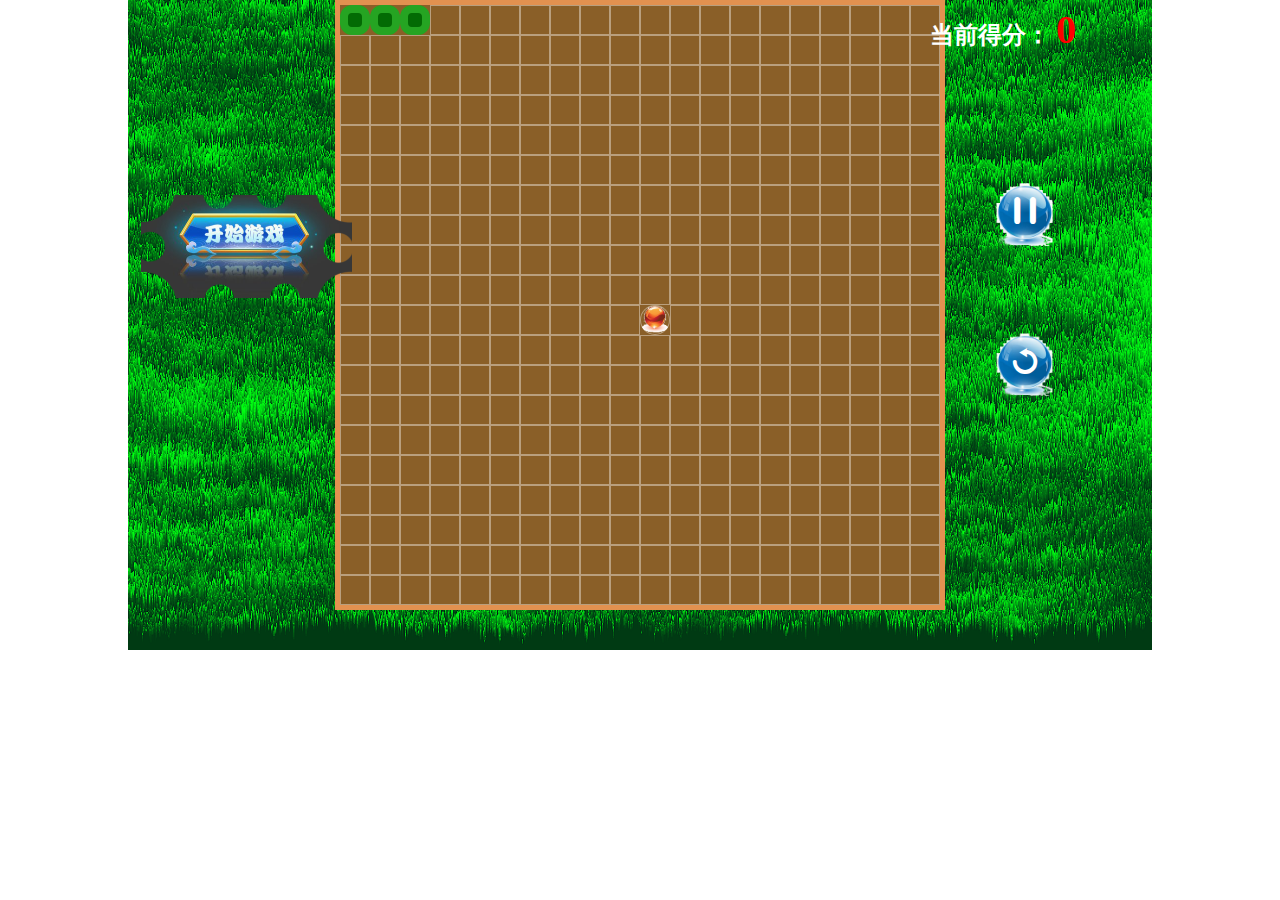
<file: index.html>
<!DOCTYPE html>
<html lang="en">
<head>
    <meta charset="UTF-8">
    <title>贪吃蛇</title>
</head>
<script src="js/common.js"></script>
<link rel="stylesheet" href="iconfont/icon/iconfont.css">
<!--<script src="iconfont/icon/iconfont.css"></script>-->
<style>
    body,html{
        width: 100%;
        /*height: 100%;*/
        margin: 0;
        padding:0;
    }
    .content{
        width:100%;
        height:650px;
        position: relative;
    }
    .content>.imgbox{
        width:80%;
        height:100%;
        position:absolute;
        top:0;
        left:0;
        right:0;
        margin: auto;
    }
    .content>.imgbox>img{
        position: relative;
        margin: auto;
        float: left;
        width:50%;
        height: 100%;
        z-index: 5;
    }
    .box{
        position: relative;
        width: 600px;
        height: 600px;
        background:#8A5F28;
        border:5px solid #E29150;
        margin:0 auto;
        /*margin-top: 10px;*/
        z-index: 10;
    }
    .start{
        position: absolute;
        top:30%;
        left:11%;
        width:211px;
        height: 103px;
        z-index: 10;

    }
    .start>img{
        width: 100%;
        height: 100%;
    }

    .box>div{
        position: relative;
        width: 30px;
        height:30px;
        float: left;
        background:#8A5F28;
        border:1px solid rgba(255,255,255,0.4);
        box-sizing: border-box;
        z-index: 10;
    }
    .box>.she{
        border-radius: 12px;
        box-sizing: border-box;
        border:8px solid #25A422;
        background: #036A04;
    }
    .box>.food{
        border-radius: 50%;
        background:url("img/4.png") no-repeat;
        background-size: contain;
    }
    .right>.imgbox1{
        top:0;
        width:70px;
        height:70px;
        position: absolute;
        margin:auto;
        right:20px;
        background:url("img/3.png");
        background-size: contain;
        z-index: 11;
        text-align: center;
    }
    .right>.imgbox1>img{
        width: 100%;
        height:100%;
    }
    .icon-xiayige:before{
        margin-left: 8px;
        line-height: 65px;
        z-index: 20;
        color: white;
        font-size:30px;
        rotation: 180deg;
    }
    .icon-zanting1:before{
        line-height: 65px;
        margin-top: 15px;
        z-index: 20;
        color: white;
        font-size: 30px;
    }
    .icon-zhongxinkaishi:before{
        line-height: 65px;
        margin-top: 15px;
        z-index: 20;
        color: white;
        font-size: 30px;
    }
    .score{
        position: absolute;
        top:0;
        right: 150px;
        width:200px;
        height:70px;
        margin: auto;
        font-weight: bolder;
        font-size: 24px;
        color: white;
        z-index: 33;
        line-height: 60px;
    }
    .score span{
        font-size: 40px;
        color: red;
    }
</style>
<body>
<div class="content">
    <div class="box"></div>
    <div class="imgbox">
        <img src="img/1.png" alt="">
        <img src="img/1.png" alt="">
    </div>
    <div class="start">
        <img src="img/2.png" alt="">
    </div>
    <div class="right">
        <div class="score">
            当前得分：
            <span>0</span>
        </div>
        <div class="imgbox1" style="right:220px;top:180px">
            <span class="iconfont icon-xiayige"></span>
        </div>
        <div class="imgbox1" style="right:220px;top:180px">
            <span class="iconfont icon-zanting1"></span>
        </div>
        <div class="imgbox1" style="right:220px;top:330px">
            <span class="iconfont icon-zhongxinkaishi"></span>
        </div>

    </div>

</div>
</body>
<script>
    let box=$('.box')
    let imgboxx=$('.imgbox1',true);
    let sc=0;
    var way='right';
    var newheadx,newheady;
    let start=$('.start')
    let t,s;
    let oldhead;
    let flag=0;
    let she;

    //创建div
    for(let i=0;i<20;i++){
        for(let j=0;j<20;j++){
            let div=document.createElement('DIV')
            div.id='r'+j+'-'+i;
            box.appendChild(div)
        }
    }

function game() {
        flag++;
    //蛇
    she=[{x:0,y:0},{x:1,y:0},{x:2,y:0}]
    she.forEach(function (value) {
        var obj=$('#r'+value.x+'-'+value.y)
        obj.classList.add('she');
    })


    //分数声明
    var food=getFood();
    function getFood() {
        do{
            var x=Math.floor(Math.random()*20);
            var y=Math.floor(Math.random()*20);
        }while (check(x,y));
        var obj=$('#r'+x+'-'+y)
        obj.classList.add('food')
        //    分数写入
        let fen=$('.score span')
        fen.innerText=sc;
        sc++;
        return {x:x,y:y};
    }


    function check(m,n) {
        var result=she.some(function (value) {
            return value.x==m&&value.y==n;
        })
        return result;
    }



    function move() {
        oldhead=she[she.length-1];
        console.log(she)
        switch (way){
            case 'right':
                newheadx=oldhead.x+1;
                newheady=oldhead.y;
                break;
            case 'left':
                newheadx=oldhead.x-1;
                newheady=oldhead.y;
                break;
            case 'top':
                newheadx=oldhead.x;
                newheady=oldhead.y-1;
                break;
            case 'bottom':
                newheadx=oldhead.x;
                newheady=oldhead.y+1;
                break;
        }

        if(newheadx<0||newheadx>19||newheady<0||newheady>19||check(newheadx,newheady)){
            clearInterval(t);
            alert('game over');
            return
        }
        var newheadobj=$('#r'+newheadx+'-'+newheady)
        newheadobj.className='she';
        she.push({x:newheadx,y:newheady});
        if(newheadx==food.x&&newheady==food.y){
            food=getFood();
        }else{
            var endobj=$('#r'+she[0].x+'-'+she[0].y)
            endobj.classList.remove('she');
            she.shift()
        }

    }




    document.onkeydown=function (e) {
        var key=e.keyCode;//左37 上38  右39  下40
        console.log(key)
        if(key==37){
            if(way=='right'){
                return
            }
            way='left'
        }
        if(key==38){
            if(way=='bottom'){
                return
            }
            way='top'
        }
        if(key==39){
            if(way=='left'){
                return
            }
            way='right'
        }
        if(key==40){
            if(way=='top'){
                return
            }
            way='bottom'
        }
    }




    s=setInterval(yid,3000)
    function yid() {
        animate(start,{left:160},500,function () {
            animate(start,{left:140},2000)
        })



    }
    start.onclick=function () {
        clearInterval(s)
        t=setInterval(move,200)
    }

    //暂停
    imgboxx[1].addEventListener('click',function () {
        imgboxx[1].style.display='none';
        imgboxx[0].style.display='block';
        clearInterval(t)
    })
    imgboxx[0].addEventListener('click',function () {
        imgboxx[0].style.display='none';
        imgboxx[1].style.display='block';
        t=setInterval(move,200);
    })

}

let aa=game;
    aa();
//    重新开始
    imgboxx[2].addEventListener('click',function () {

//        history.go(0)
        aa=null;
        let div=box.querySelectorAll('div')
        clearInterval(t);

        div.forEach(function (value) {
            if(value.className=='she'){
                value.classList.remove('she')
            }
            if(value.className=='food'){
                value.classList.remove('food')
            }
        });
        sc=0;
        she=null;
        way='right';
        game()
    })














</script>
</html>
</file>
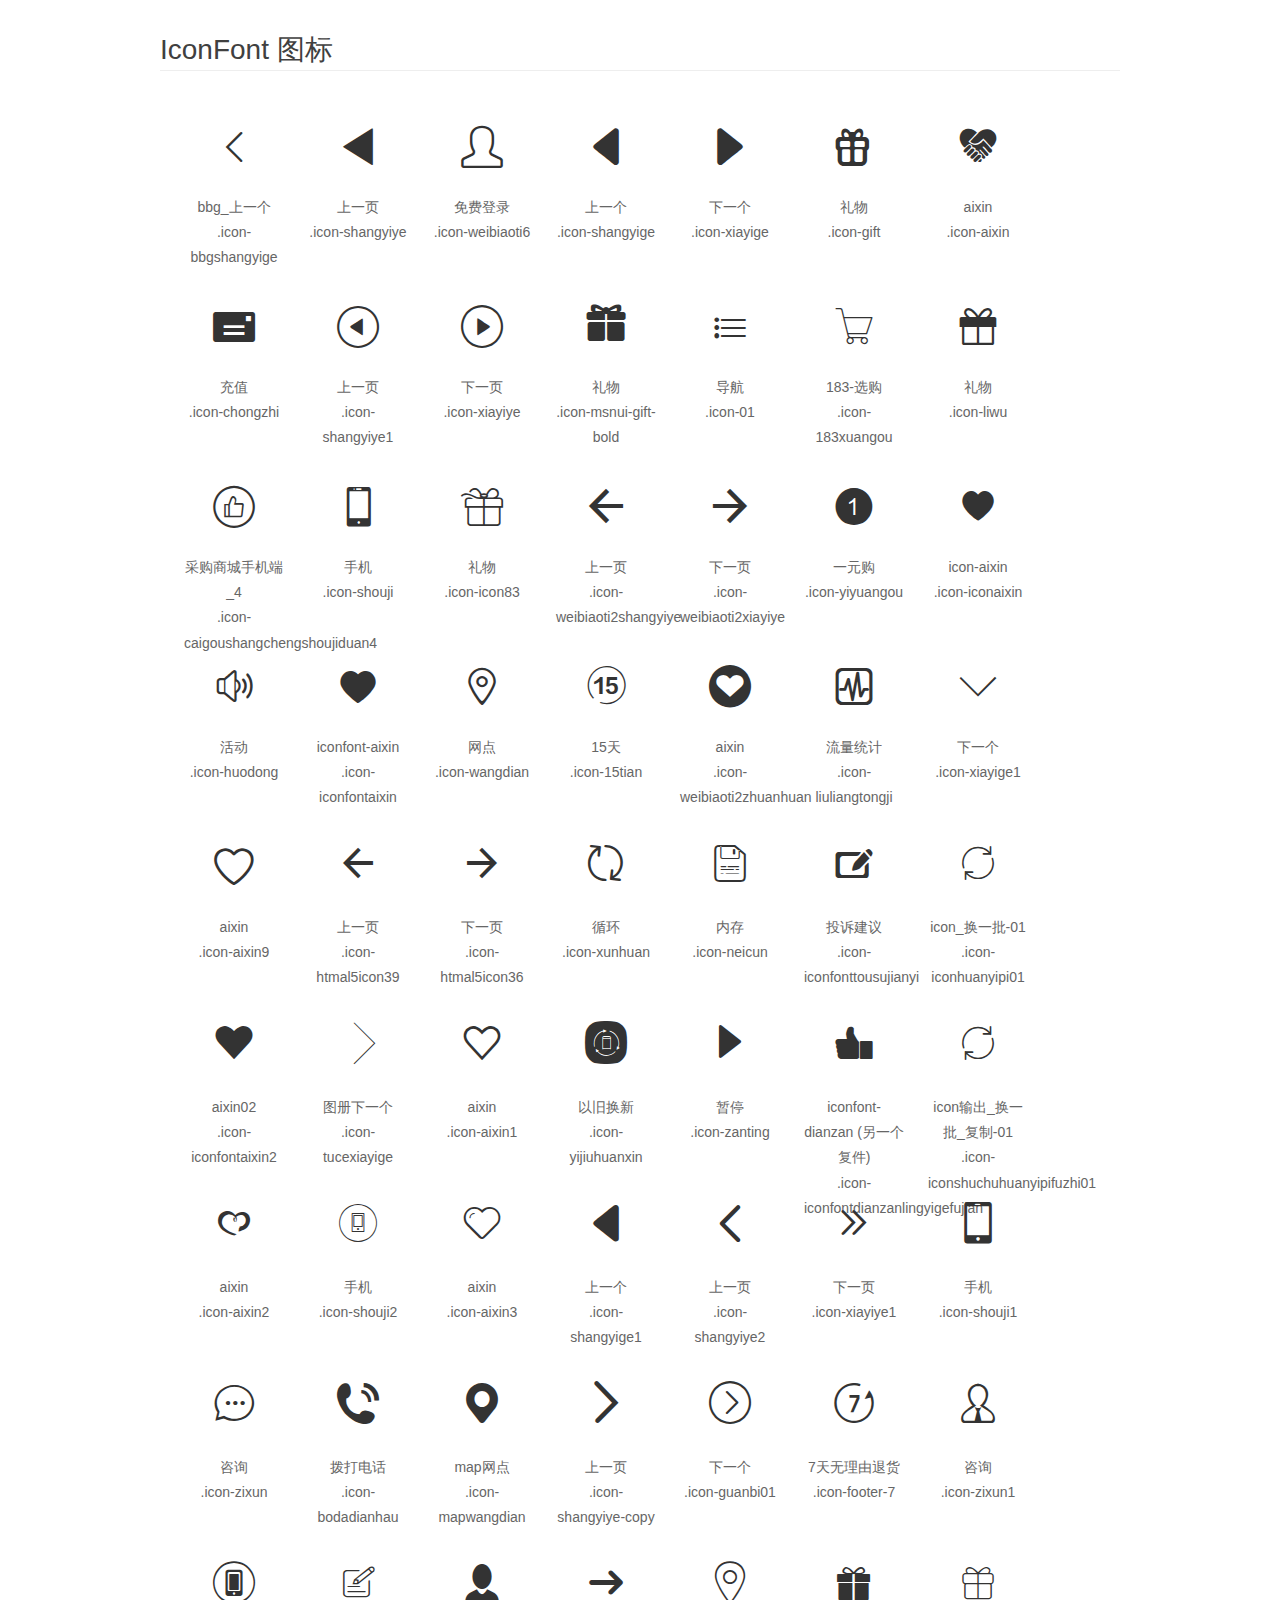
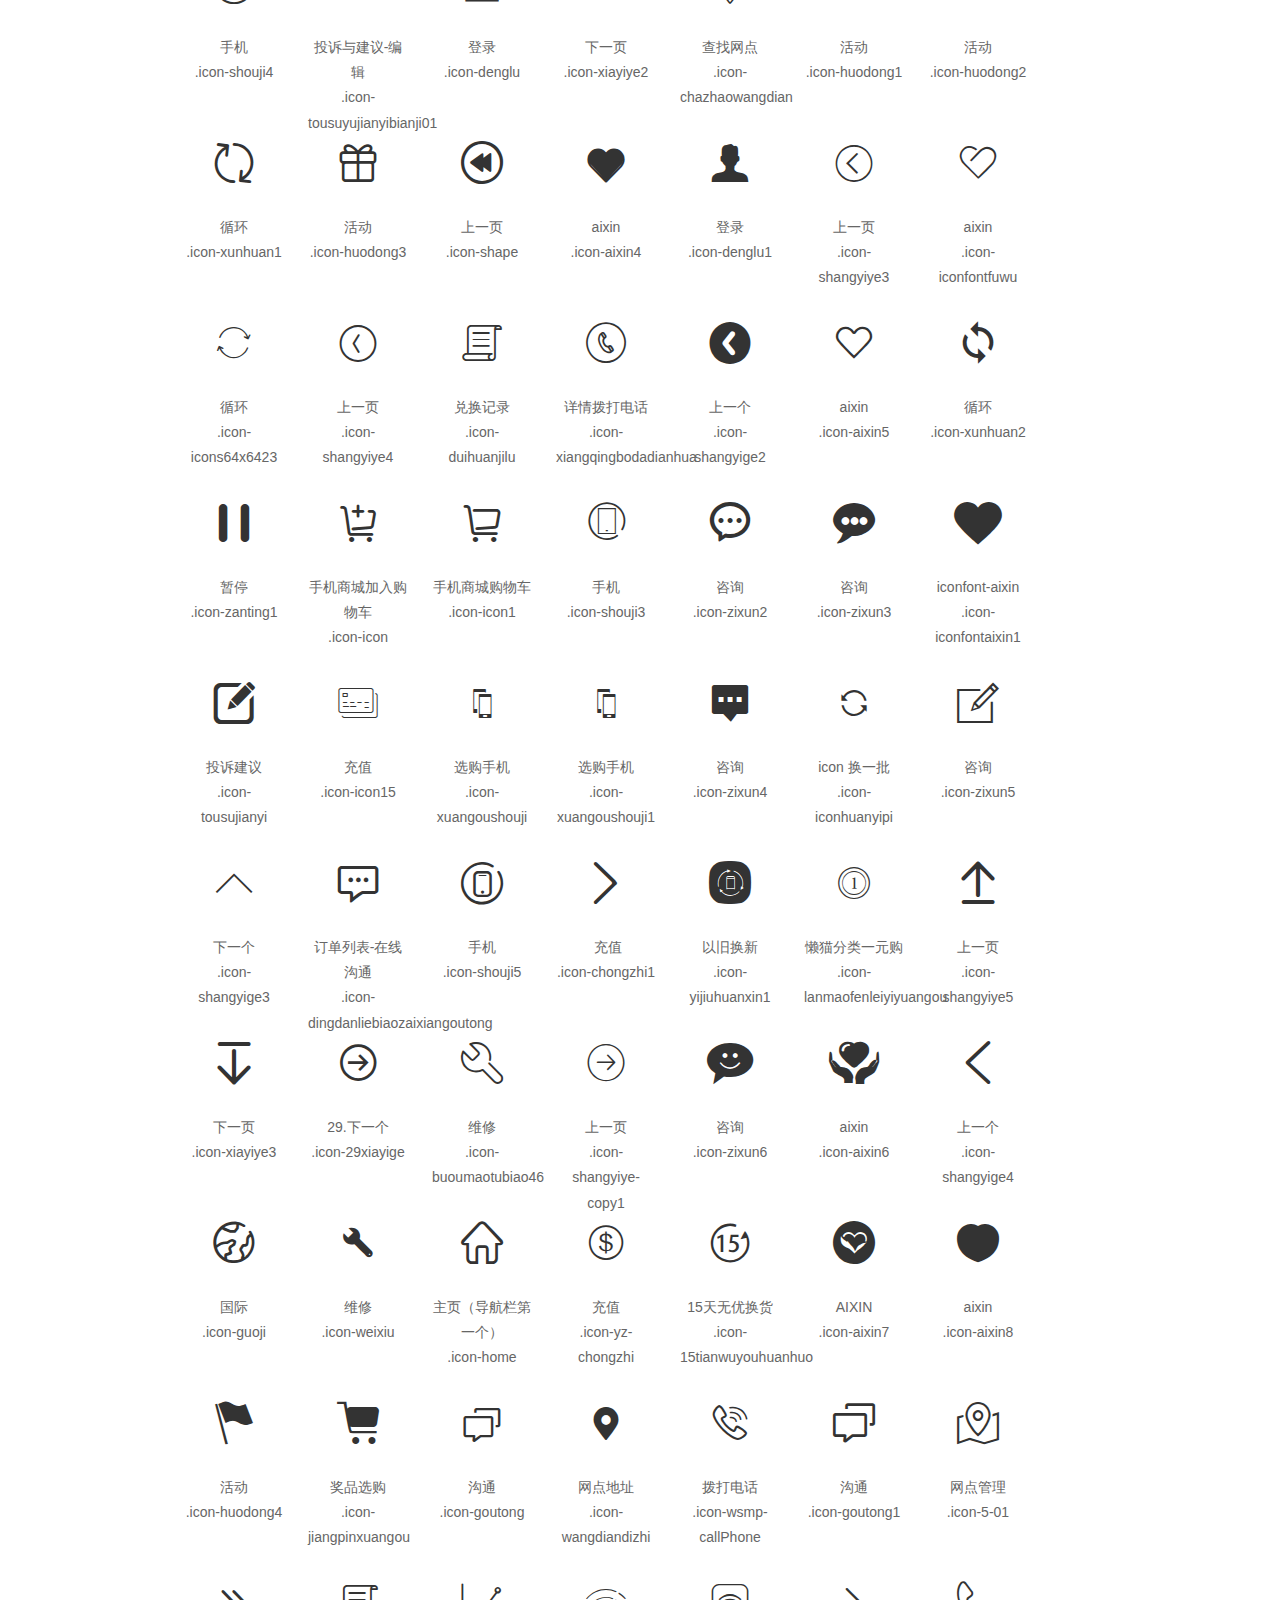
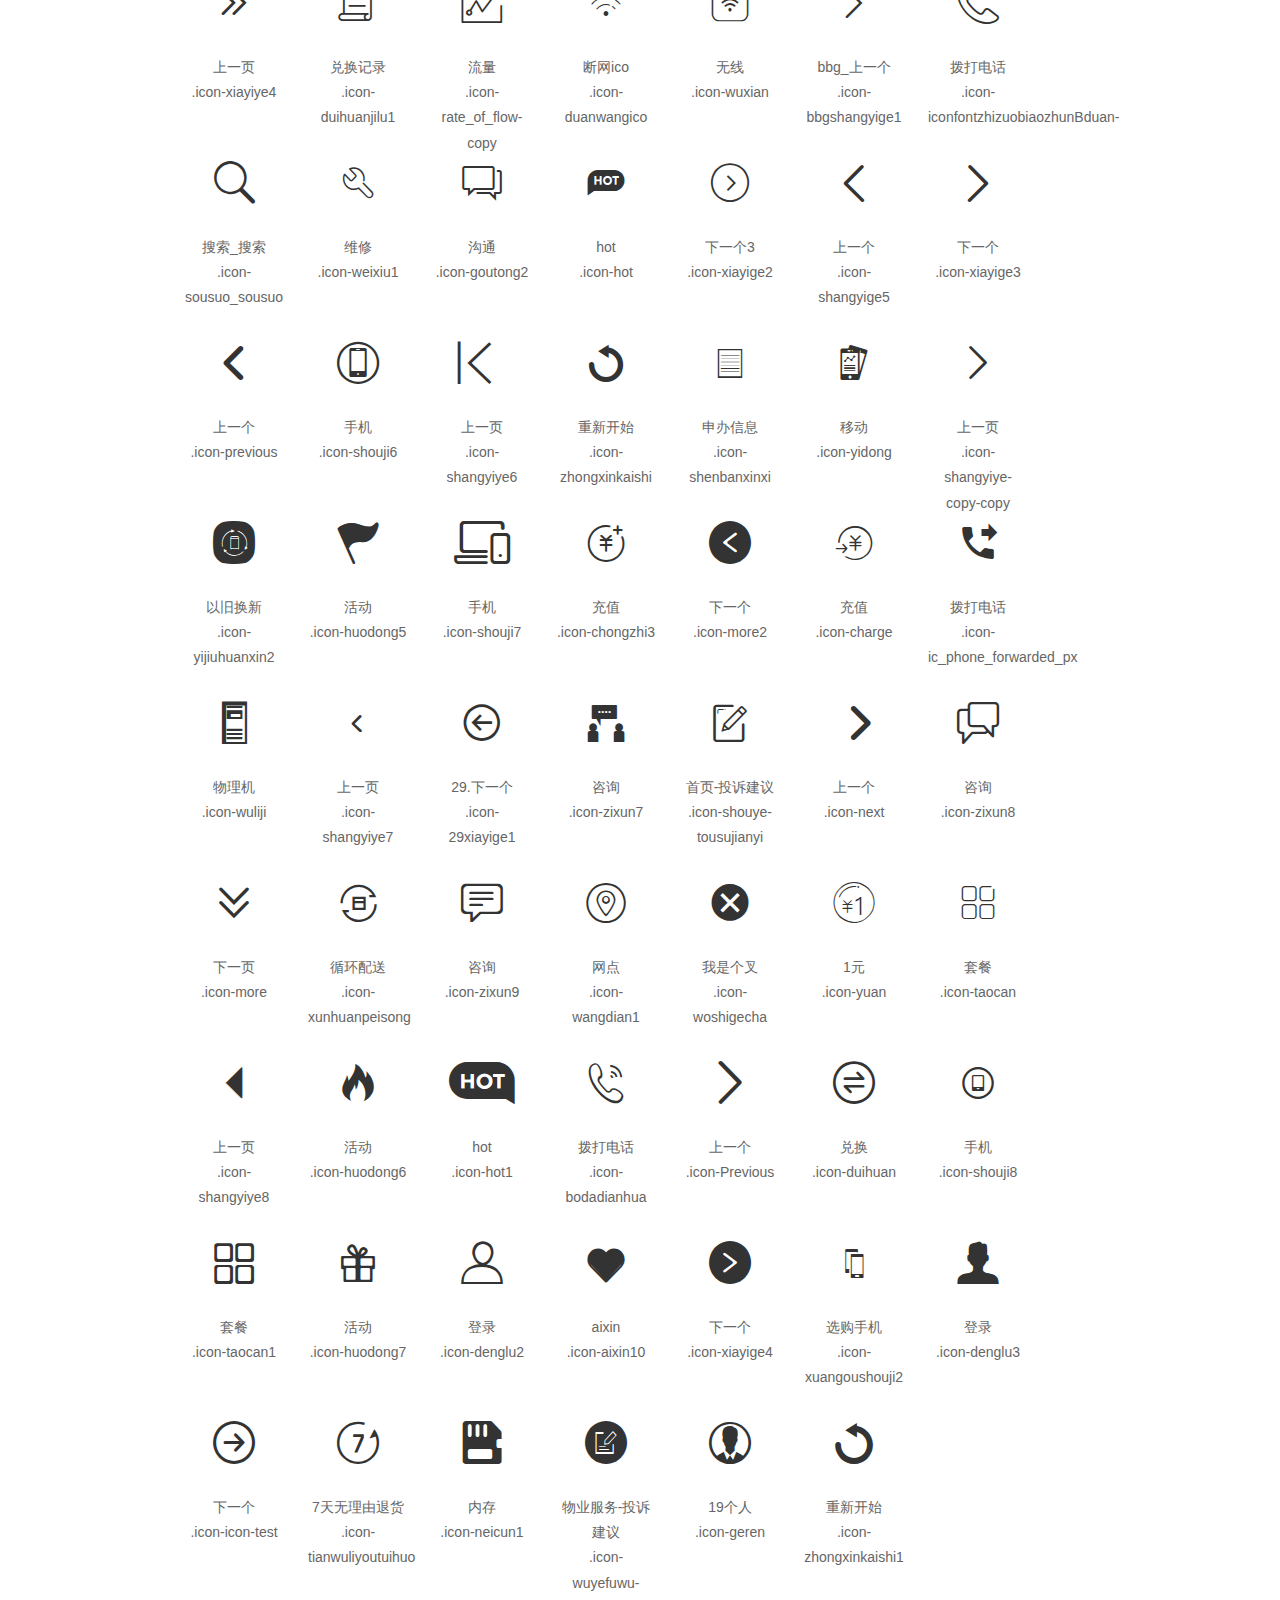
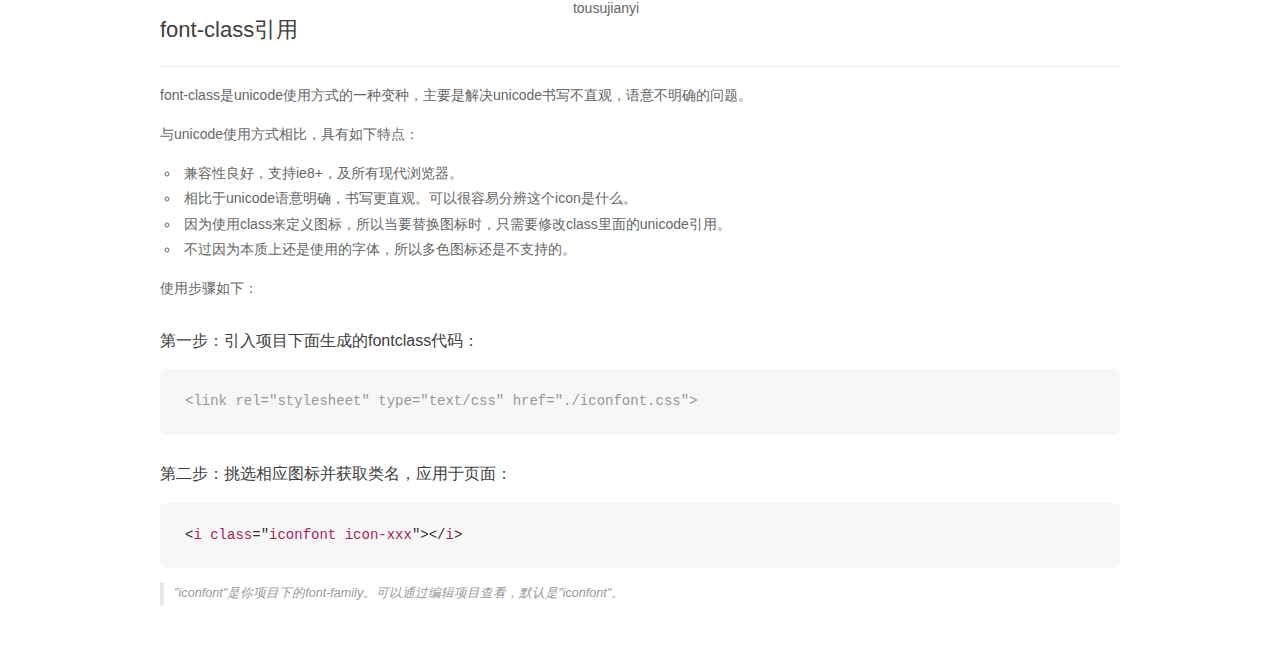
<file: iconfont/icon/demo_fontclass.html>
<!DOCTYPE html>
<html>
<head>
    <meta charset="utf-8"/>
    <title>IconFont</title>
    <link rel="stylesheet" href="demo.css">
    <link rel="stylesheet" href="iconfont.css">
</head>
<body>
    <div class="main markdown">
        <h1>IconFont 图标</h1>
        <ul class="icon_lists clear">
            
                <li>
                <i class="icon iconfont icon-bbgshangyige"></i>
                    <div class="name">bbg_上一个</div>
                    <div class="fontclass">.icon-bbgshangyige</div>
                </li>
            
                <li>
                <i class="icon iconfont icon-shangyiye"></i>
                    <div class="name">上一页</div>
                    <div class="fontclass">.icon-shangyiye</div>
                </li>
            
                <li>
                <i class="icon iconfont icon-weibiaoti6"></i>
                    <div class="name">免费登录</div>
                    <div class="fontclass">.icon-weibiaoti6</div>
                </li>
            
                <li>
                <i class="icon iconfont icon-shangyige"></i>
                    <div class="name">上一个</div>
                    <div class="fontclass">.icon-shangyige</div>
                </li>
            
                <li>
                <i class="icon iconfont icon-xiayige"></i>
                    <div class="name">下一个</div>
                    <div class="fontclass">.icon-xiayige</div>
                </li>
            
                <li>
                <i class="icon iconfont icon-gift"></i>
                    <div class="name">礼物</div>
                    <div class="fontclass">.icon-gift</div>
                </li>
            
                <li>
                <i class="icon iconfont icon-aixin"></i>
                    <div class="name">aixin</div>
                    <div class="fontclass">.icon-aixin</div>
                </li>
            
                <li>
                <i class="icon iconfont icon-chongzhi"></i>
                    <div class="name">充值</div>
                    <div class="fontclass">.icon-chongzhi</div>
                </li>
            
                <li>
                <i class="icon iconfont icon-shangyiye1"></i>
                    <div class="name">上一页</div>
                    <div class="fontclass">.icon-shangyiye1</div>
                </li>
            
                <li>
                <i class="icon iconfont icon-xiayiye"></i>
                    <div class="name">下一页</div>
                    <div class="fontclass">.icon-xiayiye</div>
                </li>
            
                <li>
                <i class="icon iconfont icon-msnui-gift-bold"></i>
                    <div class="name">礼物</div>
                    <div class="fontclass">.icon-msnui-gift-bold</div>
                </li>
            
                <li>
                <i class="icon iconfont icon-01"></i>
                    <div class="name">导航</div>
                    <div class="fontclass">.icon-01</div>
                </li>
            
                <li>
                <i class="icon iconfont icon-183xuangou"></i>
                    <div class="name">183-选购</div>
                    <div class="fontclass">.icon-183xuangou</div>
                </li>
            
                <li>
                <i class="icon iconfont icon-liwu"></i>
                    <div class="name">礼物</div>
                    <div class="fontclass">.icon-liwu</div>
                </li>
            
                <li>
                <i class="icon iconfont icon-caigoushangchengshoujiduan4"></i>
                    <div class="name">采购商城手机端_4</div>
                    <div class="fontclass">.icon-caigoushangchengshoujiduan4</div>
                </li>
            
                <li>
                <i class="icon iconfont icon-shouji"></i>
                    <div class="name">手机</div>
                    <div class="fontclass">.icon-shouji</div>
                </li>
            
                <li>
                <i class="icon iconfont icon-icon83"></i>
                    <div class="name">礼物</div>
                    <div class="fontclass">.icon-icon83</div>
                </li>
            
                <li>
                <i class="icon iconfont icon-weibiaoti2shangyiye"></i>
                    <div class="name">上一页</div>
                    <div class="fontclass">.icon-weibiaoti2shangyiye</div>
                </li>
            
                <li>
                <i class="icon iconfont icon-weibiaoti2xiayiye"></i>
                    <div class="name">下一页</div>
                    <div class="fontclass">.icon-weibiaoti2xiayiye</div>
                </li>
            
                <li>
                <i class="icon iconfont icon-yiyuangou"></i>
                    <div class="name">一元购</div>
                    <div class="fontclass">.icon-yiyuangou</div>
                </li>
            
                <li>
                <i class="icon iconfont icon-iconaixin"></i>
                    <div class="name">icon-aixin</div>
                    <div class="fontclass">.icon-iconaixin</div>
                </li>
            
                <li>
                <i class="icon iconfont icon-huodong"></i>
                    <div class="name">活动</div>
                    <div class="fontclass">.icon-huodong</div>
                </li>
            
                <li>
                <i class="icon iconfont icon-iconfontaixin"></i>
                    <div class="name">iconfont-aixin</div>
                    <div class="fontclass">.icon-iconfontaixin</div>
                </li>
            
                <li>
                <i class="icon iconfont icon-wangdian"></i>
                    <div class="name">网点</div>
                    <div class="fontclass">.icon-wangdian</div>
                </li>
            
                <li>
                <i class="icon iconfont icon-15tian"></i>
                    <div class="name">15天</div>
                    <div class="fontclass">.icon-15tian</div>
                </li>
            
                <li>
                <i class="icon iconfont icon-weibiaoti2zhuanhuan"></i>
                    <div class="name">aixin</div>
                    <div class="fontclass">.icon-weibiaoti2zhuanhuan</div>
                </li>
            
                <li>
                <i class="icon iconfont icon-liuliangtongji"></i>
                    <div class="name">流量统计</div>
                    <div class="fontclass">.icon-liuliangtongji</div>
                </li>
            
                <li>
                <i class="icon iconfont icon-xiayige1"></i>
                    <div class="name">下一个</div>
                    <div class="fontclass">.icon-xiayige1</div>
                </li>
            
                <li>
                <i class="icon iconfont icon-aixin9"></i>
                    <div class="name">aixin</div>
                    <div class="fontclass">.icon-aixin9</div>
                </li>
            
                <li>
                <i class="icon iconfont icon-htmal5icon39"></i>
                    <div class="name">上一页</div>
                    <div class="fontclass">.icon-htmal5icon39</div>
                </li>
            
                <li>
                <i class="icon iconfont icon-htmal5icon36"></i>
                    <div class="name">下一页</div>
                    <div class="fontclass">.icon-htmal5icon36</div>
                </li>
            
                <li>
                <i class="icon iconfont icon-xunhuan"></i>
                    <div class="name">循环</div>
                    <div class="fontclass">.icon-xunhuan</div>
                </li>
            
                <li>
                <i class="icon iconfont icon-neicun"></i>
                    <div class="name">内存</div>
                    <div class="fontclass">.icon-neicun</div>
                </li>
            
                <li>
                <i class="icon iconfont icon-iconfonttousujianyi"></i>
                    <div class="name">投诉建议</div>
                    <div class="fontclass">.icon-iconfonttousujianyi</div>
                </li>
            
                <li>
                <i class="icon iconfont icon-iconhuanyipi01"></i>
                    <div class="name">icon_换一批-01</div>
                    <div class="fontclass">.icon-iconhuanyipi01</div>
                </li>
            
                <li>
                <i class="icon iconfont icon-iconfontaixin2"></i>
                    <div class="name">aixin02</div>
                    <div class="fontclass">.icon-iconfontaixin2</div>
                </li>
            
                <li>
                <i class="icon iconfont icon-tucexiayige"></i>
                    <div class="name">图册下一个</div>
                    <div class="fontclass">.icon-tucexiayige</div>
                </li>
            
                <li>
                <i class="icon iconfont icon-aixin1"></i>
                    <div class="name">aixin</div>
                    <div class="fontclass">.icon-aixin1</div>
                </li>
            
                <li>
                <i class="icon iconfont icon-yijiuhuanxin"></i>
                    <div class="name">以旧换新</div>
                    <div class="fontclass">.icon-yijiuhuanxin</div>
                </li>
            
                <li>
                <i class="icon iconfont icon-zanting"></i>
                    <div class="name">暂停</div>
                    <div class="fontclass">.icon-zanting</div>
                </li>
            
                <li>
                <i class="icon iconfont icon-iconfontdianzanlingyigefujian"></i>
                    <div class="name">iconfont-dianzan (另一个复件)</div>
                    <div class="fontclass">.icon-iconfontdianzanlingyigefujian</div>
                </li>
            
                <li>
                <i class="icon iconfont icon-iconshuchuhuanyipifuzhi01"></i>
                    <div class="name">icon输出_换一批_复制-01</div>
                    <div class="fontclass">.icon-iconshuchuhuanyipifuzhi01</div>
                </li>
            
                <li>
                <i class="icon iconfont icon-aixin2"></i>
                    <div class="name">aixin</div>
                    <div class="fontclass">.icon-aixin2</div>
                </li>
            
                <li>
                <i class="icon iconfont icon-shouji2"></i>
                    <div class="name">手机</div>
                    <div class="fontclass">.icon-shouji2</div>
                </li>
            
                <li>
                <i class="icon iconfont icon-aixin3"></i>
                    <div class="name">aixin</div>
                    <div class="fontclass">.icon-aixin3</div>
                </li>
            
                <li>
                <i class="icon iconfont icon-shangyige1"></i>
                    <div class="name">上一个</div>
                    <div class="fontclass">.icon-shangyige1</div>
                </li>
            
                <li>
                <i class="icon iconfont icon-shangyiye2"></i>
                    <div class="name">上一页</div>
                    <div class="fontclass">.icon-shangyiye2</div>
                </li>
            
                <li>
                <i class="icon iconfont icon-xiayiye1"></i>
                    <div class="name">下一页</div>
                    <div class="fontclass">.icon-xiayiye1</div>
                </li>
            
                <li>
                <i class="icon iconfont icon-shouji1"></i>
                    <div class="name">手机</div>
                    <div class="fontclass">.icon-shouji1</div>
                </li>
            
                <li>
                <i class="icon iconfont icon-zixun"></i>
                    <div class="name">咨询</div>
                    <div class="fontclass">.icon-zixun</div>
                </li>
            
                <li>
                <i class="icon iconfont icon-bodadianhau"></i>
                    <div class="name">拨打电话</div>
                    <div class="fontclass">.icon-bodadianhau</div>
                </li>
            
                <li>
                <i class="icon iconfont icon-mapwangdian"></i>
                    <div class="name">map网点</div>
                    <div class="fontclass">.icon-mapwangdian</div>
                </li>
            
                <li>
                <i class="icon iconfont icon-shangyiye-copy"></i>
                    <div class="name">上一页</div>
                    <div class="fontclass">.icon-shangyiye-copy</div>
                </li>
            
                <li>
                <i class="icon iconfont icon-guanbi01"></i>
                    <div class="name">下一个</div>
                    <div class="fontclass">.icon-guanbi01</div>
                </li>
            
                <li>
                <i class="icon iconfont icon-footer-7"></i>
                    <div class="name">7天无理由退货</div>
                    <div class="fontclass">.icon-footer-7</div>
                </li>
            
                <li>
                <i class="icon iconfont icon-zixun1"></i>
                    <div class="name">咨询</div>
                    <div class="fontclass">.icon-zixun1</div>
                </li>
            
                <li>
                <i class="icon iconfont icon-shouji4"></i>
                    <div class="name">手机</div>
                    <div class="fontclass">.icon-shouji4</div>
                </li>
            
                <li>
                <i class="icon iconfont icon-tousuyujianyibianji01"></i>
                    <div class="name">投诉与建议-编辑</div>
                    <div class="fontclass">.icon-tousuyujianyibianji01</div>
                </li>
            
                <li>
                <i class="icon iconfont icon-denglu"></i>
                    <div class="name">登录</div>
                    <div class="fontclass">.icon-denglu</div>
                </li>
            
                <li>
                <i class="icon iconfont icon-xiayiye2"></i>
                    <div class="name">下一页</div>
                    <div class="fontclass">.icon-xiayiye2</div>
                </li>
            
                <li>
                <i class="icon iconfont icon-chazhaowangdian"></i>
                    <div class="name">查找网点</div>
                    <div class="fontclass">.icon-chazhaowangdian</div>
                </li>
            
                <li>
                <i class="icon iconfont icon-huodong1"></i>
                    <div class="name">活动</div>
                    <div class="fontclass">.icon-huodong1</div>
                </li>
            
                <li>
                <i class="icon iconfont icon-huodong2"></i>
                    <div class="name">活动</div>
                    <div class="fontclass">.icon-huodong2</div>
                </li>
            
                <li>
                <i class="icon iconfont icon-xunhuan1"></i>
                    <div class="name">循环</div>
                    <div class="fontclass">.icon-xunhuan1</div>
                </li>
            
                <li>
                <i class="icon iconfont icon-huodong3"></i>
                    <div class="name">活动</div>
                    <div class="fontclass">.icon-huodong3</div>
                </li>
            
                <li>
                <i class="icon iconfont icon-shape"></i>
                    <div class="name">上一页</div>
                    <div class="fontclass">.icon-shape</div>
                </li>
            
                <li>
                <i class="icon iconfont icon-aixin4"></i>
                    <div class="name">aixin</div>
                    <div class="fontclass">.icon-aixin4</div>
                </li>
            
                <li>
                <i class="icon iconfont icon-denglu1"></i>
                    <div class="name">登录</div>
                    <div class="fontclass">.icon-denglu1</div>
                </li>
            
                <li>
                <i class="icon iconfont icon-shangyiye3"></i>
                    <div class="name">上一页</div>
                    <div class="fontclass">.icon-shangyiye3</div>
                </li>
            
                <li>
                <i class="icon iconfont icon-iconfontfuwu"></i>
                    <div class="name">aixin</div>
                    <div class="fontclass">.icon-iconfontfuwu</div>
                </li>
            
                <li>
                <i class="icon iconfont icon-icons64x6423"></i>
                    <div class="name">循环</div>
                    <div class="fontclass">.icon-icons64x6423</div>
                </li>
            
                <li>
                <i class="icon iconfont icon-shangyiye4"></i>
                    <div class="name">上一页</div>
                    <div class="fontclass">.icon-shangyiye4</div>
                </li>
            
                <li>
                <i class="icon iconfont icon-duihuanjilu"></i>
                    <div class="name">兑换记录</div>
                    <div class="fontclass">.icon-duihuanjilu</div>
                </li>
            
                <li>
                <i class="icon iconfont icon-xiangqingbodadianhua"></i>
                    <div class="name">详情拨打电话</div>
                    <div class="fontclass">.icon-xiangqingbodadianhua</div>
                </li>
            
                <li>
                <i class="icon iconfont icon-shangyige2"></i>
                    <div class="name">上一个</div>
                    <div class="fontclass">.icon-shangyige2</div>
                </li>
            
                <li>
                <i class="icon iconfont icon-aixin5"></i>
                    <div class="name">aixin</div>
                    <div class="fontclass">.icon-aixin5</div>
                </li>
            
                <li>
                <i class="icon iconfont icon-xunhuan2"></i>
                    <div class="name">循环</div>
                    <div class="fontclass">.icon-xunhuan2</div>
                </li>
            
                <li>
                <i class="icon iconfont icon-zanting1"></i>
                    <div class="name">暂停</div>
                    <div class="fontclass">.icon-zanting1</div>
                </li>
            
                <li>
                <i class="icon iconfont icon-icon"></i>
                    <div class="name">手机商城加入购物车</div>
                    <div class="fontclass">.icon-icon</div>
                </li>
            
                <li>
                <i class="icon iconfont icon-icon1"></i>
                    <div class="name">手机商城购物车</div>
                    <div class="fontclass">.icon-icon1</div>
                </li>
            
                <li>
                <i class="icon iconfont icon-shouji3"></i>
                    <div class="name">手机</div>
                    <div class="fontclass">.icon-shouji3</div>
                </li>
            
                <li>
                <i class="icon iconfont icon-zixun2"></i>
                    <div class="name">咨询</div>
                    <div class="fontclass">.icon-zixun2</div>
                </li>
            
                <li>
                <i class="icon iconfont icon-zixun3"></i>
                    <div class="name">咨询</div>
                    <div class="fontclass">.icon-zixun3</div>
                </li>
            
                <li>
                <i class="icon iconfont icon-iconfontaixin1"></i>
                    <div class="name">iconfont-aixin</div>
                    <div class="fontclass">.icon-iconfontaixin1</div>
                </li>
            
                <li>
                <i class="icon iconfont icon-tousujianyi"></i>
                    <div class="name">投诉建议</div>
                    <div class="fontclass">.icon-tousujianyi</div>
                </li>
            
                <li>
                <i class="icon iconfont icon-icon15"></i>
                    <div class="name">充值</div>
                    <div class="fontclass">.icon-icon15</div>
                </li>
            
                <li>
                <i class="icon iconfont icon-xuangoushouji"></i>
                    <div class="name">选购手机</div>
                    <div class="fontclass">.icon-xuangoushouji</div>
                </li>
            
                <li>
                <i class="icon iconfont icon-xuangoushouji1"></i>
                    <div class="name">选购手机</div>
                    <div class="fontclass">.icon-xuangoushouji1</div>
                </li>
            
                <li>
                <i class="icon iconfont icon-zixun4"></i>
                    <div class="name">咨询</div>
                    <div class="fontclass">.icon-zixun4</div>
                </li>
            
                <li>
                <i class="icon iconfont icon-iconhuanyipi"></i>
                    <div class="name">icon 换一批</div>
                    <div class="fontclass">.icon-iconhuanyipi</div>
                </li>
            
                <li>
                <i class="icon iconfont icon-zixun5"></i>
                    <div class="name">咨询</div>
                    <div class="fontclass">.icon-zixun5</div>
                </li>
            
                <li>
                <i class="icon iconfont icon-shangyige3"></i>
                    <div class="name">下一个</div>
                    <div class="fontclass">.icon-shangyige3</div>
                </li>
            
                <li>
                <i class="icon iconfont icon-dingdanliebiaozaixiangoutong"></i>
                    <div class="name">订单列表-在线沟通</div>
                    <div class="fontclass">.icon-dingdanliebiaozaixiangoutong</div>
                </li>
            
                <li>
                <i class="icon iconfont icon-shouji5"></i>
                    <div class="name">手机</div>
                    <div class="fontclass">.icon-shouji5</div>
                </li>
            
                <li>
                <i class="icon iconfont icon-chongzhi1"></i>
                    <div class="name"> 充值</div>
                    <div class="fontclass">.icon-chongzhi1</div>
                </li>
            
                <li>
                <i class="icon iconfont icon-yijiuhuanxin1"></i>
                    <div class="name">以旧换新</div>
                    <div class="fontclass">.icon-yijiuhuanxin1</div>
                </li>
            
                <li>
                <i class="icon iconfont icon-lanmaofenleiyiyuangou"></i>
                    <div class="name">懒猫分类一元购</div>
                    <div class="fontclass">.icon-lanmaofenleiyiyuangou</div>
                </li>
            
                <li>
                <i class="icon iconfont icon-shangyiye5"></i>
                    <div class="name">上一页</div>
                    <div class="fontclass">.icon-shangyiye5</div>
                </li>
            
                <li>
                <i class="icon iconfont icon-xiayiye3"></i>
                    <div class="name">下一页</div>
                    <div class="fontclass">.icon-xiayiye3</div>
                </li>
            
                <li>
                <i class="icon iconfont icon-29xiayige"></i>
                    <div class="name">29.下一个</div>
                    <div class="fontclass">.icon-29xiayige</div>
                </li>
            
                <li>
                <i class="icon iconfont icon-buoumaotubiao46"></i>
                    <div class="name">维修</div>
                    <div class="fontclass">.icon-buoumaotubiao46</div>
                </li>
            
                <li>
                <i class="icon iconfont icon-shangyiye-copy1"></i>
                    <div class="name">上一页</div>
                    <div class="fontclass">.icon-shangyiye-copy1</div>
                </li>
            
                <li>
                <i class="icon iconfont icon-zixun6"></i>
                    <div class="name">咨询</div>
                    <div class="fontclass">.icon-zixun6</div>
                </li>
            
                <li>
                <i class="icon iconfont icon-aixin6"></i>
                    <div class="name">aixin</div>
                    <div class="fontclass">.icon-aixin6</div>
                </li>
            
                <li>
                <i class="icon iconfont icon-shangyige4"></i>
                    <div class="name">上一个</div>
                    <div class="fontclass">.icon-shangyige4</div>
                </li>
            
                <li>
                <i class="icon iconfont icon-guoji"></i>
                    <div class="name">国际</div>
                    <div class="fontclass">.icon-guoji</div>
                </li>
            
                <li>
                <i class="icon iconfont icon-weixiu"></i>
                    <div class="name">维修</div>
                    <div class="fontclass">.icon-weixiu</div>
                </li>
            
                <li>
                <i class="icon iconfont icon-home"></i>
                    <div class="name">主页（导航栏第一个）</div>
                    <div class="fontclass">.icon-home</div>
                </li>
            
                <li>
                <i class="icon iconfont icon-yz-chongzhi"></i>
                    <div class="name">充值</div>
                    <div class="fontclass">.icon-yz-chongzhi</div>
                </li>
            
                <li>
                <i class="icon iconfont icon-15tianwuyouhuanhuo"></i>
                    <div class="name">15天无优换货</div>
                    <div class="fontclass">.icon-15tianwuyouhuanhuo</div>
                </li>
            
                <li>
                <i class="icon iconfont icon-aixin7"></i>
                    <div class="name">AIXIN</div>
                    <div class="fontclass">.icon-aixin7</div>
                </li>
            
                <li>
                <i class="icon iconfont icon-aixin8"></i>
                    <div class="name">aixin</div>
                    <div class="fontclass">.icon-aixin8</div>
                </li>
            
                <li>
                <i class="icon iconfont icon-huodong4"></i>
                    <div class="name">活动</div>
                    <div class="fontclass">.icon-huodong4</div>
                </li>
            
                <li>
                <i class="icon iconfont icon-jiangpinxuangou"></i>
                    <div class="name">奖品选购</div>
                    <div class="fontclass">.icon-jiangpinxuangou</div>
                </li>
            
                <li>
                <i class="icon iconfont icon-goutong"></i>
                    <div class="name">沟通</div>
                    <div class="fontclass">.icon-goutong</div>
                </li>
            
                <li>
                <i class="icon iconfont icon-wangdiandizhi"></i>
                    <div class="name">网点地址</div>
                    <div class="fontclass">.icon-wangdiandizhi</div>
                </li>
            
                <li>
                <i class="icon iconfont icon-wsmp-callPhone"></i>
                    <div class="name">拨打电话</div>
                    <div class="fontclass">.icon-wsmp-callPhone</div>
                </li>
            
                <li>
                <i class="icon iconfont icon-goutong1"></i>
                    <div class="name">沟通</div>
                    <div class="fontclass">.icon-goutong1</div>
                </li>
            
                <li>
                <i class="icon iconfont icon-5-01"></i>
                    <div class="name">网点管理</div>
                    <div class="fontclass">.icon-5-01</div>
                </li>
            
                <li>
                <i class="icon iconfont icon-xiayiye4"></i>
                    <div class="name">上一页</div>
                    <div class="fontclass">.icon-xiayiye4</div>
                </li>
            
                <li>
                <i class="icon iconfont icon-duihuanjilu1"></i>
                    <div class="name">兑换记录</div>
                    <div class="fontclass">.icon-duihuanjilu1</div>
                </li>
            
                <li>
                <i class="icon iconfont icon-rate_of_flow-copy"></i>
                    <div class="name">流量</div>
                    <div class="fontclass">.icon-rate_of_flow-copy</div>
                </li>
            
                <li>
                <i class="icon iconfont icon-duanwangico"></i>
                    <div class="name">断网ico</div>
                    <div class="fontclass">.icon-duanwangico</div>
                </li>
            
                <li>
                <i class="icon iconfont icon-wuxian"></i>
                    <div class="name">无线</div>
                    <div class="fontclass">.icon-wuxian</div>
                </li>
            
                <li>
                <i class="icon iconfont icon-bbgshangyige1"></i>
                    <div class="name">bbg_上一个</div>
                    <div class="fontclass">.icon-bbgshangyige1</div>
                </li>
            
                <li>
                <i class="icon iconfont icon-iconfontzhizuobiaozhunBduan-"></i>
                    <div class="name">拨打电话</div>
                    <div class="fontclass">.icon-iconfontzhizuobiaozhunBduan-</div>
                </li>
            
                <li>
                <i class="icon iconfont icon-sousuo_sousuo"></i>
                    <div class="name">搜索_搜索</div>
                    <div class="fontclass">.icon-sousuo_sousuo</div>
                </li>
            
                <li>
                <i class="icon iconfont icon-weixiu1"></i>
                    <div class="name">维修</div>
                    <div class="fontclass">.icon-weixiu1</div>
                </li>
            
                <li>
                <i class="icon iconfont icon-goutong2"></i>
                    <div class="name">沟通</div>
                    <div class="fontclass">.icon-goutong2</div>
                </li>
            
                <li>
                <i class="icon iconfont icon-hot"></i>
                    <div class="name">hot</div>
                    <div class="fontclass">.icon-hot</div>
                </li>
            
                <li>
                <i class="icon iconfont icon-xiayige2"></i>
                    <div class="name">下一个3</div>
                    <div class="fontclass">.icon-xiayige2</div>
                </li>
            
                <li>
                <i class="icon iconfont icon-shangyige5"></i>
                    <div class="name">上一个</div>
                    <div class="fontclass">.icon-shangyige5</div>
                </li>
            
                <li>
                <i class="icon iconfont icon-xiayige3"></i>
                    <div class="name">下一个</div>
                    <div class="fontclass">.icon-xiayige3</div>
                </li>
            
                <li>
                <i class="icon iconfont icon-previous"></i>
                    <div class="name">上一个</div>
                    <div class="fontclass">.icon-previous</div>
                </li>
            
                <li>
                <i class="icon iconfont icon-shouji6"></i>
                    <div class="name">手机</div>
                    <div class="fontclass">.icon-shouji6</div>
                </li>
            
                <li>
                <i class="icon iconfont icon-shangyiye6"></i>
                    <div class="name">上一页</div>
                    <div class="fontclass">.icon-shangyiye6</div>
                </li>
            
                <li>
                <i class="icon iconfont icon-zhongxinkaishi"></i>
                    <div class="name">重新开始</div>
                    <div class="fontclass">.icon-zhongxinkaishi</div>
                </li>
            
                <li>
                <i class="icon iconfont icon-shenbanxinxi"></i>
                    <div class="name">申办信息</div>
                    <div class="fontclass">.icon-shenbanxinxi</div>
                </li>
            
                <li>
                <i class="icon iconfont icon-yidong"></i>
                    <div class="name">移动</div>
                    <div class="fontclass">.icon-yidong</div>
                </li>
            
                <li>
                <i class="icon iconfont icon-shangyiye-copy-copy"></i>
                    <div class="name">上一页</div>
                    <div class="fontclass">.icon-shangyiye-copy-copy</div>
                </li>
            
                <li>
                <i class="icon iconfont icon-yijiuhuanxin2"></i>
                    <div class="name">以旧换新</div>
                    <div class="fontclass">.icon-yijiuhuanxin2</div>
                </li>
            
                <li>
                <i class="icon iconfont icon-huodong5"></i>
                    <div class="name">活动</div>
                    <div class="fontclass">.icon-huodong5</div>
                </li>
            
                <li>
                <i class="icon iconfont icon-shouji7"></i>
                    <div class="name">手机</div>
                    <div class="fontclass">.icon-shouji7</div>
                </li>
            
                <li>
                <i class="icon iconfont icon-chongzhi3"></i>
                    <div class="name">充值</div>
                    <div class="fontclass">.icon-chongzhi3</div>
                </li>
            
                <li>
                <i class="icon iconfont icon-more2"></i>
                    <div class="name">下一个</div>
                    <div class="fontclass">.icon-more2</div>
                </li>
            
                <li>
                <i class="icon iconfont icon-charge"></i>
                    <div class="name">充值</div>
                    <div class="fontclass">.icon-charge</div>
                </li>
            
                <li>
                <i class="icon iconfont icon-ic_phone_forwarded_px"></i>
                    <div class="name">拨打电话</div>
                    <div class="fontclass">.icon-ic_phone_forwarded_px</div>
                </li>
            
                <li>
                <i class="icon iconfont icon-wuliji"></i>
                    <div class="name">物理机</div>
                    <div class="fontclass">.icon-wuliji</div>
                </li>
            
                <li>
                <i class="icon iconfont icon-shangyiye7"></i>
                    <div class="name">上一页</div>
                    <div class="fontclass">.icon-shangyiye7</div>
                </li>
            
                <li>
                <i class="icon iconfont icon-29xiayige1"></i>
                    <div class="name">29.下一个</div>
                    <div class="fontclass">.icon-29xiayige1</div>
                </li>
            
                <li>
                <i class="icon iconfont icon-zixun7"></i>
                    <div class="name">咨询</div>
                    <div class="fontclass">.icon-zixun7</div>
                </li>
            
                <li>
                <i class="icon iconfont icon-shouye-tousujianyi"></i>
                    <div class="name">首页-投诉建议</div>
                    <div class="fontclass">.icon-shouye-tousujianyi</div>
                </li>
            
                <li>
                <i class="icon iconfont icon-next"></i>
                    <div class="name">上一个</div>
                    <div class="fontclass">.icon-next</div>
                </li>
            
                <li>
                <i class="icon iconfont icon-zixun8"></i>
                    <div class="name">咨询</div>
                    <div class="fontclass">.icon-zixun8</div>
                </li>
            
                <li>
                <i class="icon iconfont icon-more"></i>
                    <div class="name">下一页</div>
                    <div class="fontclass">.icon-more</div>
                </li>
            
                <li>
                <i class="icon iconfont icon-xunhuanpeisong"></i>
                    <div class="name">循环配送</div>
                    <div class="fontclass">.icon-xunhuanpeisong</div>
                </li>
            
                <li>
                <i class="icon iconfont icon-zixun9"></i>
                    <div class="name">咨询</div>
                    <div class="fontclass">.icon-zixun9</div>
                </li>
            
                <li>
                <i class="icon iconfont icon-wangdian1"></i>
                    <div class="name">网点</div>
                    <div class="fontclass">.icon-wangdian1</div>
                </li>
            
                <li>
                <i class="icon iconfont icon-woshigecha"></i>
                    <div class="name">我是个叉</div>
                    <div class="fontclass">.icon-woshigecha</div>
                </li>
            
                <li>
                <i class="icon iconfont icon-yuan"></i>
                    <div class="name">1元</div>
                    <div class="fontclass">.icon-yuan</div>
                </li>
            
                <li>
                <i class="icon iconfont icon-taocan"></i>
                    <div class="name">套餐</div>
                    <div class="fontclass">.icon-taocan</div>
                </li>
            
                <li>
                <i class="icon iconfont icon-shangyiye8"></i>
                    <div class="name">上一页</div>
                    <div class="fontclass">.icon-shangyiye8</div>
                </li>
            
                <li>
                <i class="icon iconfont icon-huodong6"></i>
                    <div class="name">活动</div>
                    <div class="fontclass">.icon-huodong6</div>
                </li>
            
                <li>
                <i class="icon iconfont icon-hot1"></i>
                    <div class="name">hot</div>
                    <div class="fontclass">.icon-hot1</div>
                </li>
            
                <li>
                <i class="icon iconfont icon-bodadianhua"></i>
                    <div class="name">拨打电话</div>
                    <div class="fontclass">.icon-bodadianhua</div>
                </li>
            
                <li>
                <i class="icon iconfont icon-Previous"></i>
                    <div class="name">上一个</div>
                    <div class="fontclass">.icon-Previous</div>
                </li>
            
                <li>
                <i class="icon iconfont icon-duihuan"></i>
                    <div class="name">兑换</div>
                    <div class="fontclass">.icon-duihuan</div>
                </li>
            
                <li>
                <i class="icon iconfont icon-shouji8"></i>
                    <div class="name">手机</div>
                    <div class="fontclass">.icon-shouji8</div>
                </li>
            
                <li>
                <i class="icon iconfont icon-taocan1"></i>
                    <div class="name">套餐</div>
                    <div class="fontclass">.icon-taocan1</div>
                </li>
            
                <li>
                <i class="icon iconfont icon-huodong7"></i>
                    <div class="name">活动</div>
                    <div class="fontclass">.icon-huodong7</div>
                </li>
            
                <li>
                <i class="icon iconfont icon-denglu2"></i>
                    <div class="name">登录</div>
                    <div class="fontclass">.icon-denglu2</div>
                </li>
            
                <li>
                <i class="icon iconfont icon-aixin10"></i>
                    <div class="name">aixin</div>
                    <div class="fontclass">.icon-aixin10</div>
                </li>
            
                <li>
                <i class="icon iconfont icon-xiayige4"></i>
                    <div class="name">下一个</div>
                    <div class="fontclass">.icon-xiayige4</div>
                </li>
            
                <li>
                <i class="icon iconfont icon-xuangoushouji2"></i>
                    <div class="name">选购手机</div>
                    <div class="fontclass">.icon-xuangoushouji2</div>
                </li>
            
                <li>
                <i class="icon iconfont icon-denglu3"></i>
                    <div class="name">登录</div>
                    <div class="fontclass">.icon-denglu3</div>
                </li>
            
                <li>
                <i class="icon iconfont icon-icon-test"></i>
                    <div class="name">下一个</div>
                    <div class="fontclass">.icon-icon-test</div>
                </li>
            
                <li>
                <i class="icon iconfont icon-tianwuliyoutuihuo"></i>
                    <div class="name">7天无理由退货</div>
                    <div class="fontclass">.icon-tianwuliyoutuihuo</div>
                </li>
            
                <li>
                <i class="icon iconfont icon-neicun1"></i>
                    <div class="name">内存</div>
                    <div class="fontclass">.icon-neicun1</div>
                </li>
            
                <li>
                <i class="icon iconfont icon-wuyefuwu-tousujianyi"></i>
                    <div class="name">物业服务-投诉建议</div>
                    <div class="fontclass">.icon-wuyefuwu-tousujianyi</div>
                </li>
            
                <li>
                <i class="icon iconfont icon-geren"></i>
                    <div class="name">19个人</div>
                    <div class="fontclass">.icon-geren</div>
                </li>
            
                <li>
                <i class="icon iconfont icon-zhongxinkaishi1"></i>
                    <div class="name">重新开始</div>
                    <div class="fontclass">.icon-zhongxinkaishi1</div>
                </li>
            
        </ul>

        <h2 id="font-class-">font-class引用</h2>
        <hr>

        <p>font-class是unicode使用方式的一种变种，主要是解决unicode书写不直观，语意不明确的问题。</p>
        <p>与unicode使用方式相比，具有如下特点：</p>
        <ul>
        <li>兼容性良好，支持ie8+，及所有现代浏览器。</li>
        <li>相比于unicode语意明确，书写更直观。可以很容易分辨这个icon是什么。</li>
        <li>因为使用class来定义图标，所以当要替换图标时，只需要修改class里面的unicode引用。</li>
        <li>不过因为本质上还是使用的字体，所以多色图标还是不支持的。</li>
        </ul>
        <p>使用步骤如下：</p>
        <h3 id="-fontclass-">第一步：引入项目下面生成的fontclass代码：</h3>


        <pre><code class="lang-js hljs javascript"><span class="hljs-comment">&lt;link rel="stylesheet" type="text/css" href="./iconfont.css"&gt;</span></code></pre>
        <h3 id="-">第二步：挑选相应图标并获取类名，应用于页面：</h3>
        <pre><code class="lang-css hljs">&lt;<span class="hljs-selector-tag">i</span> <span class="hljs-selector-tag">class</span>="<span class="hljs-selector-tag">iconfont</span> <span class="hljs-selector-tag">icon-xxx</span>"&gt;&lt;/<span class="hljs-selector-tag">i</span>&gt;</code></pre>
        <blockquote>
        <p>"iconfont"是你项目下的font-family。可以通过编辑项目查看，默认是"iconfont"。</p>
        </blockquote>
    </div>
</body>
</html>
</file>
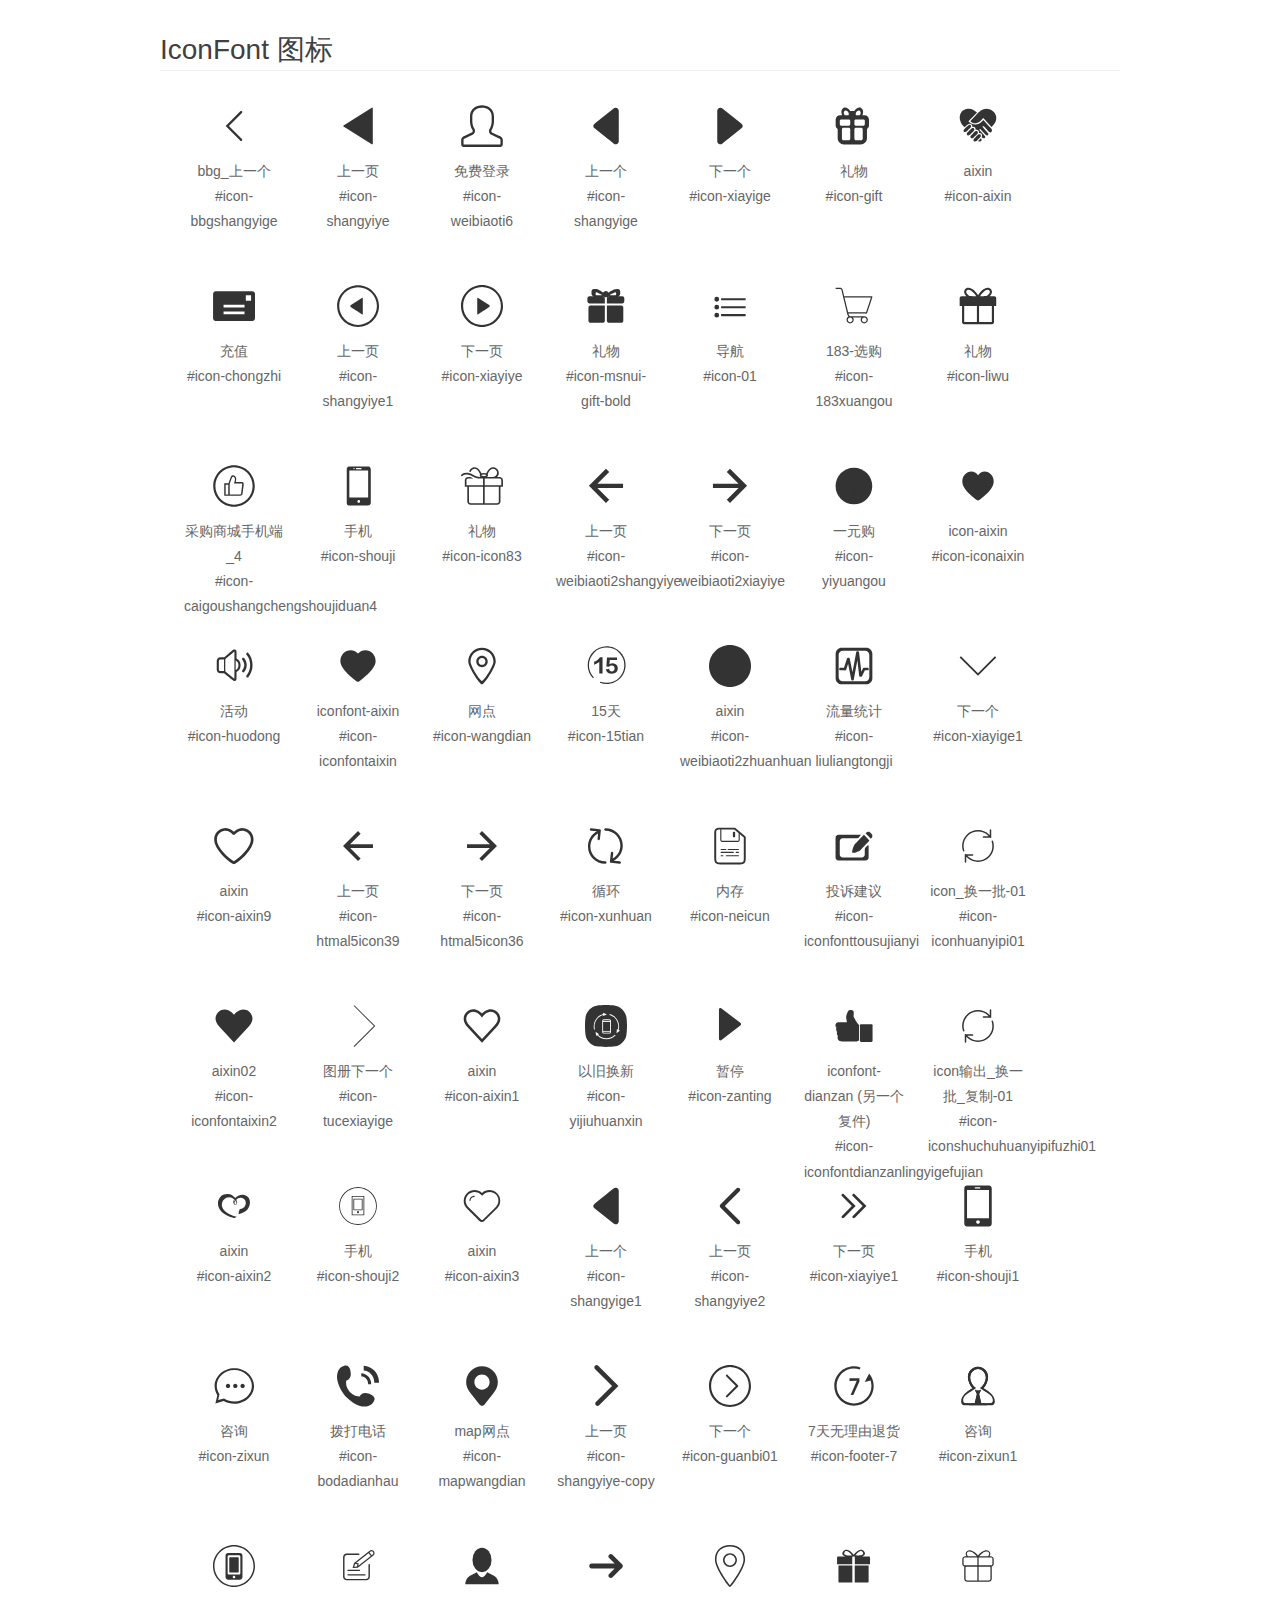
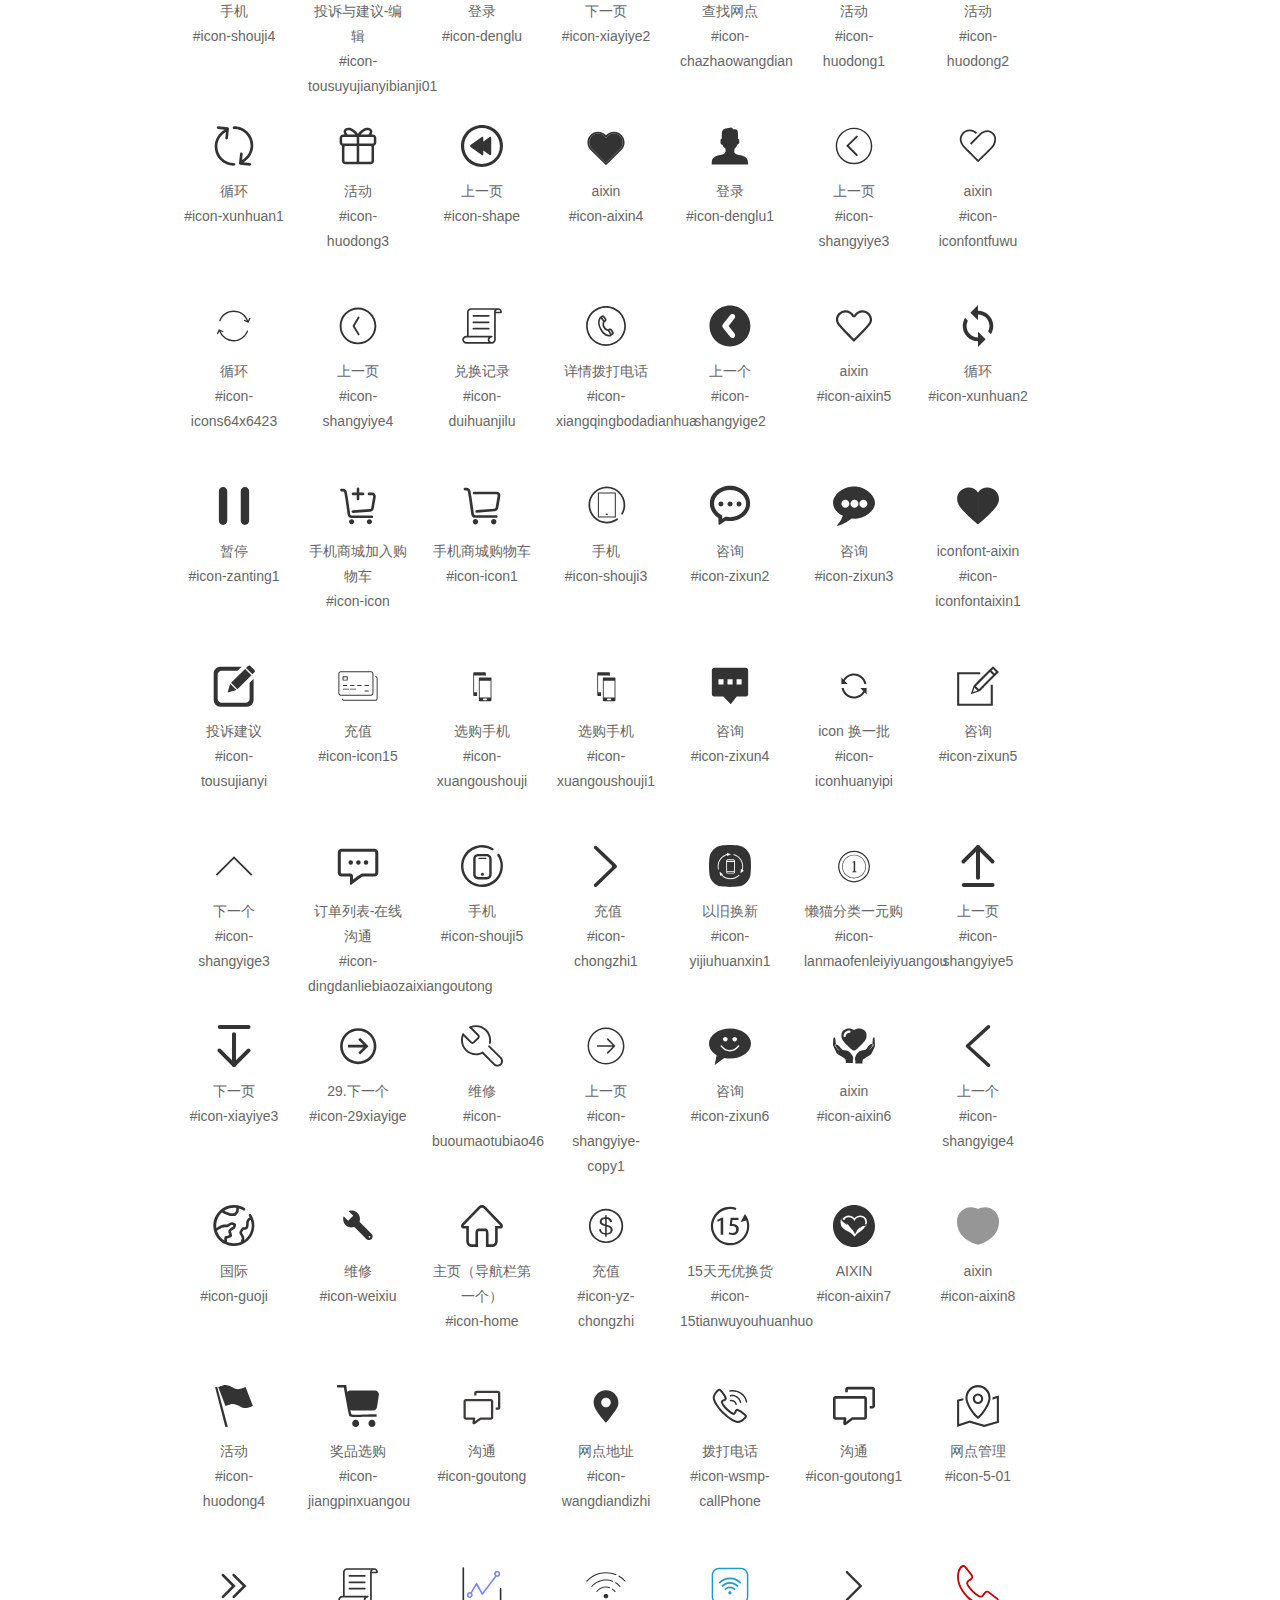
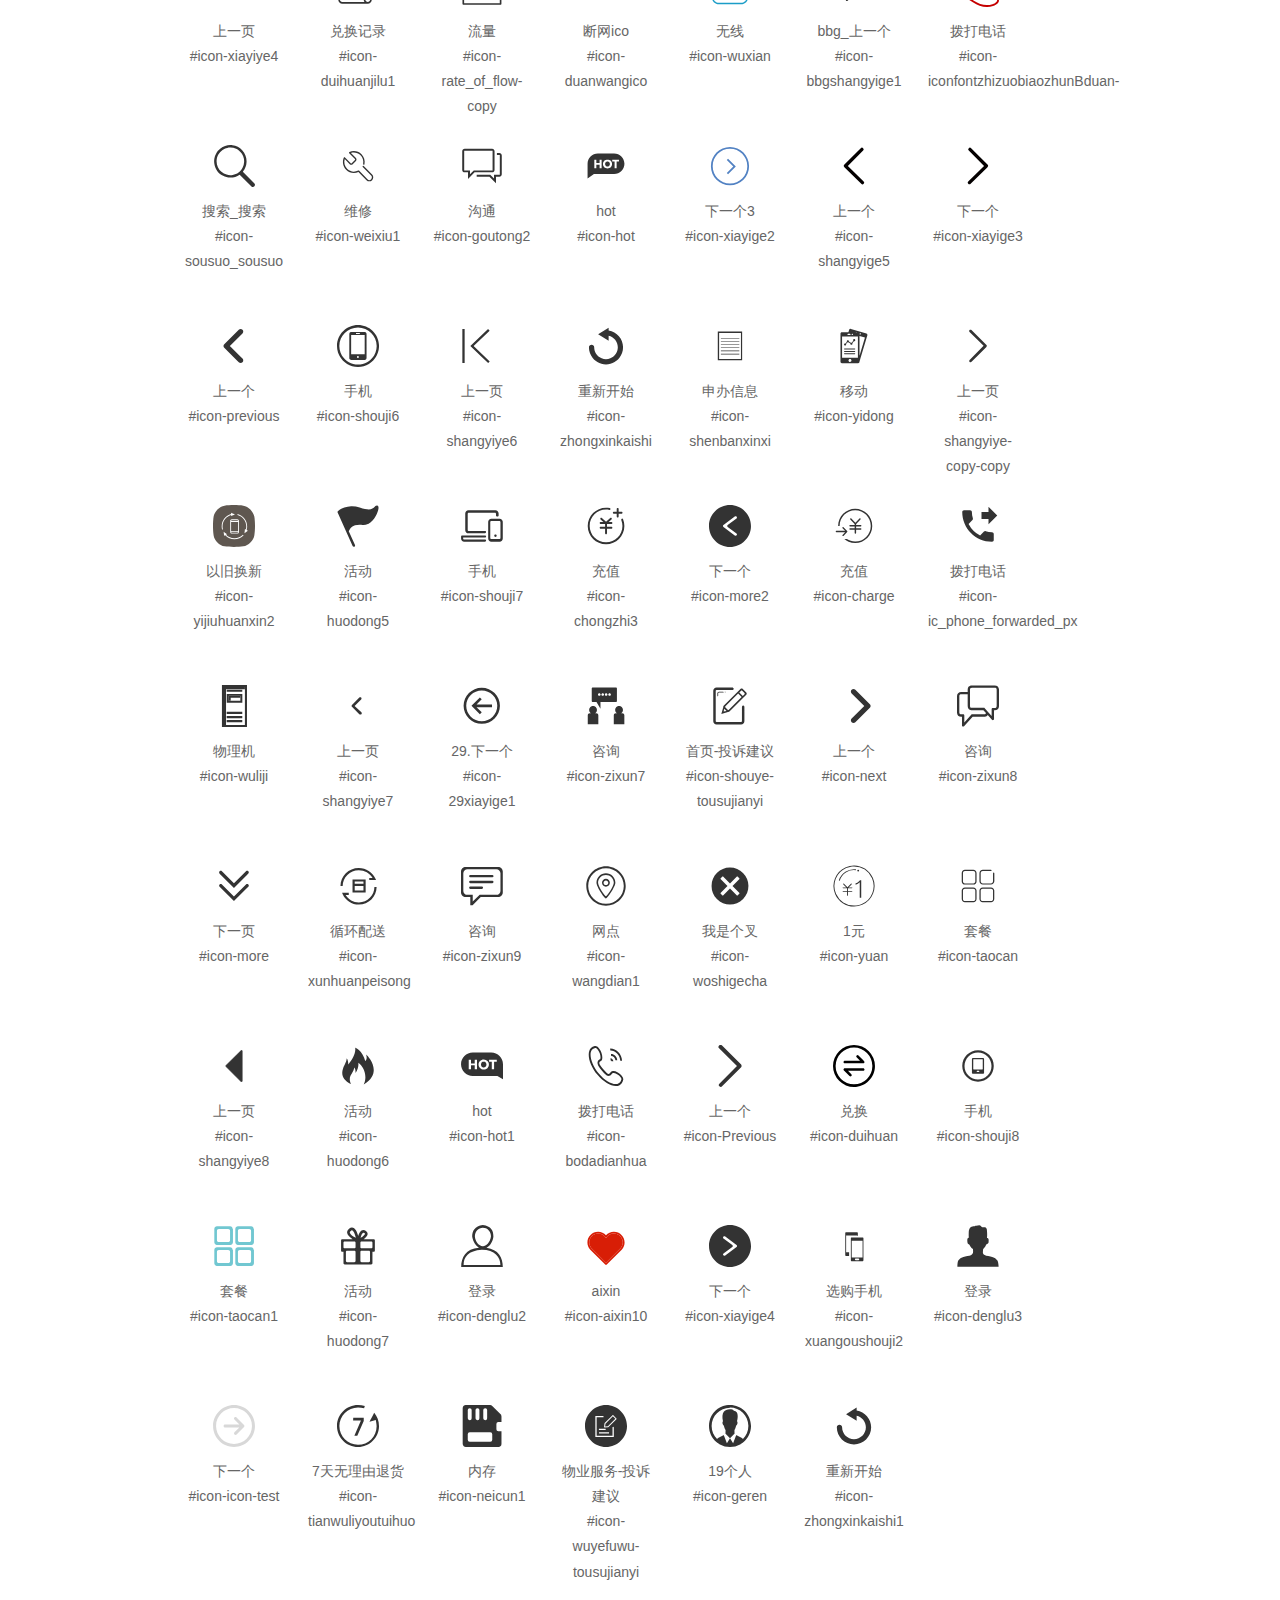
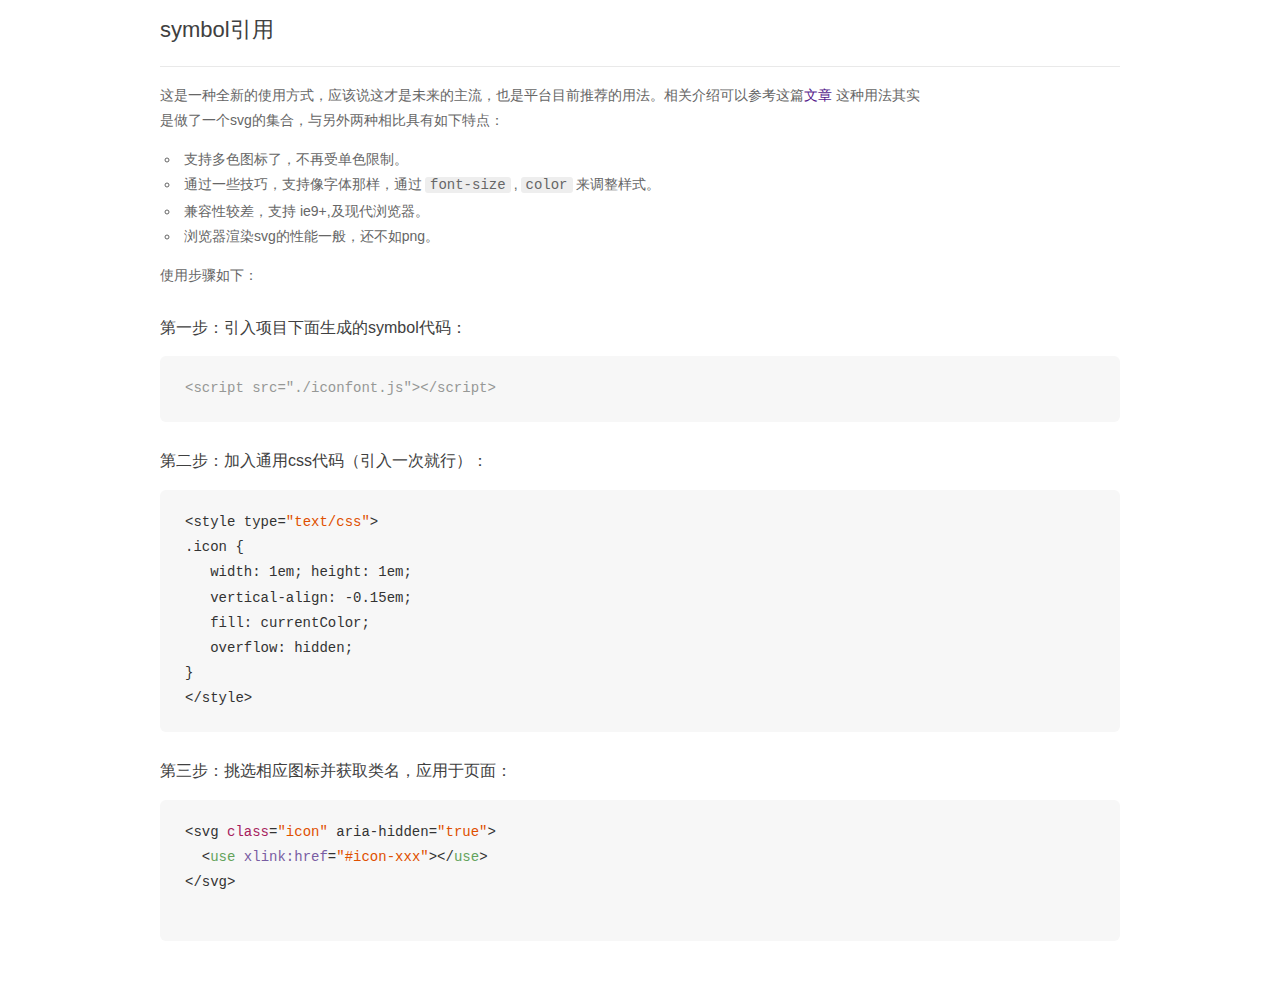
<file: iconfont/icon/demo_symbol.html>
<!DOCTYPE html>
<html>
<head>
    <meta charset="utf-8"/>
    <title>IconFont</title>
    <link rel="stylesheet" href="demo.css">
    <script src="iconfont.js"></script>

    <style type="text/css">
        .icon {
          /* 通过设置 font-size 来改变图标大小 */
          width: 1em; height: 1em;
          /* 图标和文字相邻时，垂直对齐 */
          vertical-align: -0.15em;
          /* 通过设置 color 来改变 SVG 的颜色/fill */
          fill: currentColor;
          /* path 和 stroke 溢出 viewBox 部分在 IE 下会显示
             normalize.css 中也包含这行 */
          overflow: hidden;
        }

    </style>
</head>
<body>
    <div class="main markdown">
        <h1>IconFont 图标</h1>
        <ul class="icon_lists clear">
            
                <li>
                    <svg class="icon" aria-hidden="true">
                        <use xlink:href="#icon-bbgshangyige"></use>
                    </svg>
                    <div class="name">bbg_上一个</div>
                    <div class="fontclass">#icon-bbgshangyige</div>
                </li>
            
                <li>
                    <svg class="icon" aria-hidden="true">
                        <use xlink:href="#icon-shangyiye"></use>
                    </svg>
                    <div class="name">上一页</div>
                    <div class="fontclass">#icon-shangyiye</div>
                </li>
            
                <li>
                    <svg class="icon" aria-hidden="true">
                        <use xlink:href="#icon-weibiaoti6"></use>
                    </svg>
                    <div class="name">免费登录</div>
                    <div class="fontclass">#icon-weibiaoti6</div>
                </li>
            
                <li>
                    <svg class="icon" aria-hidden="true">
                        <use xlink:href="#icon-shangyige"></use>
                    </svg>
                    <div class="name">上一个</div>
                    <div class="fontclass">#icon-shangyige</div>
                </li>
            
                <li>
                    <svg class="icon" aria-hidden="true">
                        <use xlink:href="#icon-xiayige"></use>
                    </svg>
                    <div class="name">下一个</div>
                    <div class="fontclass">#icon-xiayige</div>
                </li>
            
                <li>
                    <svg class="icon" aria-hidden="true">
                        <use xlink:href="#icon-gift"></use>
                    </svg>
                    <div class="name">礼物</div>
                    <div class="fontclass">#icon-gift</div>
                </li>
            
                <li>
                    <svg class="icon" aria-hidden="true">
                        <use xlink:href="#icon-aixin"></use>
                    </svg>
                    <div class="name">aixin</div>
                    <div class="fontclass">#icon-aixin</div>
                </li>
            
                <li>
                    <svg class="icon" aria-hidden="true">
                        <use xlink:href="#icon-chongzhi"></use>
                    </svg>
                    <div class="name">充值</div>
                    <div class="fontclass">#icon-chongzhi</div>
                </li>
            
                <li>
                    <svg class="icon" aria-hidden="true">
                        <use xlink:href="#icon-shangyiye1"></use>
                    </svg>
                    <div class="name">上一页</div>
                    <div class="fontclass">#icon-shangyiye1</div>
                </li>
            
                <li>
                    <svg class="icon" aria-hidden="true">
                        <use xlink:href="#icon-xiayiye"></use>
                    </svg>
                    <div class="name">下一页</div>
                    <div class="fontclass">#icon-xiayiye</div>
                </li>
            
                <li>
                    <svg class="icon" aria-hidden="true">
                        <use xlink:href="#icon-msnui-gift-bold"></use>
                    </svg>
                    <div class="name">礼物</div>
                    <div class="fontclass">#icon-msnui-gift-bold</div>
                </li>
            
                <li>
                    <svg class="icon" aria-hidden="true">
                        <use xlink:href="#icon-01"></use>
                    </svg>
                    <div class="name">导航</div>
                    <div class="fontclass">#icon-01</div>
                </li>
            
                <li>
                    <svg class="icon" aria-hidden="true">
                        <use xlink:href="#icon-183xuangou"></use>
                    </svg>
                    <div class="name">183-选购</div>
                    <div class="fontclass">#icon-183xuangou</div>
                </li>
            
                <li>
                    <svg class="icon" aria-hidden="true">
                        <use xlink:href="#icon-liwu"></use>
                    </svg>
                    <div class="name">礼物</div>
                    <div class="fontclass">#icon-liwu</div>
                </li>
            
                <li>
                    <svg class="icon" aria-hidden="true">
                        <use xlink:href="#icon-caigoushangchengshoujiduan4"></use>
                    </svg>
                    <div class="name">采购商城手机端_4</div>
                    <div class="fontclass">#icon-caigoushangchengshoujiduan4</div>
                </li>
            
                <li>
                    <svg class="icon" aria-hidden="true">
                        <use xlink:href="#icon-shouji"></use>
                    </svg>
                    <div class="name">手机</div>
                    <div class="fontclass">#icon-shouji</div>
                </li>
            
                <li>
                    <svg class="icon" aria-hidden="true">
                        <use xlink:href="#icon-icon83"></use>
                    </svg>
                    <div class="name">礼物</div>
                    <div class="fontclass">#icon-icon83</div>
                </li>
            
                <li>
                    <svg class="icon" aria-hidden="true">
                        <use xlink:href="#icon-weibiaoti2shangyiye"></use>
                    </svg>
                    <div class="name">上一页</div>
                    <div class="fontclass">#icon-weibiaoti2shangyiye</div>
                </li>
            
                <li>
                    <svg class="icon" aria-hidden="true">
                        <use xlink:href="#icon-weibiaoti2xiayiye"></use>
                    </svg>
                    <div class="name">下一页</div>
                    <div class="fontclass">#icon-weibiaoti2xiayiye</div>
                </li>
            
                <li>
                    <svg class="icon" aria-hidden="true">
                        <use xlink:href="#icon-yiyuangou"></use>
                    </svg>
                    <div class="name">一元购</div>
                    <div class="fontclass">#icon-yiyuangou</div>
                </li>
            
                <li>
                    <svg class="icon" aria-hidden="true">
                        <use xlink:href="#icon-iconaixin"></use>
                    </svg>
                    <div class="name">icon-aixin</div>
                    <div class="fontclass">#icon-iconaixin</div>
                </li>
            
                <li>
                    <svg class="icon" aria-hidden="true">
                        <use xlink:href="#icon-huodong"></use>
                    </svg>
                    <div class="name">活动</div>
                    <div class="fontclass">#icon-huodong</div>
                </li>
            
                <li>
                    <svg class="icon" aria-hidden="true">
                        <use xlink:href="#icon-iconfontaixin"></use>
                    </svg>
                    <div class="name">iconfont-aixin</div>
                    <div class="fontclass">#icon-iconfontaixin</div>
                </li>
            
                <li>
                    <svg class="icon" aria-hidden="true">
                        <use xlink:href="#icon-wangdian"></use>
                    </svg>
                    <div class="name">网点</div>
                    <div class="fontclass">#icon-wangdian</div>
                </li>
            
                <li>
                    <svg class="icon" aria-hidden="true">
                        <use xlink:href="#icon-15tian"></use>
                    </svg>
                    <div class="name">15天</div>
                    <div class="fontclass">#icon-15tian</div>
                </li>
            
                <li>
                    <svg class="icon" aria-hidden="true">
                        <use xlink:href="#icon-weibiaoti2zhuanhuan"></use>
                    </svg>
                    <div class="name">aixin</div>
                    <div class="fontclass">#icon-weibiaoti2zhuanhuan</div>
                </li>
            
                <li>
                    <svg class="icon" aria-hidden="true">
                        <use xlink:href="#icon-liuliangtongji"></use>
                    </svg>
                    <div class="name">流量统计</div>
                    <div class="fontclass">#icon-liuliangtongji</div>
                </li>
            
                <li>
                    <svg class="icon" aria-hidden="true">
                        <use xlink:href="#icon-xiayige1"></use>
                    </svg>
                    <div class="name">下一个</div>
                    <div class="fontclass">#icon-xiayige1</div>
                </li>
            
                <li>
                    <svg class="icon" aria-hidden="true">
                        <use xlink:href="#icon-aixin9"></use>
                    </svg>
                    <div class="name">aixin</div>
                    <div class="fontclass">#icon-aixin9</div>
                </li>
            
                <li>
                    <svg class="icon" aria-hidden="true">
                        <use xlink:href="#icon-htmal5icon39"></use>
                    </svg>
                    <div class="name">上一页</div>
                    <div class="fontclass">#icon-htmal5icon39</div>
                </li>
            
                <li>
                    <svg class="icon" aria-hidden="true">
                        <use xlink:href="#icon-htmal5icon36"></use>
                    </svg>
                    <div class="name">下一页</div>
                    <div class="fontclass">#icon-htmal5icon36</div>
                </li>
            
                <li>
                    <svg class="icon" aria-hidden="true">
                        <use xlink:href="#icon-xunhuan"></use>
                    </svg>
                    <div class="name">循环</div>
                    <div class="fontclass">#icon-xunhuan</div>
                </li>
            
                <li>
                    <svg class="icon" aria-hidden="true">
                        <use xlink:href="#icon-neicun"></use>
                    </svg>
                    <div class="name">内存</div>
                    <div class="fontclass">#icon-neicun</div>
                </li>
            
                <li>
                    <svg class="icon" aria-hidden="true">
                        <use xlink:href="#icon-iconfonttousujianyi"></use>
                    </svg>
                    <div class="name">投诉建议</div>
                    <div class="fontclass">#icon-iconfonttousujianyi</div>
                </li>
            
                <li>
                    <svg class="icon" aria-hidden="true">
                        <use xlink:href="#icon-iconhuanyipi01"></use>
                    </svg>
                    <div class="name">icon_换一批-01</div>
                    <div class="fontclass">#icon-iconhuanyipi01</div>
                </li>
            
                <li>
                    <svg class="icon" aria-hidden="true">
                        <use xlink:href="#icon-iconfontaixin2"></use>
                    </svg>
                    <div class="name">aixin02</div>
                    <div class="fontclass">#icon-iconfontaixin2</div>
                </li>
            
                <li>
                    <svg class="icon" aria-hidden="true">
                        <use xlink:href="#icon-tucexiayige"></use>
                    </svg>
                    <div class="name">图册下一个</div>
                    <div class="fontclass">#icon-tucexiayige</div>
                </li>
            
                <li>
                    <svg class="icon" aria-hidden="true">
                        <use xlink:href="#icon-aixin1"></use>
                    </svg>
                    <div class="name">aixin</div>
                    <div class="fontclass">#icon-aixin1</div>
                </li>
            
                <li>
                    <svg class="icon" aria-hidden="true">
                        <use xlink:href="#icon-yijiuhuanxin"></use>
                    </svg>
                    <div class="name">以旧换新</div>
                    <div class="fontclass">#icon-yijiuhuanxin</div>
                </li>
            
                <li>
                    <svg class="icon" aria-hidden="true">
                        <use xlink:href="#icon-zanting"></use>
                    </svg>
                    <div class="name">暂停</div>
                    <div class="fontclass">#icon-zanting</div>
                </li>
            
                <li>
                    <svg class="icon" aria-hidden="true">
                        <use xlink:href="#icon-iconfontdianzanlingyigefujian"></use>
                    </svg>
                    <div class="name">iconfont-dianzan (另一个复件)</div>
                    <div class="fontclass">#icon-iconfontdianzanlingyigefujian</div>
                </li>
            
                <li>
                    <svg class="icon" aria-hidden="true">
                        <use xlink:href="#icon-iconshuchuhuanyipifuzhi01"></use>
                    </svg>
                    <div class="name">icon输出_换一批_复制-01</div>
                    <div class="fontclass">#icon-iconshuchuhuanyipifuzhi01</div>
                </li>
            
                <li>
                    <svg class="icon" aria-hidden="true">
                        <use xlink:href="#icon-aixin2"></use>
                    </svg>
                    <div class="name">aixin</div>
                    <div class="fontclass">#icon-aixin2</div>
                </li>
            
                <li>
                    <svg class="icon" aria-hidden="true">
                        <use xlink:href="#icon-shouji2"></use>
                    </svg>
                    <div class="name">手机</div>
                    <div class="fontclass">#icon-shouji2</div>
                </li>
            
                <li>
                    <svg class="icon" aria-hidden="true">
                        <use xlink:href="#icon-aixin3"></use>
                    </svg>
                    <div class="name">aixin</div>
                    <div class="fontclass">#icon-aixin3</div>
                </li>
            
                <li>
                    <svg class="icon" aria-hidden="true">
                        <use xlink:href="#icon-shangyige1"></use>
                    </svg>
                    <div class="name">上一个</div>
                    <div class="fontclass">#icon-shangyige1</div>
                </li>
            
                <li>
                    <svg class="icon" aria-hidden="true">
                        <use xlink:href="#icon-shangyiye2"></use>
                    </svg>
                    <div class="name">上一页</div>
                    <div class="fontclass">#icon-shangyiye2</div>
                </li>
            
                <li>
                    <svg class="icon" aria-hidden="true">
                        <use xlink:href="#icon-xiayiye1"></use>
                    </svg>
                    <div class="name">下一页</div>
                    <div class="fontclass">#icon-xiayiye1</div>
                </li>
            
                <li>
                    <svg class="icon" aria-hidden="true">
                        <use xlink:href="#icon-shouji1"></use>
                    </svg>
                    <div class="name">手机</div>
                    <div class="fontclass">#icon-shouji1</div>
                </li>
            
                <li>
                    <svg class="icon" aria-hidden="true">
                        <use xlink:href="#icon-zixun"></use>
                    </svg>
                    <div class="name">咨询</div>
                    <div class="fontclass">#icon-zixun</div>
                </li>
            
                <li>
                    <svg class="icon" aria-hidden="true">
                        <use xlink:href="#icon-bodadianhau"></use>
                    </svg>
                    <div class="name">拨打电话</div>
                    <div class="fontclass">#icon-bodadianhau</div>
                </li>
            
                <li>
                    <svg class="icon" aria-hidden="true">
                        <use xlink:href="#icon-mapwangdian"></use>
                    </svg>
                    <div class="name">map网点</div>
                    <div class="fontclass">#icon-mapwangdian</div>
                </li>
            
                <li>
                    <svg class="icon" aria-hidden="true">
                        <use xlink:href="#icon-shangyiye-copy"></use>
                    </svg>
                    <div class="name">上一页</div>
                    <div class="fontclass">#icon-shangyiye-copy</div>
                </li>
            
                <li>
                    <svg class="icon" aria-hidden="true">
                        <use xlink:href="#icon-guanbi01"></use>
                    </svg>
                    <div class="name">下一个</div>
                    <div class="fontclass">#icon-guanbi01</div>
                </li>
            
                <li>
                    <svg class="icon" aria-hidden="true">
                        <use xlink:href="#icon-footer-7"></use>
                    </svg>
                    <div class="name">7天无理由退货</div>
                    <div class="fontclass">#icon-footer-7</div>
                </li>
            
                <li>
                    <svg class="icon" aria-hidden="true">
                        <use xlink:href="#icon-zixun1"></use>
                    </svg>
                    <div class="name">咨询</div>
                    <div class="fontclass">#icon-zixun1</div>
                </li>
            
                <li>
                    <svg class="icon" aria-hidden="true">
                        <use xlink:href="#icon-shouji4"></use>
                    </svg>
                    <div class="name">手机</div>
                    <div class="fontclass">#icon-shouji4</div>
                </li>
            
                <li>
                    <svg class="icon" aria-hidden="true">
                        <use xlink:href="#icon-tousuyujianyibianji01"></use>
                    </svg>
                    <div class="name">投诉与建议-编辑</div>
                    <div class="fontclass">#icon-tousuyujianyibianji01</div>
                </li>
            
                <li>
                    <svg class="icon" aria-hidden="true">
                        <use xlink:href="#icon-denglu"></use>
                    </svg>
                    <div class="name">登录</div>
                    <div class="fontclass">#icon-denglu</div>
                </li>
            
                <li>
                    <svg class="icon" aria-hidden="true">
                        <use xlink:href="#icon-xiayiye2"></use>
                    </svg>
                    <div class="name">下一页</div>
                    <div class="fontclass">#icon-xiayiye2</div>
                </li>
            
                <li>
                    <svg class="icon" aria-hidden="true">
                        <use xlink:href="#icon-chazhaowangdian"></use>
                    </svg>
                    <div class="name">查找网点</div>
                    <div class="fontclass">#icon-chazhaowangdian</div>
                </li>
            
                <li>
                    <svg class="icon" aria-hidden="true">
                        <use xlink:href="#icon-huodong1"></use>
                    </svg>
                    <div class="name">活动</div>
                    <div class="fontclass">#icon-huodong1</div>
                </li>
            
                <li>
                    <svg class="icon" aria-hidden="true">
                        <use xlink:href="#icon-huodong2"></use>
                    </svg>
                    <div class="name">活动</div>
                    <div class="fontclass">#icon-huodong2</div>
                </li>
            
                <li>
                    <svg class="icon" aria-hidden="true">
                        <use xlink:href="#icon-xunhuan1"></use>
                    </svg>
                    <div class="name">循环</div>
                    <div class="fontclass">#icon-xunhuan1</div>
                </li>
            
                <li>
                    <svg class="icon" aria-hidden="true">
                        <use xlink:href="#icon-huodong3"></use>
                    </svg>
                    <div class="name">活动</div>
                    <div class="fontclass">#icon-huodong3</div>
                </li>
            
                <li>
                    <svg class="icon" aria-hidden="true">
                        <use xlink:href="#icon-shape"></use>
                    </svg>
                    <div class="name">上一页</div>
                    <div class="fontclass">#icon-shape</div>
                </li>
            
                <li>
                    <svg class="icon" aria-hidden="true">
                        <use xlink:href="#icon-aixin4"></use>
                    </svg>
                    <div class="name">aixin</div>
                    <div class="fontclass">#icon-aixin4</div>
                </li>
            
                <li>
                    <svg class="icon" aria-hidden="true">
                        <use xlink:href="#icon-denglu1"></use>
                    </svg>
                    <div class="name">登录</div>
                    <div class="fontclass">#icon-denglu1</div>
                </li>
            
                <li>
                    <svg class="icon" aria-hidden="true">
                        <use xlink:href="#icon-shangyiye3"></use>
                    </svg>
                    <div class="name">上一页</div>
                    <div class="fontclass">#icon-shangyiye3</div>
                </li>
            
                <li>
                    <svg class="icon" aria-hidden="true">
                        <use xlink:href="#icon-iconfontfuwu"></use>
                    </svg>
                    <div class="name">aixin</div>
                    <div class="fontclass">#icon-iconfontfuwu</div>
                </li>
            
                <li>
                    <svg class="icon" aria-hidden="true">
                        <use xlink:href="#icon-icons64x6423"></use>
                    </svg>
                    <div class="name">循环</div>
                    <div class="fontclass">#icon-icons64x6423</div>
                </li>
            
                <li>
                    <svg class="icon" aria-hidden="true">
                        <use xlink:href="#icon-shangyiye4"></use>
                    </svg>
                    <div class="name">上一页</div>
                    <div class="fontclass">#icon-shangyiye4</div>
                </li>
            
                <li>
                    <svg class="icon" aria-hidden="true">
                        <use xlink:href="#icon-duihuanjilu"></use>
                    </svg>
                    <div class="name">兑换记录</div>
                    <div class="fontclass">#icon-duihuanjilu</div>
                </li>
            
                <li>
                    <svg class="icon" aria-hidden="true">
                        <use xlink:href="#icon-xiangqingbodadianhua"></use>
                    </svg>
                    <div class="name">详情拨打电话</div>
                    <div class="fontclass">#icon-xiangqingbodadianhua</div>
                </li>
            
                <li>
                    <svg class="icon" aria-hidden="true">
                        <use xlink:href="#icon-shangyige2"></use>
                    </svg>
                    <div class="name">上一个</div>
                    <div class="fontclass">#icon-shangyige2</div>
                </li>
            
                <li>
                    <svg class="icon" aria-hidden="true">
                        <use xlink:href="#icon-aixin5"></use>
                    </svg>
                    <div class="name">aixin</div>
                    <div class="fontclass">#icon-aixin5</div>
                </li>
            
                <li>
                    <svg class="icon" aria-hidden="true">
                        <use xlink:href="#icon-xunhuan2"></use>
                    </svg>
                    <div class="name">循环</div>
                    <div class="fontclass">#icon-xunhuan2</div>
                </li>
            
                <li>
                    <svg class="icon" aria-hidden="true">
                        <use xlink:href="#icon-zanting1"></use>
                    </svg>
                    <div class="name">暂停</div>
                    <div class="fontclass">#icon-zanting1</div>
                </li>
            
                <li>
                    <svg class="icon" aria-hidden="true">
                        <use xlink:href="#icon-icon"></use>
                    </svg>
                    <div class="name">手机商城加入购物车</div>
                    <div class="fontclass">#icon-icon</div>
                </li>
            
                <li>
                    <svg class="icon" aria-hidden="true">
                        <use xlink:href="#icon-icon1"></use>
                    </svg>
                    <div class="name">手机商城购物车</div>
                    <div class="fontclass">#icon-icon1</div>
                </li>
            
                <li>
                    <svg class="icon" aria-hidden="true">
                        <use xlink:href="#icon-shouji3"></use>
                    </svg>
                    <div class="name">手机</div>
                    <div class="fontclass">#icon-shouji3</div>
                </li>
            
                <li>
                    <svg class="icon" aria-hidden="true">
                        <use xlink:href="#icon-zixun2"></use>
                    </svg>
                    <div class="name">咨询</div>
                    <div class="fontclass">#icon-zixun2</div>
                </li>
            
                <li>
                    <svg class="icon" aria-hidden="true">
                        <use xlink:href="#icon-zixun3"></use>
                    </svg>
                    <div class="name">咨询</div>
                    <div class="fontclass">#icon-zixun3</div>
                </li>
            
                <li>
                    <svg class="icon" aria-hidden="true">
                        <use xlink:href="#icon-iconfontaixin1"></use>
                    </svg>
                    <div class="name">iconfont-aixin</div>
                    <div class="fontclass">#icon-iconfontaixin1</div>
                </li>
            
                <li>
                    <svg class="icon" aria-hidden="true">
                        <use xlink:href="#icon-tousujianyi"></use>
                    </svg>
                    <div class="name">投诉建议</div>
                    <div class="fontclass">#icon-tousujianyi</div>
                </li>
            
                <li>
                    <svg class="icon" aria-hidden="true">
                        <use xlink:href="#icon-icon15"></use>
                    </svg>
                    <div class="name">充值</div>
                    <div class="fontclass">#icon-icon15</div>
                </li>
            
                <li>
                    <svg class="icon" aria-hidden="true">
                        <use xlink:href="#icon-xuangoushouji"></use>
                    </svg>
                    <div class="name">选购手机</div>
                    <div class="fontclass">#icon-xuangoushouji</div>
                </li>
            
                <li>
                    <svg class="icon" aria-hidden="true">
                        <use xlink:href="#icon-xuangoushouji1"></use>
                    </svg>
                    <div class="name">选购手机</div>
                    <div class="fontclass">#icon-xuangoushouji1</div>
                </li>
            
                <li>
                    <svg class="icon" aria-hidden="true">
                        <use xlink:href="#icon-zixun4"></use>
                    </svg>
                    <div class="name">咨询</div>
                    <div class="fontclass">#icon-zixun4</div>
                </li>
            
                <li>
                    <svg class="icon" aria-hidden="true">
                        <use xlink:href="#icon-iconhuanyipi"></use>
                    </svg>
                    <div class="name">icon 换一批</div>
                    <div class="fontclass">#icon-iconhuanyipi</div>
                </li>
            
                <li>
                    <svg class="icon" aria-hidden="true">
                        <use xlink:href="#icon-zixun5"></use>
                    </svg>
                    <div class="name">咨询</div>
                    <div class="fontclass">#icon-zixun5</div>
                </li>
            
                <li>
                    <svg class="icon" aria-hidden="true">
                        <use xlink:href="#icon-shangyige3"></use>
                    </svg>
                    <div class="name">下一个</div>
                    <div class="fontclass">#icon-shangyige3</div>
                </li>
            
                <li>
                    <svg class="icon" aria-hidden="true">
                        <use xlink:href="#icon-dingdanliebiaozaixiangoutong"></use>
                    </svg>
                    <div class="name">订单列表-在线沟通</div>
                    <div class="fontclass">#icon-dingdanliebiaozaixiangoutong</div>
                </li>
            
                <li>
                    <svg class="icon" aria-hidden="true">
                        <use xlink:href="#icon-shouji5"></use>
                    </svg>
                    <div class="name">手机</div>
                    <div class="fontclass">#icon-shouji5</div>
                </li>
            
                <li>
                    <svg class="icon" aria-hidden="true">
                        <use xlink:href="#icon-chongzhi1"></use>
                    </svg>
                    <div class="name"> 充值</div>
                    <div class="fontclass">#icon-chongzhi1</div>
                </li>
            
                <li>
                    <svg class="icon" aria-hidden="true">
                        <use xlink:href="#icon-yijiuhuanxin1"></use>
                    </svg>
                    <div class="name">以旧换新</div>
                    <div class="fontclass">#icon-yijiuhuanxin1</div>
                </li>
            
                <li>
                    <svg class="icon" aria-hidden="true">
                        <use xlink:href="#icon-lanmaofenleiyiyuangou"></use>
                    </svg>
                    <div class="name">懒猫分类一元购</div>
                    <div class="fontclass">#icon-lanmaofenleiyiyuangou</div>
                </li>
            
                <li>
                    <svg class="icon" aria-hidden="true">
                        <use xlink:href="#icon-shangyiye5"></use>
                    </svg>
                    <div class="name">上一页</div>
                    <div class="fontclass">#icon-shangyiye5</div>
                </li>
            
                <li>
                    <svg class="icon" aria-hidden="true">
                        <use xlink:href="#icon-xiayiye3"></use>
                    </svg>
                    <div class="name">下一页</div>
                    <div class="fontclass">#icon-xiayiye3</div>
                </li>
            
                <li>
                    <svg class="icon" aria-hidden="true">
                        <use xlink:href="#icon-29xiayige"></use>
                    </svg>
                    <div class="name">29.下一个</div>
                    <div class="fontclass">#icon-29xiayige</div>
                </li>
            
                <li>
                    <svg class="icon" aria-hidden="true">
                        <use xlink:href="#icon-buoumaotubiao46"></use>
                    </svg>
                    <div class="name">维修</div>
                    <div class="fontclass">#icon-buoumaotubiao46</div>
                </li>
            
                <li>
                    <svg class="icon" aria-hidden="true">
                        <use xlink:href="#icon-shangyiye-copy1"></use>
                    </svg>
                    <div class="name">上一页</div>
                    <div class="fontclass">#icon-shangyiye-copy1</div>
                </li>
            
                <li>
                    <svg class="icon" aria-hidden="true">
                        <use xlink:href="#icon-zixun6"></use>
                    </svg>
                    <div class="name">咨询</div>
                    <div class="fontclass">#icon-zixun6</div>
                </li>
            
                <li>
                    <svg class="icon" aria-hidden="true">
                        <use xlink:href="#icon-aixin6"></use>
                    </svg>
                    <div class="name">aixin</div>
                    <div class="fontclass">#icon-aixin6</div>
                </li>
            
                <li>
                    <svg class="icon" aria-hidden="true">
                        <use xlink:href="#icon-shangyige4"></use>
                    </svg>
                    <div class="name">上一个</div>
                    <div class="fontclass">#icon-shangyige4</div>
                </li>
            
                <li>
                    <svg class="icon" aria-hidden="true">
                        <use xlink:href="#icon-guoji"></use>
                    </svg>
                    <div class="name">国际</div>
                    <div class="fontclass">#icon-guoji</div>
                </li>
            
                <li>
                    <svg class="icon" aria-hidden="true">
                        <use xlink:href="#icon-weixiu"></use>
                    </svg>
                    <div class="name">维修</div>
                    <div class="fontclass">#icon-weixiu</div>
                </li>
            
                <li>
                    <svg class="icon" aria-hidden="true">
                        <use xlink:href="#icon-home"></use>
                    </svg>
                    <div class="name">主页（导航栏第一个）</div>
                    <div class="fontclass">#icon-home</div>
                </li>
            
                <li>
                    <svg class="icon" aria-hidden="true">
                        <use xlink:href="#icon-yz-chongzhi"></use>
                    </svg>
                    <div class="name">充值</div>
                    <div class="fontclass">#icon-yz-chongzhi</div>
                </li>
            
                <li>
                    <svg class="icon" aria-hidden="true">
                        <use xlink:href="#icon-15tianwuyouhuanhuo"></use>
                    </svg>
                    <div class="name">15天无优换货</div>
                    <div class="fontclass">#icon-15tianwuyouhuanhuo</div>
                </li>
            
                <li>
                    <svg class="icon" aria-hidden="true">
                        <use xlink:href="#icon-aixin7"></use>
                    </svg>
                    <div class="name">AIXIN</div>
                    <div class="fontclass">#icon-aixin7</div>
                </li>
            
                <li>
                    <svg class="icon" aria-hidden="true">
                        <use xlink:href="#icon-aixin8"></use>
                    </svg>
                    <div class="name">aixin</div>
                    <div class="fontclass">#icon-aixin8</div>
                </li>
            
                <li>
                    <svg class="icon" aria-hidden="true">
                        <use xlink:href="#icon-huodong4"></use>
                    </svg>
                    <div class="name">活动</div>
                    <div class="fontclass">#icon-huodong4</div>
                </li>
            
                <li>
                    <svg class="icon" aria-hidden="true">
                        <use xlink:href="#icon-jiangpinxuangou"></use>
                    </svg>
                    <div class="name">奖品选购</div>
                    <div class="fontclass">#icon-jiangpinxuangou</div>
                </li>
            
                <li>
                    <svg class="icon" aria-hidden="true">
                        <use xlink:href="#icon-goutong"></use>
                    </svg>
                    <div class="name">沟通</div>
                    <div class="fontclass">#icon-goutong</div>
                </li>
            
                <li>
                    <svg class="icon" aria-hidden="true">
                        <use xlink:href="#icon-wangdiandizhi"></use>
                    </svg>
                    <div class="name">网点地址</div>
                    <div class="fontclass">#icon-wangdiandizhi</div>
                </li>
            
                <li>
                    <svg class="icon" aria-hidden="true">
                        <use xlink:href="#icon-wsmp-callPhone"></use>
                    </svg>
                    <div class="name">拨打电话</div>
                    <div class="fontclass">#icon-wsmp-callPhone</div>
                </li>
            
                <li>
                    <svg class="icon" aria-hidden="true">
                        <use xlink:href="#icon-goutong1"></use>
                    </svg>
                    <div class="name">沟通</div>
                    <div class="fontclass">#icon-goutong1</div>
                </li>
            
                <li>
                    <svg class="icon" aria-hidden="true">
                        <use xlink:href="#icon-5-01"></use>
                    </svg>
                    <div class="name">网点管理</div>
                    <div class="fontclass">#icon-5-01</div>
                </li>
            
                <li>
                    <svg class="icon" aria-hidden="true">
                        <use xlink:href="#icon-xiayiye4"></use>
                    </svg>
                    <div class="name">上一页</div>
                    <div class="fontclass">#icon-xiayiye4</div>
                </li>
            
                <li>
                    <svg class="icon" aria-hidden="true">
                        <use xlink:href="#icon-duihuanjilu1"></use>
                    </svg>
                    <div class="name">兑换记录</div>
                    <div class="fontclass">#icon-duihuanjilu1</div>
                </li>
            
                <li>
                    <svg class="icon" aria-hidden="true">
                        <use xlink:href="#icon-rate_of_flow-copy"></use>
                    </svg>
                    <div class="name">流量</div>
                    <div class="fontclass">#icon-rate_of_flow-copy</div>
                </li>
            
                <li>
                    <svg class="icon" aria-hidden="true">
                        <use xlink:href="#icon-duanwangico"></use>
                    </svg>
                    <div class="name">断网ico</div>
                    <div class="fontclass">#icon-duanwangico</div>
                </li>
            
                <li>
                    <svg class="icon" aria-hidden="true">
                        <use xlink:href="#icon-wuxian"></use>
                    </svg>
                    <div class="name">无线</div>
                    <div class="fontclass">#icon-wuxian</div>
                </li>
            
                <li>
                    <svg class="icon" aria-hidden="true">
                        <use xlink:href="#icon-bbgshangyige1"></use>
                    </svg>
                    <div class="name">bbg_上一个</div>
                    <div class="fontclass">#icon-bbgshangyige1</div>
                </li>
            
                <li>
                    <svg class="icon" aria-hidden="true">
                        <use xlink:href="#icon-iconfontzhizuobiaozhunBduan-"></use>
                    </svg>
                    <div class="name">拨打电话</div>
                    <div class="fontclass">#icon-iconfontzhizuobiaozhunBduan-</div>
                </li>
            
                <li>
                    <svg class="icon" aria-hidden="true">
                        <use xlink:href="#icon-sousuo_sousuo"></use>
                    </svg>
                    <div class="name">搜索_搜索</div>
                    <div class="fontclass">#icon-sousuo_sousuo</div>
                </li>
            
                <li>
                    <svg class="icon" aria-hidden="true">
                        <use xlink:href="#icon-weixiu1"></use>
                    </svg>
                    <div class="name">维修</div>
                    <div class="fontclass">#icon-weixiu1</div>
                </li>
            
                <li>
                    <svg class="icon" aria-hidden="true">
                        <use xlink:href="#icon-goutong2"></use>
                    </svg>
                    <div class="name">沟通</div>
                    <div class="fontclass">#icon-goutong2</div>
                </li>
            
                <li>
                    <svg class="icon" aria-hidden="true">
                        <use xlink:href="#icon-hot"></use>
                    </svg>
                    <div class="name">hot</div>
                    <div class="fontclass">#icon-hot</div>
                </li>
            
                <li>
                    <svg class="icon" aria-hidden="true">
                        <use xlink:href="#icon-xiayige2"></use>
                    </svg>
                    <div class="name">下一个3</div>
                    <div class="fontclass">#icon-xiayige2</div>
                </li>
            
                <li>
                    <svg class="icon" aria-hidden="true">
                        <use xlink:href="#icon-shangyige5"></use>
                    </svg>
                    <div class="name">上一个</div>
                    <div class="fontclass">#icon-shangyige5</div>
                </li>
            
                <li>
                    <svg class="icon" aria-hidden="true">
                        <use xlink:href="#icon-xiayige3"></use>
                    </svg>
                    <div class="name">下一个</div>
                    <div class="fontclass">#icon-xiayige3</div>
                </li>
            
                <li>
                    <svg class="icon" aria-hidden="true">
                        <use xlink:href="#icon-previous"></use>
                    </svg>
                    <div class="name">上一个</div>
                    <div class="fontclass">#icon-previous</div>
                </li>
            
                <li>
                    <svg class="icon" aria-hidden="true">
                        <use xlink:href="#icon-shouji6"></use>
                    </svg>
                    <div class="name">手机</div>
                    <div class="fontclass">#icon-shouji6</div>
                </li>
            
                <li>
                    <svg class="icon" aria-hidden="true">
                        <use xlink:href="#icon-shangyiye6"></use>
                    </svg>
                    <div class="name">上一页</div>
                    <div class="fontclass">#icon-shangyiye6</div>
                </li>
            
                <li>
                    <svg class="icon" aria-hidden="true">
                        <use xlink:href="#icon-zhongxinkaishi"></use>
                    </svg>
                    <div class="name">重新开始</div>
                    <div class="fontclass">#icon-zhongxinkaishi</div>
                </li>
            
                <li>
                    <svg class="icon" aria-hidden="true">
                        <use xlink:href="#icon-shenbanxinxi"></use>
                    </svg>
                    <div class="name">申办信息</div>
                    <div class="fontclass">#icon-shenbanxinxi</div>
                </li>
            
                <li>
                    <svg class="icon" aria-hidden="true">
                        <use xlink:href="#icon-yidong"></use>
                    </svg>
                    <div class="name">移动</div>
                    <div class="fontclass">#icon-yidong</div>
                </li>
            
                <li>
                    <svg class="icon" aria-hidden="true">
                        <use xlink:href="#icon-shangyiye-copy-copy"></use>
                    </svg>
                    <div class="name">上一页</div>
                    <div class="fontclass">#icon-shangyiye-copy-copy</div>
                </li>
            
                <li>
                    <svg class="icon" aria-hidden="true">
                        <use xlink:href="#icon-yijiuhuanxin2"></use>
                    </svg>
                    <div class="name">以旧换新</div>
                    <div class="fontclass">#icon-yijiuhuanxin2</div>
                </li>
            
                <li>
                    <svg class="icon" aria-hidden="true">
                        <use xlink:href="#icon-huodong5"></use>
                    </svg>
                    <div class="name">活动</div>
                    <div class="fontclass">#icon-huodong5</div>
                </li>
            
                <li>
                    <svg class="icon" aria-hidden="true">
                        <use xlink:href="#icon-shouji7"></use>
                    </svg>
                    <div class="name">手机</div>
                    <div class="fontclass">#icon-shouji7</div>
                </li>
            
                <li>
                    <svg class="icon" aria-hidden="true">
                        <use xlink:href="#icon-chongzhi3"></use>
                    </svg>
                    <div class="name">充值</div>
                    <div class="fontclass">#icon-chongzhi3</div>
                </li>
            
                <li>
                    <svg class="icon" aria-hidden="true">
                        <use xlink:href="#icon-more2"></use>
                    </svg>
                    <div class="name">下一个</div>
                    <div class="fontclass">#icon-more2</div>
                </li>
            
                <li>
                    <svg class="icon" aria-hidden="true">
                        <use xlink:href="#icon-charge"></use>
                    </svg>
                    <div class="name">充值</div>
                    <div class="fontclass">#icon-charge</div>
                </li>
            
                <li>
                    <svg class="icon" aria-hidden="true">
                        <use xlink:href="#icon-ic_phone_forwarded_px"></use>
                    </svg>
                    <div class="name">拨打电话</div>
                    <div class="fontclass">#icon-ic_phone_forwarded_px</div>
                </li>
            
                <li>
                    <svg class="icon" aria-hidden="true">
                        <use xlink:href="#icon-wuliji"></use>
                    </svg>
                    <div class="name">物理机</div>
                    <div class="fontclass">#icon-wuliji</div>
                </li>
            
                <li>
                    <svg class="icon" aria-hidden="true">
                        <use xlink:href="#icon-shangyiye7"></use>
                    </svg>
                    <div class="name">上一页</div>
                    <div class="fontclass">#icon-shangyiye7</div>
                </li>
            
                <li>
                    <svg class="icon" aria-hidden="true">
                        <use xlink:href="#icon-29xiayige1"></use>
                    </svg>
                    <div class="name">29.下一个</div>
                    <div class="fontclass">#icon-29xiayige1</div>
                </li>
            
                <li>
                    <svg class="icon" aria-hidden="true">
                        <use xlink:href="#icon-zixun7"></use>
                    </svg>
                    <div class="name">咨询</div>
                    <div class="fontclass">#icon-zixun7</div>
                </li>
            
                <li>
                    <svg class="icon" aria-hidden="true">
                        <use xlink:href="#icon-shouye-tousujianyi"></use>
                    </svg>
                    <div class="name">首页-投诉建议</div>
                    <div class="fontclass">#icon-shouye-tousujianyi</div>
                </li>
            
                <li>
                    <svg class="icon" aria-hidden="true">
                        <use xlink:href="#icon-next"></use>
                    </svg>
                    <div class="name">上一个</div>
                    <div class="fontclass">#icon-next</div>
                </li>
            
                <li>
                    <svg class="icon" aria-hidden="true">
                        <use xlink:href="#icon-zixun8"></use>
                    </svg>
                    <div class="name">咨询</div>
                    <div class="fontclass">#icon-zixun8</div>
                </li>
            
                <li>
                    <svg class="icon" aria-hidden="true">
                        <use xlink:href="#icon-more"></use>
                    </svg>
                    <div class="name">下一页</div>
                    <div class="fontclass">#icon-more</div>
                </li>
            
                <li>
                    <svg class="icon" aria-hidden="true">
                        <use xlink:href="#icon-xunhuanpeisong"></use>
                    </svg>
                    <div class="name">循环配送</div>
                    <div class="fontclass">#icon-xunhuanpeisong</div>
                </li>
            
                <li>
                    <svg class="icon" aria-hidden="true">
                        <use xlink:href="#icon-zixun9"></use>
                    </svg>
                    <div class="name">咨询</div>
                    <div class="fontclass">#icon-zixun9</div>
                </li>
            
                <li>
                    <svg class="icon" aria-hidden="true">
                        <use xlink:href="#icon-wangdian1"></use>
                    </svg>
                    <div class="name">网点</div>
                    <div class="fontclass">#icon-wangdian1</div>
                </li>
            
                <li>
                    <svg class="icon" aria-hidden="true">
                        <use xlink:href="#icon-woshigecha"></use>
                    </svg>
                    <div class="name">我是个叉</div>
                    <div class="fontclass">#icon-woshigecha</div>
                </li>
            
                <li>
                    <svg class="icon" aria-hidden="true">
                        <use xlink:href="#icon-yuan"></use>
                    </svg>
                    <div class="name">1元</div>
                    <div class="fontclass">#icon-yuan</div>
                </li>
            
                <li>
                    <svg class="icon" aria-hidden="true">
                        <use xlink:href="#icon-taocan"></use>
                    </svg>
                    <div class="name">套餐</div>
                    <div class="fontclass">#icon-taocan</div>
                </li>
            
                <li>
                    <svg class="icon" aria-hidden="true">
                        <use xlink:href="#icon-shangyiye8"></use>
                    </svg>
                    <div class="name">上一页</div>
                    <div class="fontclass">#icon-shangyiye8</div>
                </li>
            
                <li>
                    <svg class="icon" aria-hidden="true">
                        <use xlink:href="#icon-huodong6"></use>
                    </svg>
                    <div class="name">活动</div>
                    <div class="fontclass">#icon-huodong6</div>
                </li>
            
                <li>
                    <svg class="icon" aria-hidden="true">
                        <use xlink:href="#icon-hot1"></use>
                    </svg>
                    <div class="name">hot</div>
                    <div class="fontclass">#icon-hot1</div>
                </li>
            
                <li>
                    <svg class="icon" aria-hidden="true">
                        <use xlink:href="#icon-bodadianhua"></use>
                    </svg>
                    <div class="name">拨打电话</div>
                    <div class="fontclass">#icon-bodadianhua</div>
                </li>
            
                <li>
                    <svg class="icon" aria-hidden="true">
                        <use xlink:href="#icon-Previous"></use>
                    </svg>
                    <div class="name">上一个</div>
                    <div class="fontclass">#icon-Previous</div>
                </li>
            
                <li>
                    <svg class="icon" aria-hidden="true">
                        <use xlink:href="#icon-duihuan"></use>
                    </svg>
                    <div class="name">兑换</div>
                    <div class="fontclass">#icon-duihuan</div>
                </li>
            
                <li>
                    <svg class="icon" aria-hidden="true">
                        <use xlink:href="#icon-shouji8"></use>
                    </svg>
                    <div class="name">手机</div>
                    <div class="fontclass">#icon-shouji8</div>
                </li>
            
                <li>
                    <svg class="icon" aria-hidden="true">
                        <use xlink:href="#icon-taocan1"></use>
                    </svg>
                    <div class="name">套餐</div>
                    <div class="fontclass">#icon-taocan1</div>
                </li>
            
                <li>
                    <svg class="icon" aria-hidden="true">
                        <use xlink:href="#icon-huodong7"></use>
                    </svg>
                    <div class="name">活动</div>
                    <div class="fontclass">#icon-huodong7</div>
                </li>
            
                <li>
                    <svg class="icon" aria-hidden="true">
                        <use xlink:href="#icon-denglu2"></use>
                    </svg>
                    <div class="name">登录</div>
                    <div class="fontclass">#icon-denglu2</div>
                </li>
            
                <li>
                    <svg class="icon" aria-hidden="true">
                        <use xlink:href="#icon-aixin10"></use>
                    </svg>
                    <div class="name">aixin</div>
                    <div class="fontclass">#icon-aixin10</div>
                </li>
            
                <li>
                    <svg class="icon" aria-hidden="true">
                        <use xlink:href="#icon-xiayige4"></use>
                    </svg>
                    <div class="name">下一个</div>
                    <div class="fontclass">#icon-xiayige4</div>
                </li>
            
                <li>
                    <svg class="icon" aria-hidden="true">
                        <use xlink:href="#icon-xuangoushouji2"></use>
                    </svg>
                    <div class="name">选购手机</div>
                    <div class="fontclass">#icon-xuangoushouji2</div>
                </li>
            
                <li>
                    <svg class="icon" aria-hidden="true">
                        <use xlink:href="#icon-denglu3"></use>
                    </svg>
                    <div class="name">登录</div>
                    <div class="fontclass">#icon-denglu3</div>
                </li>
            
                <li>
                    <svg class="icon" aria-hidden="true">
                        <use xlink:href="#icon-icon-test"></use>
                    </svg>
                    <div class="name">下一个</div>
                    <div class="fontclass">#icon-icon-test</div>
                </li>
            
                <li>
                    <svg class="icon" aria-hidden="true">
                        <use xlink:href="#icon-tianwuliyoutuihuo"></use>
                    </svg>
                    <div class="name">7天无理由退货</div>
                    <div class="fontclass">#icon-tianwuliyoutuihuo</div>
                </li>
            
                <li>
                    <svg class="icon" aria-hidden="true">
                        <use xlink:href="#icon-neicun1"></use>
                    </svg>
                    <div class="name">内存</div>
                    <div class="fontclass">#icon-neicun1</div>
                </li>
            
                <li>
                    <svg class="icon" aria-hidden="true">
                        <use xlink:href="#icon-wuyefuwu-tousujianyi"></use>
                    </svg>
                    <div class="name">物业服务-投诉建议</div>
                    <div class="fontclass">#icon-wuyefuwu-tousujianyi</div>
                </li>
            
                <li>
                    <svg class="icon" aria-hidden="true">
                        <use xlink:href="#icon-geren"></use>
                    </svg>
                    <div class="name">19个人</div>
                    <div class="fontclass">#icon-geren</div>
                </li>
            
                <li>
                    <svg class="icon" aria-hidden="true">
                        <use xlink:href="#icon-zhongxinkaishi1"></use>
                    </svg>
                    <div class="name">重新开始</div>
                    <div class="fontclass">#icon-zhongxinkaishi1</div>
                </li>
            
        </ul>


        <h2 id="symbol-">symbol引用</h2>
        <hr>

        <p>这是一种全新的使用方式，应该说这才是未来的主流，也是平台目前推荐的用法。相关介绍可以参考这篇<a href="">文章</a>
        这种用法其实是做了一个svg的集合，与另外两种相比具有如下特点：</p>
        <ul>
          <li>支持多色图标了，不再受单色限制。</li>
          <li>通过一些技巧，支持像字体那样，通过<code>font-size</code>,<code>color</code>来调整样式。</li>
          <li>兼容性较差，支持 ie9+,及现代浏览器。</li>
          <li>浏览器渲染svg的性能一般，还不如png。</li>
        </ul>
        <p>使用步骤如下：</p>
        <h3 id="-symbol-">第一步：引入项目下面生成的symbol代码：</h3>
        <pre><code class="lang-js hljs javascript"><span class="hljs-comment">&lt;script src="./iconfont.js"&gt;&lt;/script&gt;</span></code></pre>
        <h3 id="-css-">第二步：加入通用css代码（引入一次就行）：</h3>
        <pre><code class="lang-js hljs javascript">&lt;style type=<span class="hljs-string">"text/css"</span>&gt;
.icon {
   width: <span class="hljs-number">1</span>em; height: <span class="hljs-number">1</span>em;
   vertical-align: <span class="hljs-number">-0.15</span>em;
   fill: currentColor;
   overflow: hidden;
}
&lt;<span class="hljs-regexp">/style&gt;</span></code></pre>
        <h3 id="-">第三步：挑选相应图标并获取类名，应用于页面：</h3>
        <pre><code class="lang-js hljs javascript">&lt;svg <span class="hljs-class"><span class="hljs-keyword">class</span></span>=<span class="hljs-string">"icon"</span> aria-hidden=<span class="hljs-string">"true"</span>&gt;<span class="xml"><span class="hljs-tag">
  &lt;<span class="hljs-name">use</span> <span class="hljs-attr">xlink:href</span>=<span class="hljs-string">"#icon-xxx"</span>&gt;</span><span class="hljs-tag">&lt;/<span class="hljs-name">use</span>&gt;</span>
</span>&lt;<span class="hljs-regexp">/svg&gt;
        </span></code></pre>
    </div>
</body>
</html>
</file>
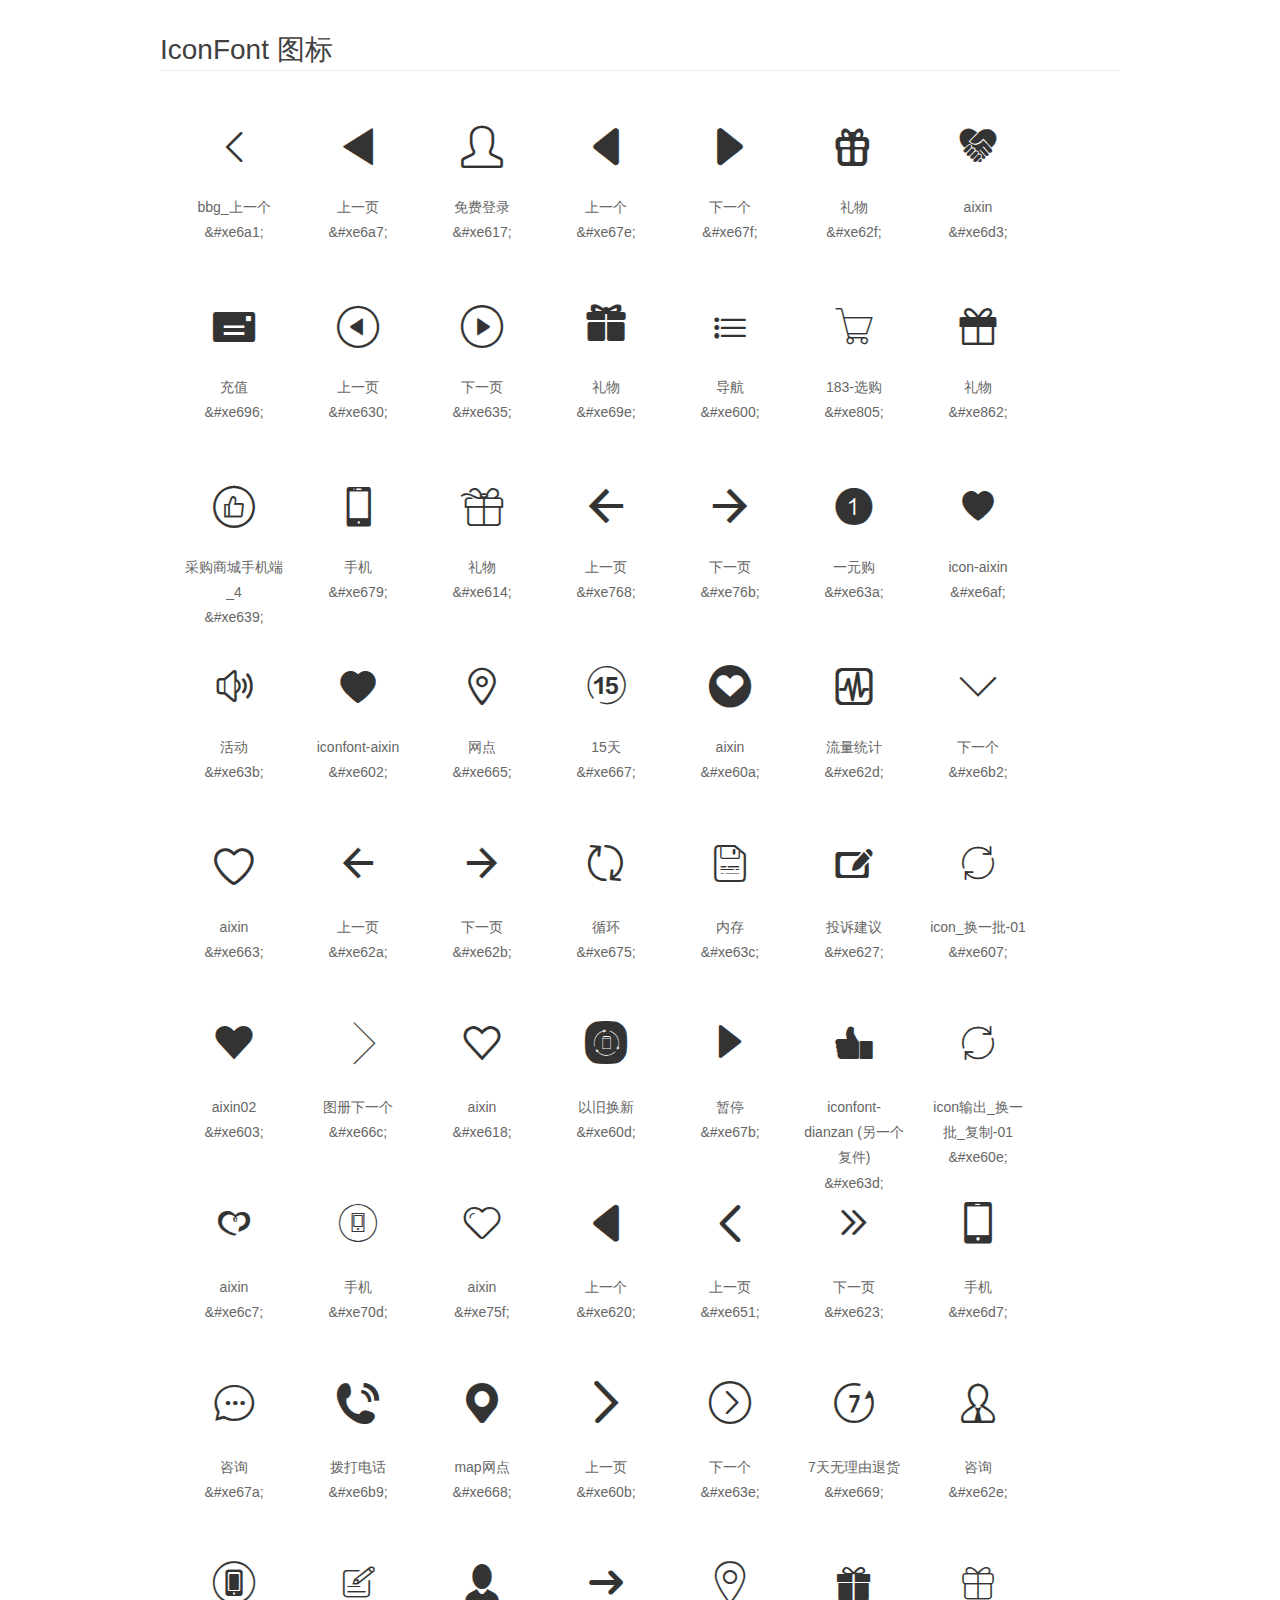
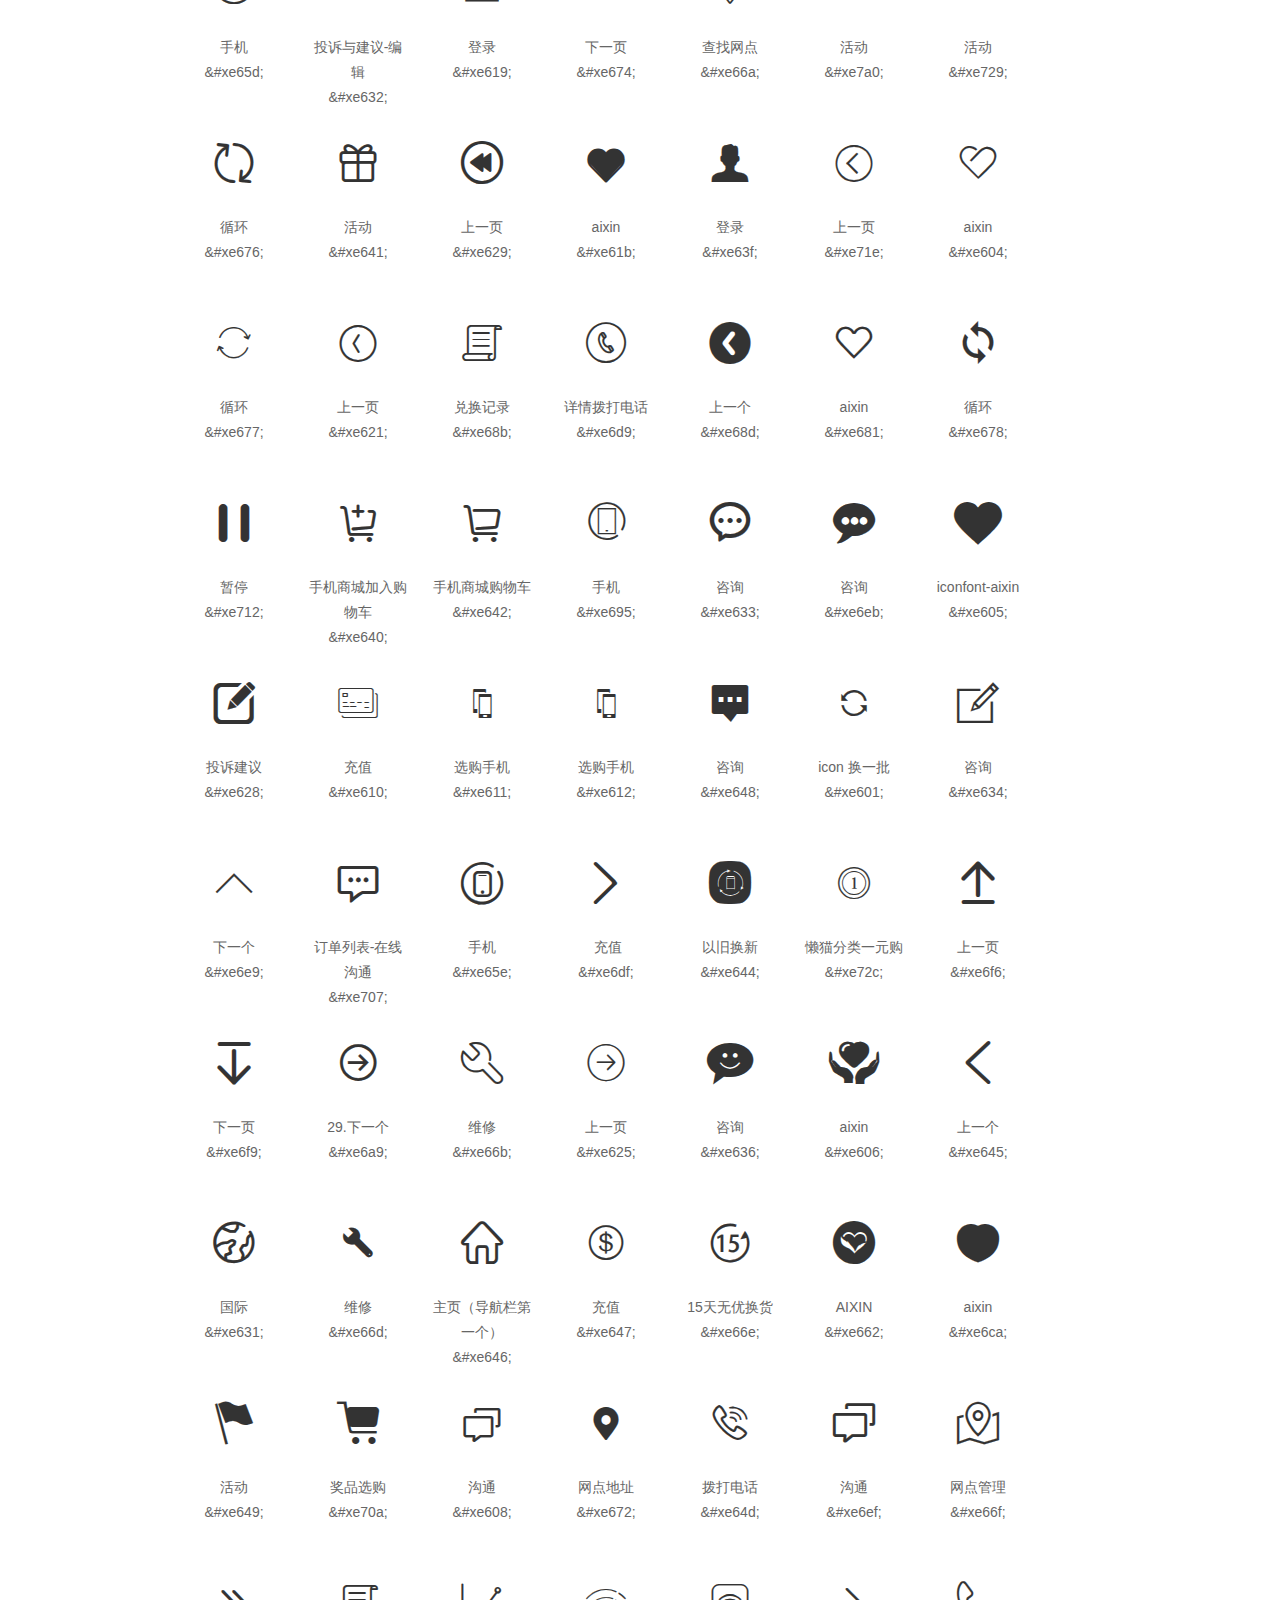
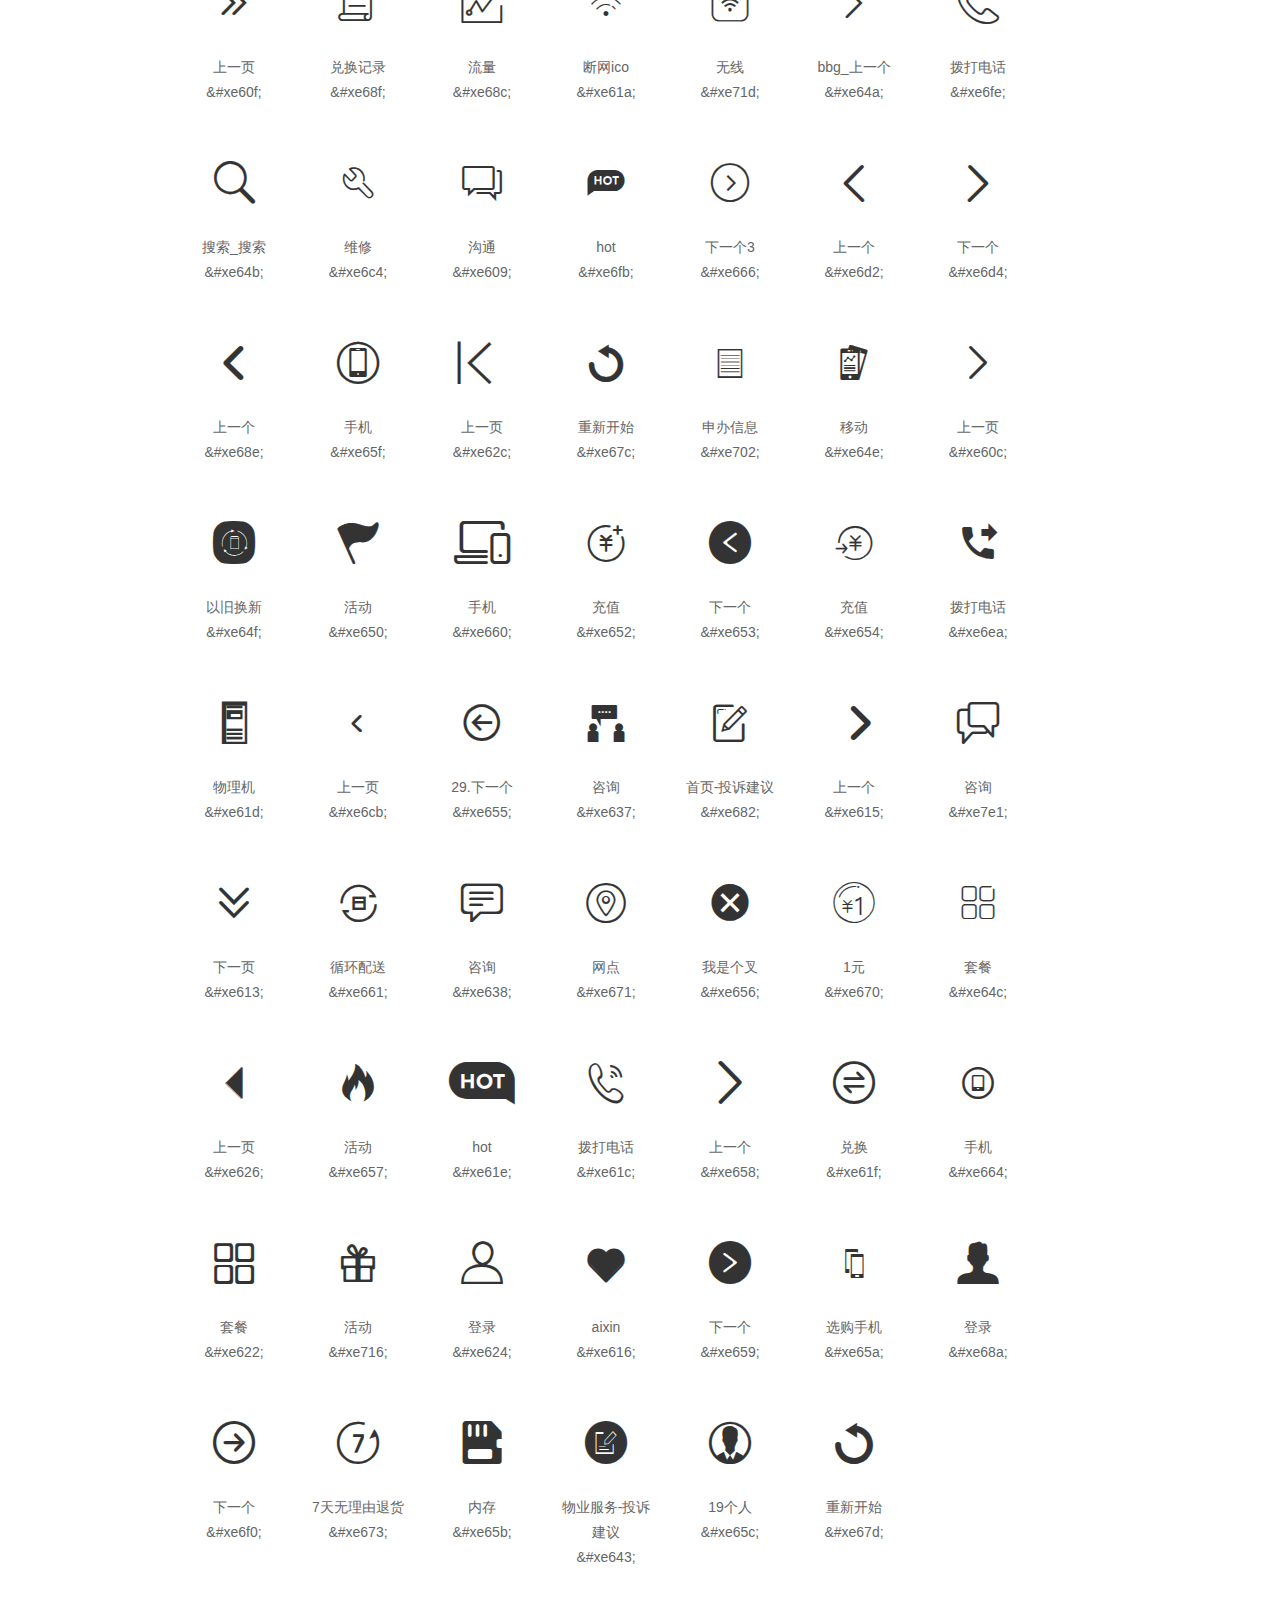
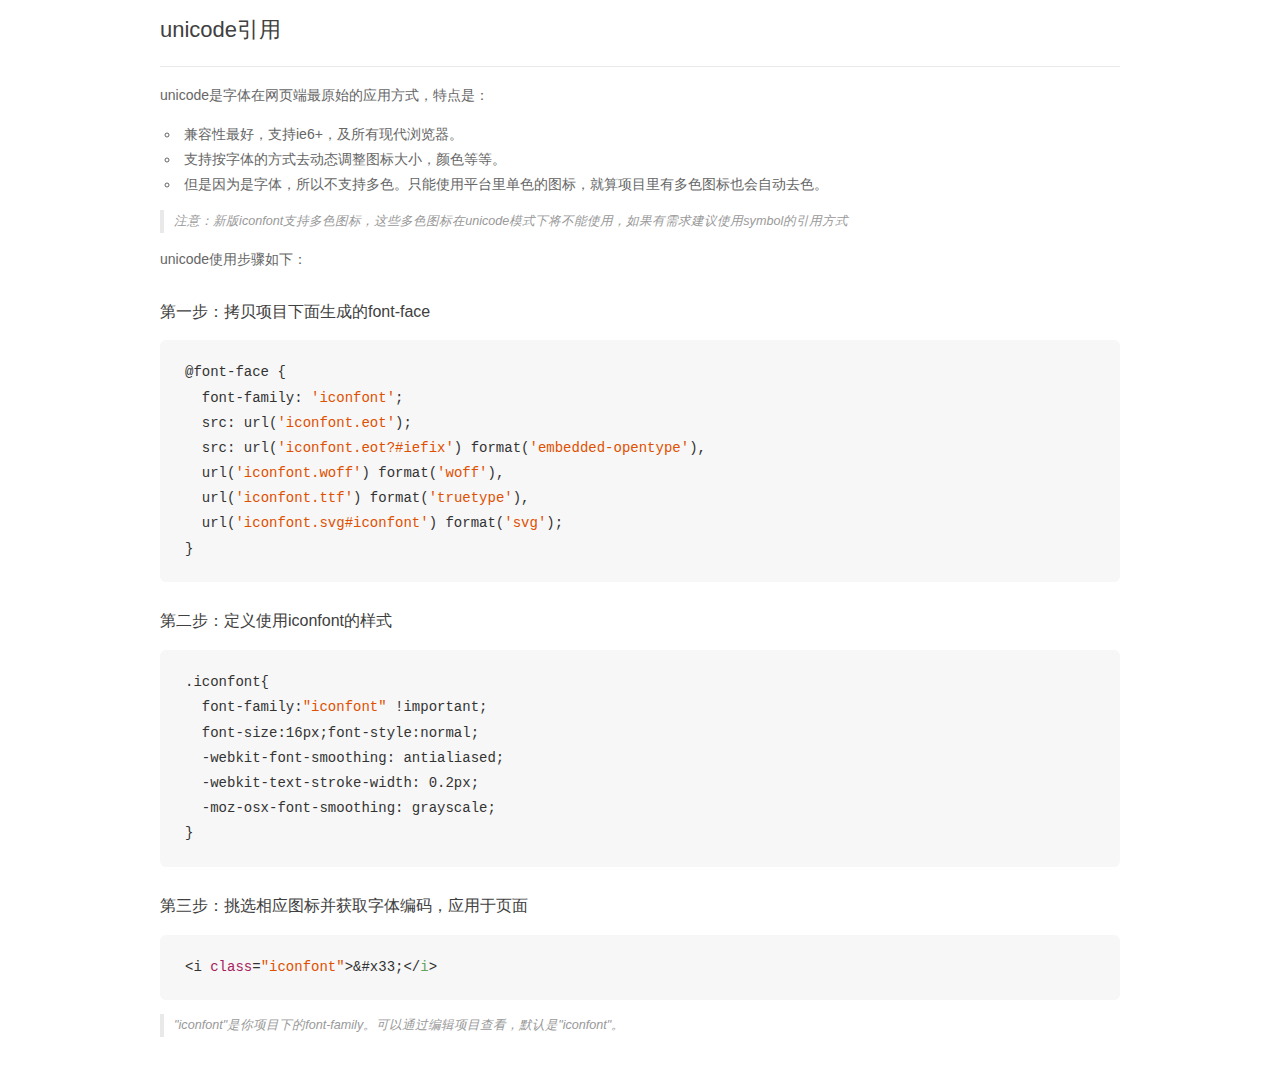
<file: iconfont/icon/demo_unicode.html>
<!DOCTYPE html>
<html>
<head>
    <meta charset="utf-8"/>
    <title>IconFont</title>
    <link rel="stylesheet" href="demo.css">

    <style type="text/css">

        @font-face {font-family: "iconfont";
          src: url('iconfont.eot'); /* IE9*/
          src: url('iconfont.eot#iefix') format('embedded-opentype'), /* IE6-IE8 */
          url('iconfont.woff') format('woff'), /* chrome, firefox */
          url('iconfont.ttf') format('truetype'), /* chrome, firefox, opera, Safari, Android, iOS 4.2+*/
          url('iconfont.svg#iconfont') format('svg'); /* iOS 4.1- */
        }

        .iconfont {
          font-family:"iconfont" !important;
          font-size:16px;
          font-style:normal;
          -webkit-font-smoothing: antialiased;
          -webkit-text-stroke-width: 0.2px;
          -moz-osx-font-smoothing: grayscale;
        }

    </style>
</head>
<body>
    <div class="main markdown">
        <h1>IconFont 图标</h1>
        <ul class="icon_lists clear">
            
                <li>
                <i class="icon iconfont">&#xe6a1;</i>
                    <div class="name">bbg_上一个</div>
                    <div class="code">&amp;#xe6a1;</div>
                </li>
            
                <li>
                <i class="icon iconfont">&#xe6a7;</i>
                    <div class="name">上一页</div>
                    <div class="code">&amp;#xe6a7;</div>
                </li>
            
                <li>
                <i class="icon iconfont">&#xe617;</i>
                    <div class="name">免费登录</div>
                    <div class="code">&amp;#xe617;</div>
                </li>
            
                <li>
                <i class="icon iconfont">&#xe67e;</i>
                    <div class="name">上一个</div>
                    <div class="code">&amp;#xe67e;</div>
                </li>
            
                <li>
                <i class="icon iconfont">&#xe67f;</i>
                    <div class="name">下一个</div>
                    <div class="code">&amp;#xe67f;</div>
                </li>
            
                <li>
                <i class="icon iconfont">&#xe62f;</i>
                    <div class="name">礼物</div>
                    <div class="code">&amp;#xe62f;</div>
                </li>
            
                <li>
                <i class="icon iconfont">&#xe6d3;</i>
                    <div class="name">aixin</div>
                    <div class="code">&amp;#xe6d3;</div>
                </li>
            
                <li>
                <i class="icon iconfont">&#xe696;</i>
                    <div class="name">充值</div>
                    <div class="code">&amp;#xe696;</div>
                </li>
            
                <li>
                <i class="icon iconfont">&#xe630;</i>
                    <div class="name">上一页</div>
                    <div class="code">&amp;#xe630;</div>
                </li>
            
                <li>
                <i class="icon iconfont">&#xe635;</i>
                    <div class="name">下一页</div>
                    <div class="code">&amp;#xe635;</div>
                </li>
            
                <li>
                <i class="icon iconfont">&#xe69e;</i>
                    <div class="name">礼物</div>
                    <div class="code">&amp;#xe69e;</div>
                </li>
            
                <li>
                <i class="icon iconfont">&#xe600;</i>
                    <div class="name">导航</div>
                    <div class="code">&amp;#xe600;</div>
                </li>
            
                <li>
                <i class="icon iconfont">&#xe805;</i>
                    <div class="name">183-选购</div>
                    <div class="code">&amp;#xe805;</div>
                </li>
            
                <li>
                <i class="icon iconfont">&#xe862;</i>
                    <div class="name">礼物</div>
                    <div class="code">&amp;#xe862;</div>
                </li>
            
                <li>
                <i class="icon iconfont">&#xe639;</i>
                    <div class="name">采购商城手机端_4</div>
                    <div class="code">&amp;#xe639;</div>
                </li>
            
                <li>
                <i class="icon iconfont">&#xe679;</i>
                    <div class="name">手机</div>
                    <div class="code">&amp;#xe679;</div>
                </li>
            
                <li>
                <i class="icon iconfont">&#xe614;</i>
                    <div class="name">礼物</div>
                    <div class="code">&amp;#xe614;</div>
                </li>
            
                <li>
                <i class="icon iconfont">&#xe768;</i>
                    <div class="name">上一页</div>
                    <div class="code">&amp;#xe768;</div>
                </li>
            
                <li>
                <i class="icon iconfont">&#xe76b;</i>
                    <div class="name">下一页</div>
                    <div class="code">&amp;#xe76b;</div>
                </li>
            
                <li>
                <i class="icon iconfont">&#xe63a;</i>
                    <div class="name">一元购</div>
                    <div class="code">&amp;#xe63a;</div>
                </li>
            
                <li>
                <i class="icon iconfont">&#xe6af;</i>
                    <div class="name">icon-aixin</div>
                    <div class="code">&amp;#xe6af;</div>
                </li>
            
                <li>
                <i class="icon iconfont">&#xe63b;</i>
                    <div class="name">活动</div>
                    <div class="code">&amp;#xe63b;</div>
                </li>
            
                <li>
                <i class="icon iconfont">&#xe602;</i>
                    <div class="name">iconfont-aixin</div>
                    <div class="code">&amp;#xe602;</div>
                </li>
            
                <li>
                <i class="icon iconfont">&#xe665;</i>
                    <div class="name">网点</div>
                    <div class="code">&amp;#xe665;</div>
                </li>
            
                <li>
                <i class="icon iconfont">&#xe667;</i>
                    <div class="name">15天</div>
                    <div class="code">&amp;#xe667;</div>
                </li>
            
                <li>
                <i class="icon iconfont">&#xe60a;</i>
                    <div class="name">aixin</div>
                    <div class="code">&amp;#xe60a;</div>
                </li>
            
                <li>
                <i class="icon iconfont">&#xe62d;</i>
                    <div class="name">流量统计</div>
                    <div class="code">&amp;#xe62d;</div>
                </li>
            
                <li>
                <i class="icon iconfont">&#xe6b2;</i>
                    <div class="name">下一个</div>
                    <div class="code">&amp;#xe6b2;</div>
                </li>
            
                <li>
                <i class="icon iconfont">&#xe663;</i>
                    <div class="name">aixin</div>
                    <div class="code">&amp;#xe663;</div>
                </li>
            
                <li>
                <i class="icon iconfont">&#xe62a;</i>
                    <div class="name">上一页</div>
                    <div class="code">&amp;#xe62a;</div>
                </li>
            
                <li>
                <i class="icon iconfont">&#xe62b;</i>
                    <div class="name">下一页</div>
                    <div class="code">&amp;#xe62b;</div>
                </li>
            
                <li>
                <i class="icon iconfont">&#xe675;</i>
                    <div class="name">循环</div>
                    <div class="code">&amp;#xe675;</div>
                </li>
            
                <li>
                <i class="icon iconfont">&#xe63c;</i>
                    <div class="name">内存</div>
                    <div class="code">&amp;#xe63c;</div>
                </li>
            
                <li>
                <i class="icon iconfont">&#xe627;</i>
                    <div class="name">投诉建议</div>
                    <div class="code">&amp;#xe627;</div>
                </li>
            
                <li>
                <i class="icon iconfont">&#xe607;</i>
                    <div class="name">icon_换一批-01</div>
                    <div class="code">&amp;#xe607;</div>
                </li>
            
                <li>
                <i class="icon iconfont">&#xe603;</i>
                    <div class="name">aixin02</div>
                    <div class="code">&amp;#xe603;</div>
                </li>
            
                <li>
                <i class="icon iconfont">&#xe66c;</i>
                    <div class="name">图册下一个</div>
                    <div class="code">&amp;#xe66c;</div>
                </li>
            
                <li>
                <i class="icon iconfont">&#xe618;</i>
                    <div class="name">aixin</div>
                    <div class="code">&amp;#xe618;</div>
                </li>
            
                <li>
                <i class="icon iconfont">&#xe60d;</i>
                    <div class="name">以旧换新</div>
                    <div class="code">&amp;#xe60d;</div>
                </li>
            
                <li>
                <i class="icon iconfont">&#xe67b;</i>
                    <div class="name">暂停</div>
                    <div class="code">&amp;#xe67b;</div>
                </li>
            
                <li>
                <i class="icon iconfont">&#xe63d;</i>
                    <div class="name">iconfont-dianzan (另一个复件)</div>
                    <div class="code">&amp;#xe63d;</div>
                </li>
            
                <li>
                <i class="icon iconfont">&#xe60e;</i>
                    <div class="name">icon输出_换一批_复制-01</div>
                    <div class="code">&amp;#xe60e;</div>
                </li>
            
                <li>
                <i class="icon iconfont">&#xe6c7;</i>
                    <div class="name">aixin</div>
                    <div class="code">&amp;#xe6c7;</div>
                </li>
            
                <li>
                <i class="icon iconfont">&#xe70d;</i>
                    <div class="name">手机</div>
                    <div class="code">&amp;#xe70d;</div>
                </li>
            
                <li>
                <i class="icon iconfont">&#xe75f;</i>
                    <div class="name">aixin</div>
                    <div class="code">&amp;#xe75f;</div>
                </li>
            
                <li>
                <i class="icon iconfont">&#xe620;</i>
                    <div class="name">上一个</div>
                    <div class="code">&amp;#xe620;</div>
                </li>
            
                <li>
                <i class="icon iconfont">&#xe651;</i>
                    <div class="name">上一页</div>
                    <div class="code">&amp;#xe651;</div>
                </li>
            
                <li>
                <i class="icon iconfont">&#xe623;</i>
                    <div class="name">下一页</div>
                    <div class="code">&amp;#xe623;</div>
                </li>
            
                <li>
                <i class="icon iconfont">&#xe6d7;</i>
                    <div class="name">手机</div>
                    <div class="code">&amp;#xe6d7;</div>
                </li>
            
                <li>
                <i class="icon iconfont">&#xe67a;</i>
                    <div class="name">咨询</div>
                    <div class="code">&amp;#xe67a;</div>
                </li>
            
                <li>
                <i class="icon iconfont">&#xe6b9;</i>
                    <div class="name">拨打电话</div>
                    <div class="code">&amp;#xe6b9;</div>
                </li>
            
                <li>
                <i class="icon iconfont">&#xe668;</i>
                    <div class="name">map网点</div>
                    <div class="code">&amp;#xe668;</div>
                </li>
            
                <li>
                <i class="icon iconfont">&#xe60b;</i>
                    <div class="name">上一页</div>
                    <div class="code">&amp;#xe60b;</div>
                </li>
            
                <li>
                <i class="icon iconfont">&#xe63e;</i>
                    <div class="name">下一个</div>
                    <div class="code">&amp;#xe63e;</div>
                </li>
            
                <li>
                <i class="icon iconfont">&#xe669;</i>
                    <div class="name">7天无理由退货</div>
                    <div class="code">&amp;#xe669;</div>
                </li>
            
                <li>
                <i class="icon iconfont">&#xe62e;</i>
                    <div class="name">咨询</div>
                    <div class="code">&amp;#xe62e;</div>
                </li>
            
                <li>
                <i class="icon iconfont">&#xe65d;</i>
                    <div class="name">手机</div>
                    <div class="code">&amp;#xe65d;</div>
                </li>
            
                <li>
                <i class="icon iconfont">&#xe632;</i>
                    <div class="name">投诉与建议-编辑</div>
                    <div class="code">&amp;#xe632;</div>
                </li>
            
                <li>
                <i class="icon iconfont">&#xe619;</i>
                    <div class="name">登录</div>
                    <div class="code">&amp;#xe619;</div>
                </li>
            
                <li>
                <i class="icon iconfont">&#xe674;</i>
                    <div class="name">下一页</div>
                    <div class="code">&amp;#xe674;</div>
                </li>
            
                <li>
                <i class="icon iconfont">&#xe66a;</i>
                    <div class="name">查找网点</div>
                    <div class="code">&amp;#xe66a;</div>
                </li>
            
                <li>
                <i class="icon iconfont">&#xe7a0;</i>
                    <div class="name">活动</div>
                    <div class="code">&amp;#xe7a0;</div>
                </li>
            
                <li>
                <i class="icon iconfont">&#xe729;</i>
                    <div class="name">活动</div>
                    <div class="code">&amp;#xe729;</div>
                </li>
            
                <li>
                <i class="icon iconfont">&#xe676;</i>
                    <div class="name">循环</div>
                    <div class="code">&amp;#xe676;</div>
                </li>
            
                <li>
                <i class="icon iconfont">&#xe641;</i>
                    <div class="name">活动</div>
                    <div class="code">&amp;#xe641;</div>
                </li>
            
                <li>
                <i class="icon iconfont">&#xe629;</i>
                    <div class="name">上一页</div>
                    <div class="code">&amp;#xe629;</div>
                </li>
            
                <li>
                <i class="icon iconfont">&#xe61b;</i>
                    <div class="name">aixin</div>
                    <div class="code">&amp;#xe61b;</div>
                </li>
            
                <li>
                <i class="icon iconfont">&#xe63f;</i>
                    <div class="name">登录</div>
                    <div class="code">&amp;#xe63f;</div>
                </li>
            
                <li>
                <i class="icon iconfont">&#xe71e;</i>
                    <div class="name">上一页</div>
                    <div class="code">&amp;#xe71e;</div>
                </li>
            
                <li>
                <i class="icon iconfont">&#xe604;</i>
                    <div class="name">aixin</div>
                    <div class="code">&amp;#xe604;</div>
                </li>
            
                <li>
                <i class="icon iconfont">&#xe677;</i>
                    <div class="name">循环</div>
                    <div class="code">&amp;#xe677;</div>
                </li>
            
                <li>
                <i class="icon iconfont">&#xe621;</i>
                    <div class="name">上一页</div>
                    <div class="code">&amp;#xe621;</div>
                </li>
            
                <li>
                <i class="icon iconfont">&#xe68b;</i>
                    <div class="name">兑换记录</div>
                    <div class="code">&amp;#xe68b;</div>
                </li>
            
                <li>
                <i class="icon iconfont">&#xe6d9;</i>
                    <div class="name">详情拨打电话</div>
                    <div class="code">&amp;#xe6d9;</div>
                </li>
            
                <li>
                <i class="icon iconfont">&#xe68d;</i>
                    <div class="name">上一个</div>
                    <div class="code">&amp;#xe68d;</div>
                </li>
            
                <li>
                <i class="icon iconfont">&#xe681;</i>
                    <div class="name">aixin</div>
                    <div class="code">&amp;#xe681;</div>
                </li>
            
                <li>
                <i class="icon iconfont">&#xe678;</i>
                    <div class="name">循环</div>
                    <div class="code">&amp;#xe678;</div>
                </li>
            
                <li>
                <i class="icon iconfont">&#xe712;</i>
                    <div class="name">暂停</div>
                    <div class="code">&amp;#xe712;</div>
                </li>
            
                <li>
                <i class="icon iconfont">&#xe640;</i>
                    <div class="name">手机商城加入购物车</div>
                    <div class="code">&amp;#xe640;</div>
                </li>
            
                <li>
                <i class="icon iconfont">&#xe642;</i>
                    <div class="name">手机商城购物车</div>
                    <div class="code">&amp;#xe642;</div>
                </li>
            
                <li>
                <i class="icon iconfont">&#xe695;</i>
                    <div class="name">手机</div>
                    <div class="code">&amp;#xe695;</div>
                </li>
            
                <li>
                <i class="icon iconfont">&#xe633;</i>
                    <div class="name">咨询</div>
                    <div class="code">&amp;#xe633;</div>
                </li>
            
                <li>
                <i class="icon iconfont">&#xe6eb;</i>
                    <div class="name">咨询</div>
                    <div class="code">&amp;#xe6eb;</div>
                </li>
            
                <li>
                <i class="icon iconfont">&#xe605;</i>
                    <div class="name">iconfont-aixin</div>
                    <div class="code">&amp;#xe605;</div>
                </li>
            
                <li>
                <i class="icon iconfont">&#xe628;</i>
                    <div class="name">投诉建议</div>
                    <div class="code">&amp;#xe628;</div>
                </li>
            
                <li>
                <i class="icon iconfont">&#xe610;</i>
                    <div class="name">充值</div>
                    <div class="code">&amp;#xe610;</div>
                </li>
            
                <li>
                <i class="icon iconfont">&#xe611;</i>
                    <div class="name">选购手机</div>
                    <div class="code">&amp;#xe611;</div>
                </li>
            
                <li>
                <i class="icon iconfont">&#xe612;</i>
                    <div class="name">选购手机</div>
                    <div class="code">&amp;#xe612;</div>
                </li>
            
                <li>
                <i class="icon iconfont">&#xe648;</i>
                    <div class="name">咨询</div>
                    <div class="code">&amp;#xe648;</div>
                </li>
            
                <li>
                <i class="icon iconfont">&#xe601;</i>
                    <div class="name">icon 换一批</div>
                    <div class="code">&amp;#xe601;</div>
                </li>
            
                <li>
                <i class="icon iconfont">&#xe634;</i>
                    <div class="name">咨询</div>
                    <div class="code">&amp;#xe634;</div>
                </li>
            
                <li>
                <i class="icon iconfont">&#xe6e9;</i>
                    <div class="name">下一个</div>
                    <div class="code">&amp;#xe6e9;</div>
                </li>
            
                <li>
                <i class="icon iconfont">&#xe707;</i>
                    <div class="name">订单列表-在线沟通</div>
                    <div class="code">&amp;#xe707;</div>
                </li>
            
                <li>
                <i class="icon iconfont">&#xe65e;</i>
                    <div class="name">手机</div>
                    <div class="code">&amp;#xe65e;</div>
                </li>
            
                <li>
                <i class="icon iconfont">&#xe6df;</i>
                    <div class="name"> 充值</div>
                    <div class="code">&amp;#xe6df;</div>
                </li>
            
                <li>
                <i class="icon iconfont">&#xe644;</i>
                    <div class="name">以旧换新</div>
                    <div class="code">&amp;#xe644;</div>
                </li>
            
                <li>
                <i class="icon iconfont">&#xe72c;</i>
                    <div class="name">懒猫分类一元购</div>
                    <div class="code">&amp;#xe72c;</div>
                </li>
            
                <li>
                <i class="icon iconfont">&#xe6f6;</i>
                    <div class="name">上一页</div>
                    <div class="code">&amp;#xe6f6;</div>
                </li>
            
                <li>
                <i class="icon iconfont">&#xe6f9;</i>
                    <div class="name">下一页</div>
                    <div class="code">&amp;#xe6f9;</div>
                </li>
            
                <li>
                <i class="icon iconfont">&#xe6a9;</i>
                    <div class="name">29.下一个</div>
                    <div class="code">&amp;#xe6a9;</div>
                </li>
            
                <li>
                <i class="icon iconfont">&#xe66b;</i>
                    <div class="name">维修</div>
                    <div class="code">&amp;#xe66b;</div>
                </li>
            
                <li>
                <i class="icon iconfont">&#xe625;</i>
                    <div class="name">上一页</div>
                    <div class="code">&amp;#xe625;</div>
                </li>
            
                <li>
                <i class="icon iconfont">&#xe636;</i>
                    <div class="name">咨询</div>
                    <div class="code">&amp;#xe636;</div>
                </li>
            
                <li>
                <i class="icon iconfont">&#xe606;</i>
                    <div class="name">aixin</div>
                    <div class="code">&amp;#xe606;</div>
                </li>
            
                <li>
                <i class="icon iconfont">&#xe645;</i>
                    <div class="name">上一个</div>
                    <div class="code">&amp;#xe645;</div>
                </li>
            
                <li>
                <i class="icon iconfont">&#xe631;</i>
                    <div class="name">国际</div>
                    <div class="code">&amp;#xe631;</div>
                </li>
            
                <li>
                <i class="icon iconfont">&#xe66d;</i>
                    <div class="name">维修</div>
                    <div class="code">&amp;#xe66d;</div>
                </li>
            
                <li>
                <i class="icon iconfont">&#xe646;</i>
                    <div class="name">主页（导航栏第一个）</div>
                    <div class="code">&amp;#xe646;</div>
                </li>
            
                <li>
                <i class="icon iconfont">&#xe647;</i>
                    <div class="name">充值</div>
                    <div class="code">&amp;#xe647;</div>
                </li>
            
                <li>
                <i class="icon iconfont">&#xe66e;</i>
                    <div class="name">15天无优换货</div>
                    <div class="code">&amp;#xe66e;</div>
                </li>
            
                <li>
                <i class="icon iconfont">&#xe662;</i>
                    <div class="name">AIXIN</div>
                    <div class="code">&amp;#xe662;</div>
                </li>
            
                <li>
                <i class="icon iconfont">&#xe6ca;</i>
                    <div class="name">aixin</div>
                    <div class="code">&amp;#xe6ca;</div>
                </li>
            
                <li>
                <i class="icon iconfont">&#xe649;</i>
                    <div class="name">活动</div>
                    <div class="code">&amp;#xe649;</div>
                </li>
            
                <li>
                <i class="icon iconfont">&#xe70a;</i>
                    <div class="name">奖品选购</div>
                    <div class="code">&amp;#xe70a;</div>
                </li>
            
                <li>
                <i class="icon iconfont">&#xe608;</i>
                    <div class="name">沟通</div>
                    <div class="code">&amp;#xe608;</div>
                </li>
            
                <li>
                <i class="icon iconfont">&#xe672;</i>
                    <div class="name">网点地址</div>
                    <div class="code">&amp;#xe672;</div>
                </li>
            
                <li>
                <i class="icon iconfont">&#xe64d;</i>
                    <div class="name">拨打电话</div>
                    <div class="code">&amp;#xe64d;</div>
                </li>
            
                <li>
                <i class="icon iconfont">&#xe6ef;</i>
                    <div class="name">沟通</div>
                    <div class="code">&amp;#xe6ef;</div>
                </li>
            
                <li>
                <i class="icon iconfont">&#xe66f;</i>
                    <div class="name">网点管理</div>
                    <div class="code">&amp;#xe66f;</div>
                </li>
            
                <li>
                <i class="icon iconfont">&#xe60f;</i>
                    <div class="name">上一页</div>
                    <div class="code">&amp;#xe60f;</div>
                </li>
            
                <li>
                <i class="icon iconfont">&#xe68f;</i>
                    <div class="name">兑换记录</div>
                    <div class="code">&amp;#xe68f;</div>
                </li>
            
                <li>
                <i class="icon iconfont">&#xe68c;</i>
                    <div class="name">流量</div>
                    <div class="code">&amp;#xe68c;</div>
                </li>
            
                <li>
                <i class="icon iconfont">&#xe61a;</i>
                    <div class="name">断网ico</div>
                    <div class="code">&amp;#xe61a;</div>
                </li>
            
                <li>
                <i class="icon iconfont">&#xe71d;</i>
                    <div class="name">无线</div>
                    <div class="code">&amp;#xe71d;</div>
                </li>
            
                <li>
                <i class="icon iconfont">&#xe64a;</i>
                    <div class="name">bbg_上一个</div>
                    <div class="code">&amp;#xe64a;</div>
                </li>
            
                <li>
                <i class="icon iconfont">&#xe6fe;</i>
                    <div class="name">拨打电话</div>
                    <div class="code">&amp;#xe6fe;</div>
                </li>
            
                <li>
                <i class="icon iconfont">&#xe64b;</i>
                    <div class="name">搜索_搜索</div>
                    <div class="code">&amp;#xe64b;</div>
                </li>
            
                <li>
                <i class="icon iconfont">&#xe6c4;</i>
                    <div class="name">维修</div>
                    <div class="code">&amp;#xe6c4;</div>
                </li>
            
                <li>
                <i class="icon iconfont">&#xe609;</i>
                    <div class="name">沟通</div>
                    <div class="code">&amp;#xe609;</div>
                </li>
            
                <li>
                <i class="icon iconfont">&#xe6fb;</i>
                    <div class="name">hot</div>
                    <div class="code">&amp;#xe6fb;</div>
                </li>
            
                <li>
                <i class="icon iconfont">&#xe666;</i>
                    <div class="name">下一个3</div>
                    <div class="code">&amp;#xe666;</div>
                </li>
            
                <li>
                <i class="icon iconfont">&#xe6d2;</i>
                    <div class="name">上一个</div>
                    <div class="code">&amp;#xe6d2;</div>
                </li>
            
                <li>
                <i class="icon iconfont">&#xe6d4;</i>
                    <div class="name">下一个</div>
                    <div class="code">&amp;#xe6d4;</div>
                </li>
            
                <li>
                <i class="icon iconfont">&#xe68e;</i>
                    <div class="name">上一个</div>
                    <div class="code">&amp;#xe68e;</div>
                </li>
            
                <li>
                <i class="icon iconfont">&#xe65f;</i>
                    <div class="name">手机</div>
                    <div class="code">&amp;#xe65f;</div>
                </li>
            
                <li>
                <i class="icon iconfont">&#xe62c;</i>
                    <div class="name">上一页</div>
                    <div class="code">&amp;#xe62c;</div>
                </li>
            
                <li>
                <i class="icon iconfont">&#xe67c;</i>
                    <div class="name">重新开始</div>
                    <div class="code">&amp;#xe67c;</div>
                </li>
            
                <li>
                <i class="icon iconfont">&#xe702;</i>
                    <div class="name">申办信息</div>
                    <div class="code">&amp;#xe702;</div>
                </li>
            
                <li>
                <i class="icon iconfont">&#xe64e;</i>
                    <div class="name">移动</div>
                    <div class="code">&amp;#xe64e;</div>
                </li>
            
                <li>
                <i class="icon iconfont">&#xe60c;</i>
                    <div class="name">上一页</div>
                    <div class="code">&amp;#xe60c;</div>
                </li>
            
                <li>
                <i class="icon iconfont">&#xe64f;</i>
                    <div class="name">以旧换新</div>
                    <div class="code">&amp;#xe64f;</div>
                </li>
            
                <li>
                <i class="icon iconfont">&#xe650;</i>
                    <div class="name">活动</div>
                    <div class="code">&amp;#xe650;</div>
                </li>
            
                <li>
                <i class="icon iconfont">&#xe660;</i>
                    <div class="name">手机</div>
                    <div class="code">&amp;#xe660;</div>
                </li>
            
                <li>
                <i class="icon iconfont">&#xe652;</i>
                    <div class="name">充值</div>
                    <div class="code">&amp;#xe652;</div>
                </li>
            
                <li>
                <i class="icon iconfont">&#xe653;</i>
                    <div class="name">下一个</div>
                    <div class="code">&amp;#xe653;</div>
                </li>
            
                <li>
                <i class="icon iconfont">&#xe654;</i>
                    <div class="name">充值</div>
                    <div class="code">&amp;#xe654;</div>
                </li>
            
                <li>
                <i class="icon iconfont">&#xe6ea;</i>
                    <div class="name">拨打电话</div>
                    <div class="code">&amp;#xe6ea;</div>
                </li>
            
                <li>
                <i class="icon iconfont">&#xe61d;</i>
                    <div class="name">物理机</div>
                    <div class="code">&amp;#xe61d;</div>
                </li>
            
                <li>
                <i class="icon iconfont">&#xe6cb;</i>
                    <div class="name">上一页</div>
                    <div class="code">&amp;#xe6cb;</div>
                </li>
            
                <li>
                <i class="icon iconfont">&#xe655;</i>
                    <div class="name">29.下一个</div>
                    <div class="code">&amp;#xe655;</div>
                </li>
            
                <li>
                <i class="icon iconfont">&#xe637;</i>
                    <div class="name">咨询</div>
                    <div class="code">&amp;#xe637;</div>
                </li>
            
                <li>
                <i class="icon iconfont">&#xe682;</i>
                    <div class="name">首页-投诉建议</div>
                    <div class="code">&amp;#xe682;</div>
                </li>
            
                <li>
                <i class="icon iconfont">&#xe615;</i>
                    <div class="name">上一个</div>
                    <div class="code">&amp;#xe615;</div>
                </li>
            
                <li>
                <i class="icon iconfont">&#xe7e1;</i>
                    <div class="name">咨询</div>
                    <div class="code">&amp;#xe7e1;</div>
                </li>
            
                <li>
                <i class="icon iconfont">&#xe613;</i>
                    <div class="name">下一页</div>
                    <div class="code">&amp;#xe613;</div>
                </li>
            
                <li>
                <i class="icon iconfont">&#xe661;</i>
                    <div class="name">循环配送</div>
                    <div class="code">&amp;#xe661;</div>
                </li>
            
                <li>
                <i class="icon iconfont">&#xe638;</i>
                    <div class="name">咨询</div>
                    <div class="code">&amp;#xe638;</div>
                </li>
            
                <li>
                <i class="icon iconfont">&#xe671;</i>
                    <div class="name">网点</div>
                    <div class="code">&amp;#xe671;</div>
                </li>
            
                <li>
                <i class="icon iconfont">&#xe656;</i>
                    <div class="name">我是个叉</div>
                    <div class="code">&amp;#xe656;</div>
                </li>
            
                <li>
                <i class="icon iconfont">&#xe670;</i>
                    <div class="name">1元</div>
                    <div class="code">&amp;#xe670;</div>
                </li>
            
                <li>
                <i class="icon iconfont">&#xe64c;</i>
                    <div class="name">套餐</div>
                    <div class="code">&amp;#xe64c;</div>
                </li>
            
                <li>
                <i class="icon iconfont">&#xe626;</i>
                    <div class="name">上一页</div>
                    <div class="code">&amp;#xe626;</div>
                </li>
            
                <li>
                <i class="icon iconfont">&#xe657;</i>
                    <div class="name">活动</div>
                    <div class="code">&amp;#xe657;</div>
                </li>
            
                <li>
                <i class="icon iconfont">&#xe61e;</i>
                    <div class="name">hot</div>
                    <div class="code">&amp;#xe61e;</div>
                </li>
            
                <li>
                <i class="icon iconfont">&#xe61c;</i>
                    <div class="name">拨打电话</div>
                    <div class="code">&amp;#xe61c;</div>
                </li>
            
                <li>
                <i class="icon iconfont">&#xe658;</i>
                    <div class="name">上一个</div>
                    <div class="code">&amp;#xe658;</div>
                </li>
            
                <li>
                <i class="icon iconfont">&#xe61f;</i>
                    <div class="name">兑换</div>
                    <div class="code">&amp;#xe61f;</div>
                </li>
            
                <li>
                <i class="icon iconfont">&#xe664;</i>
                    <div class="name">手机</div>
                    <div class="code">&amp;#xe664;</div>
                </li>
            
                <li>
                <i class="icon iconfont">&#xe622;</i>
                    <div class="name">套餐</div>
                    <div class="code">&amp;#xe622;</div>
                </li>
            
                <li>
                <i class="icon iconfont">&#xe716;</i>
                    <div class="name">活动</div>
                    <div class="code">&amp;#xe716;</div>
                </li>
            
                <li>
                <i class="icon iconfont">&#xe624;</i>
                    <div class="name">登录</div>
                    <div class="code">&amp;#xe624;</div>
                </li>
            
                <li>
                <i class="icon iconfont">&#xe616;</i>
                    <div class="name">aixin</div>
                    <div class="code">&amp;#xe616;</div>
                </li>
            
                <li>
                <i class="icon iconfont">&#xe659;</i>
                    <div class="name">下一个</div>
                    <div class="code">&amp;#xe659;</div>
                </li>
            
                <li>
                <i class="icon iconfont">&#xe65a;</i>
                    <div class="name">选购手机</div>
                    <div class="code">&amp;#xe65a;</div>
                </li>
            
                <li>
                <i class="icon iconfont">&#xe68a;</i>
                    <div class="name">登录</div>
                    <div class="code">&amp;#xe68a;</div>
                </li>
            
                <li>
                <i class="icon iconfont">&#xe6f0;</i>
                    <div class="name">下一个</div>
                    <div class="code">&amp;#xe6f0;</div>
                </li>
            
                <li>
                <i class="icon iconfont">&#xe673;</i>
                    <div class="name">7天无理由退货</div>
                    <div class="code">&amp;#xe673;</div>
                </li>
            
                <li>
                <i class="icon iconfont">&#xe65b;</i>
                    <div class="name">内存</div>
                    <div class="code">&amp;#xe65b;</div>
                </li>
            
                <li>
                <i class="icon iconfont">&#xe643;</i>
                    <div class="name">物业服务-投诉建议</div>
                    <div class="code">&amp;#xe643;</div>
                </li>
            
                <li>
                <i class="icon iconfont">&#xe65c;</i>
                    <div class="name">19个人</div>
                    <div class="code">&amp;#xe65c;</div>
                </li>
            
                <li>
                <i class="icon iconfont">&#xe67d;</i>
                    <div class="name">重新开始</div>
                    <div class="code">&amp;#xe67d;</div>
                </li>
            
        </ul>
        <h2 id="unicode-">unicode引用</h2>
        <hr>

        <p>unicode是字体在网页端最原始的应用方式，特点是：</p>
        <ul>
        <li>兼容性最好，支持ie6+，及所有现代浏览器。</li>
        <li>支持按字体的方式去动态调整图标大小，颜色等等。</li>
        <li>但是因为是字体，所以不支持多色。只能使用平台里单色的图标，就算项目里有多色图标也会自动去色。</li>
        </ul>
        <blockquote>
        <p>注意：新版iconfont支持多色图标，这些多色图标在unicode模式下将不能使用，如果有需求建议使用symbol的引用方式</p>
        </blockquote>
        <p>unicode使用步骤如下：</p>
        <h3 id="-font-face">第一步：拷贝项目下面生成的font-face</h3>
        <pre><code class="lang-js hljs javascript">@font-face {
  font-family: <span class="hljs-string">'iconfont'</span>;
  src: url(<span class="hljs-string">'iconfont.eot'</span>);
  src: url(<span class="hljs-string">'iconfont.eot?#iefix'</span>) format(<span class="hljs-string">'embedded-opentype'</span>),
  url(<span class="hljs-string">'iconfont.woff'</span>) format(<span class="hljs-string">'woff'</span>),
  url(<span class="hljs-string">'iconfont.ttf'</span>) format(<span class="hljs-string">'truetype'</span>),
  url(<span class="hljs-string">'iconfont.svg#iconfont'</span>) format(<span class="hljs-string">'svg'</span>);
}
</code></pre>
        <h3 id="-iconfont-">第二步：定义使用iconfont的样式</h3>
        <pre><code class="lang-js hljs javascript">.iconfont{
  font-family:<span class="hljs-string">"iconfont"</span> !important;
  font-size:<span class="hljs-number">16</span>px;font-style:normal;
  -webkit-font-smoothing: antialiased;
  -webkit-text-stroke-width: <span class="hljs-number">0.2</span>px;
  -moz-osx-font-smoothing: grayscale;
}
</code></pre>
        <h3 id="-">第三步：挑选相应图标并获取字体编码，应用于页面</h3>
        <pre><code class="lang-js hljs javascript">&lt;i <span class="hljs-class"><span class="hljs-keyword">class</span></span>=<span class="hljs-string">"iconfont"</span>&gt;&amp;#x33;<span class="xml"><span class="hljs-tag">&lt;/<span class="hljs-name">i</span>&gt;</span></span></code></pre>

        <blockquote>
        <p>"iconfont"是你项目下的font-family。可以通过编辑项目查看，默认是"iconfont"。</p>
        </blockquote>
    </div>


</body>
</html>
</file>
<file: iconfont/icon/iconfont.css>
@font-face {font-family: "iconfont";
  src: url('iconfont.eot?t=1499100955922'); /* IE9*/
  src: url('iconfont.eot?t=1499100955922#iefix') format('embedded-opentype'), /* IE6-IE8 */
  url('iconfont.woff?t=1499100955922') format('woff'), /* chrome, firefox */
  url('iconfont.ttf?t=1499100955922') format('truetype'), /* chrome, firefox, opera, Safari, Android, iOS 4.2+*/
  url('iconfont.svg?t=1499100955922#iconfont') format('svg'); /* iOS 4.1- */
}

.iconfont {
  font-family:"iconfont" !important;
  font-size:16px;
  font-style:normal;
  -webkit-font-smoothing: antialiased;
  -moz-osx-font-smoothing: grayscale;
}

.icon-bbgshangyige:before { content: "\e6a1"; }

.icon-shangyiye:before { content: "\e6a7"; }

.icon-weibiaoti6:before { content: "\e617"; }

.icon-shangyige:before { content: "\e67e"; }

.icon-xiayige:before { content: "\e67f"; }

.icon-gift:before { content: "\e62f"; }

.icon-aixin:before { content: "\e6d3"; }

.icon-chongzhi:before { content: "\e696"; }

.icon-shangyiye1:before { content: "\e630"; }

.icon-xiayiye:before { content: "\e635"; }

.icon-msnui-gift-bold:before { content: "\e69e"; }

.icon-01:before { content: "\e600"; }

.icon-183xuangou:before { content: "\e805"; }

.icon-liwu:before { content: "\e862"; }

.icon-caigoushangchengshoujiduan4:before { content: "\e639"; }

.icon-shouji:before { content: "\e679"; }

.icon-icon83:before { content: "\e614"; }

.icon-weibiaoti2shangyiye:before { content: "\e768"; }

.icon-weibiaoti2xiayiye:before { content: "\e76b"; }

.icon-yiyuangou:before { content: "\e63a"; }

.icon-iconaixin:before { content: "\e6af"; }

.icon-huodong:before { content: "\e63b"; }

.icon-iconfontaixin:before { content: "\e602"; }

.icon-wangdian:before { content: "\e665"; }

.icon-15tian:before { content: "\e667"; }

.icon-weibiaoti2zhuanhuan:before { content: "\e60a"; }

.icon-liuliangtongji:before { content: "\e62d"; }

.icon-xiayige1:before { content: "\e6b2"; }

.icon-aixin9:before { content: "\e663"; }

.icon-htmal5icon39:before { content: "\e62a"; }

.icon-htmal5icon36:before { content: "\e62b"; }

.icon-xunhuan:before { content: "\e675"; }

.icon-neicun:before { content: "\e63c"; }

.icon-iconfonttousujianyi:before { content: "\e627"; }

.icon-iconhuanyipi01:before { content: "\e607"; }

.icon-iconfontaixin2:before { content: "\e603"; }

.icon-tucexiayige:before { content: "\e66c"; }

.icon-aixin1:before { content: "\e618"; }

.icon-yijiuhuanxin:before { content: "\e60d"; }

.icon-zanting:before { content: "\e67b"; }

.icon-iconfontdianzanlingyigefujian:before { content: "\e63d"; }

.icon-iconshuchuhuanyipifuzhi01:before { content: "\e60e"; }

.icon-aixin2:before { content: "\e6c7"; }

.icon-shouji2:before { content: "\e70d"; }

.icon-aixin3:before { content: "\e75f"; }

.icon-shangyige1:before { content: "\e620"; }

.icon-shangyiye2:before { content: "\e651"; }

.icon-xiayiye1:before { content: "\e623"; }

.icon-shouji1:before { content: "\e6d7"; }

.icon-zixun:before { content: "\e67a"; }

.icon-bodadianhau:before { content: "\e6b9"; }

.icon-mapwangdian:before { content: "\e668"; }

.icon-shangyiye-copy:before { content: "\e60b"; }

.icon-guanbi01:before { content: "\e63e"; }

.icon-footer-7:before { content: "\e669"; }

.icon-zixun1:before { content: "\e62e"; }

.icon-shouji4:before { content: "\e65d"; }

.icon-tousuyujianyibianji01:before { content: "\e632"; }

.icon-denglu:before { content: "\e619"; }

.icon-xiayiye2:before { content: "\e674"; }

.icon-chazhaowangdian:before { content: "\e66a"; }

.icon-huodong1:before { content: "\e7a0"; }

.icon-huodong2:before { content: "\e729"; }

.icon-xunhuan1:before { content: "\e676"; }

.icon-huodong3:before { content: "\e641"; }

.icon-shape:before { content: "\e629"; }

.icon-aixin4:before { content: "\e61b"; }

.icon-denglu1:before { content: "\e63f"; }

.icon-shangyiye3:before { content: "\e71e"; }

.icon-iconfontfuwu:before { content: "\e604"; }

.icon-icons64x6423:before { content: "\e677"; }

.icon-shangyiye4:before { content: "\e621"; }

.icon-duihuanjilu:before { content: "\e68b"; }

.icon-xiangqingbodadianhua:before { content: "\e6d9"; }

.icon-shangyige2:before { content: "\e68d"; }

.icon-aixin5:before { content: "\e681"; }

.icon-xunhuan2:before { content: "\e678"; }

.icon-zanting1:before { content: "\e712"; }

.icon-icon:before { content: "\e640"; }

.icon-icon1:before { content: "\e642"; }

.icon-shouji3:before { content: "\e695"; }

.icon-zixun2:before { content: "\e633"; }

.icon-zixun3:before { content: "\e6eb"; }

.icon-iconfontaixin1:before { content: "\e605"; }

.icon-tousujianyi:before { content: "\e628"; }

.icon-icon15:before { content: "\e610"; }

.icon-xuangoushouji:before { content: "\e611"; }

.icon-xuangoushouji1:before { content: "\e612"; }

.icon-zixun4:before { content: "\e648"; }

.icon-iconhuanyipi:before { content: "\e601"; }

.icon-zixun5:before { content: "\e634"; }

.icon-shangyige3:before { content: "\e6e9"; }

.icon-dingdanliebiaozaixiangoutong:before { content: "\e707"; }

.icon-shouji5:before { content: "\e65e"; }

.icon-chongzhi1:before { content: "\e6df"; }

.icon-yijiuhuanxin1:before { content: "\e644"; }

.icon-lanmaofenleiyiyuangou:before { content: "\e72c"; }

.icon-shangyiye5:before { content: "\e6f6"; }

.icon-xiayiye3:before { content: "\e6f9"; }

.icon-29xiayige:before { content: "\e6a9"; }

.icon-buoumaotubiao46:before { content: "\e66b"; }

.icon-shangyiye-copy1:before { content: "\e625"; }

.icon-zixun6:before { content: "\e636"; }

.icon-aixin6:before { content: "\e606"; }

.icon-shangyige4:before { content: "\e645"; }

.icon-guoji:before { content: "\e631"; }

.icon-weixiu:before { content: "\e66d"; }

.icon-home:before { content: "\e646"; }

.icon-yz-chongzhi:before { content: "\e647"; }

.icon-15tianwuyouhuanhuo:before { content: "\e66e"; }

.icon-aixin7:before { content: "\e662"; }

.icon-aixin8:before { content: "\e6ca"; }

.icon-huodong4:before { content: "\e649"; }

.icon-jiangpinxuangou:before { content: "\e70a"; }

.icon-goutong:before { content: "\e608"; }

.icon-wangdiandizhi:before { content: "\e672"; }

.icon-wsmp-callPhone:before { content: "\e64d"; }

.icon-goutong1:before { content: "\e6ef"; }

.icon-5-01:before { content: "\e66f"; }

.icon-xiayiye4:before { content: "\e60f"; }

.icon-duihuanjilu1:before { content: "\e68f"; }

.icon-rate_of_flow-copy:before { content: "\e68c"; }

.icon-duanwangico:before { content: "\e61a"; }

.icon-wuxian:before { content: "\e71d"; }

.icon-bbgshangyige1:before { content: "\e64a"; }

.icon-iconfontzhizuobiaozhunBduan-:before { content: "\e6fe"; }

.icon-sousuo_sousuo:before { content: "\e64b"; }

.icon-weixiu1:before { content: "\e6c4"; }

.icon-goutong2:before { content: "\e609"; }

.icon-hot:before { content: "\e6fb"; }

.icon-xiayige2:before { content: "\e666"; }

.icon-shangyige5:before { content: "\e6d2"; }

.icon-xiayige3:before { content: "\e6d4"; }

.icon-previous:before { content: "\e68e"; }

.icon-shouji6:before { content: "\e65f"; }

.icon-shangyiye6:before { content: "\e62c"; }

.icon-zhongxinkaishi:before { content: "\e67c"; }

.icon-shenbanxinxi:before { content: "\e702"; }

.icon-yidong:before { content: "\e64e"; }

.icon-shangyiye-copy-copy:before { content: "\e60c"; }

.icon-yijiuhuanxin2:before { content: "\e64f"; }

.icon-huodong5:before { content: "\e650"; }

.icon-shouji7:before { content: "\e660"; }

.icon-chongzhi3:before { content: "\e652"; }

.icon-more2:before { content: "\e653"; }

.icon-charge:before { content: "\e654"; }

.icon-ic_phone_forwarded_px:before { content: "\e6ea"; }

.icon-wuliji:before { content: "\e61d"; }

.icon-shangyiye7:before { content: "\e6cb"; }

.icon-29xiayige1:before { content: "\e655"; }

.icon-zixun7:before { content: "\e637"; }

.icon-shouye-tousujianyi:before { content: "\e682"; }

.icon-next:before { content: "\e615"; }

.icon-zixun8:before { content: "\e7e1"; }

.icon-more:before { content: "\e613"; }

.icon-xunhuanpeisong:before { content: "\e661"; }

.icon-zixun9:before { content: "\e638"; }

.icon-wangdian1:before { content: "\e671"; }

.icon-woshigecha:before { content: "\e656"; }

.icon-yuan:before { content: "\e670"; }

.icon-taocan:before { content: "\e64c"; }

.icon-shangyiye8:before { content: "\e626"; }

.icon-huodong6:before { content: "\e657"; }

.icon-hot1:before { content: "\e61e"; }

.icon-bodadianhua:before { content: "\e61c"; }

.icon-Previous:before { content: "\e658"; }

.icon-duihuan:before { content: "\e61f"; }

.icon-shouji8:before { content: "\e664"; }

.icon-taocan1:before { content: "\e622"; }

.icon-huodong7:before { content: "\e716"; }

.icon-denglu2:before { content: "\e624"; }

.icon-aixin10:before { content: "\e616"; }

.icon-xiayige4:before { content: "\e659"; }

.icon-xuangoushouji2:before { content: "\e65a"; }

.icon-denglu3:before { content: "\e68a"; }

.icon-icon-test:before { content: "\e6f0"; }

.icon-tianwuliyoutuihuo:before { content: "\e673"; }

.icon-neicun1:before { content: "\e65b"; }

.icon-wuyefuwu-tousujianyi:before { content: "\e643"; }

.icon-geren:before { content: "\e65c"; }

.icon-zhongxinkaishi1:before { content: "\e67d"; }
</file>
<file: iconfont/icon/demo.css>
*{margin: 0;padding: 0;list-style: none;}
/*
KISSY CSS Reset
理念：1. reset 的目的不是清除浏览器的默认样式，这仅是部分工作。清除和重置是紧密不可分的。
2. reset 的目的不是让默认样式在所有浏览器下一致，而是减少默认样式有可能带来的问题。
3. reset 期望提供一套普适通用的基础样式。但没有银弹，推荐根据具体需求，裁剪和修改后再使用。
特色：1. 适应中文；2. 基于最新主流浏览器。
维护：玉伯<lifesinger@gmail.com>, 正淳<ragecarrier@gmail.com>
 */

/** 清除内外边距 **/
body, h1, h2, h3, h4, h5, h6, hr, p, blockquote, /* structural elements 结构元素 */
dl, dt, dd, ul, ol, li, /* list elements 列表元素 */
pre, /* text formatting elements 文本格式元素 */
form, fieldset, legend, button, input, textarea, /* form elements 表单元素 */
th, td /* table elements 表格元素 */ {
  margin: 0;
  padding: 0;
}

/** 设置默认字体 **/
body,
button, input, select, textarea /* for ie */ {
  font: 12px/1.5 tahoma, arial, \5b8b\4f53, sans-serif;
}
h1, h2, h3, h4, h5, h6 { font-size: 100%; }
address, cite, dfn, em, var { font-style: normal; } /* 将斜体扶正 */
code, kbd, pre, samp { font-family: courier new, courier, monospace; } /* 统一等宽字体 */
small { font-size: 12px; } /* 小于 12px 的中文很难阅读，让 small 正常化 */

/** 重置列表元素 **/
ul, ol { list-style: none; }

/** 重置文本格式元素 **/
a { text-decoration: none; }
a:hover { text-decoration: underline; }


/** 重置表单元素 **/
legend { color: #000; } /* for ie6 */
fieldset, img { border: 0; } /* img 搭车：让链接里的 img 无边框 */
button, input, select, textarea { font-size: 100%; } /* 使得表单元素在 ie 下能继承字体大小 */
/* 注：optgroup 无法扶正 */

/** 重置表格元素 **/
table { border-collapse: collapse; border-spacing: 0; }

/* 清除浮动 */
.ks-clear:after, .clear:after {
  content: '\20';
  display: block;
  height: 0;
  clear: both;
}
.ks-clear, .clear {
  *zoom: 1;
}

.main {
  padding: 30px 100px;
width: 960px;
margin: 0 auto;
}
.main h1{font-size:36px; color:#333; text-align:left;margin-bottom:30px; border-bottom: 1px solid #eee;}

.helps{margin-top:40px;}
.helps pre{
  padding:20px;
  margin:10px 0;
  border:solid 1px #e7e1cd;
  background-color: #fffdef;
  overflow: auto;
}

.icon_lists{
  width: 100% !important;

}

.icon_lists li{
  float:left;
  width: 100px;
  height:180px;
  text-align: center;
  list-style: none !important;
}
.icon_lists .icon{
  font-size: 42px;
  line-height: 100px;
  margin: 10px 0;
  color:#333;
  -webkit-transition: font-size 0.25s ease-out 0s;
  -moz-transition: font-size 0.25s ease-out 0s;
  transition: font-size 0.25s ease-out 0s;

}
.icon_lists .icon:hover{
  font-size: 100px;
}



.markdown {
  color: #666;
  font-size: 14px;
  line-height: 1.8;
}

.highlight {
  line-height: 1.5;
}

.markdown img {
  vertical-align: middle;
  max-width: 100%;
}

.markdown h1 {
  color: #404040;
  font-weight: 500;
  line-height: 40px;
  margin-bottom: 24px;
}

.markdown h2,
.markdown h3,
.markdown h4,
.markdown h5,
.markdown h6 {
  color: #404040;
  margin: 1.6em 0 0.6em 0;
  font-weight: 500;
  clear: both;
}

.markdown h1 {
  font-size: 28px;
}

.markdown h2 {
  font-size: 22px;
}

.markdown h3 {
  font-size: 16px;
}

.markdown h4 {
  font-size: 14px;
}

.markdown h5 {
  font-size: 12px;
}

.markdown h6 {
  font-size: 12px;
}

.markdown hr {
  height: 1px;
  border: 0;
  background: #e9e9e9;
  margin: 16px 0;
  clear: both;
}

.markdown p,
.markdown pre {
  margin: 1em 0;
}

.markdown > p,
.markdown > blockquote,
.markdown > .highlight,
.markdown > ol,
.markdown > ul {
  width: 80%;
}

.markdown ul > li {
  list-style: circle;
}

.markdown > ul li,
.markdown blockquote ul > li {
  margin-left: 20px;
  padding-left: 4px;
}

.markdown > ul li p,
.markdown > ol li p {
  margin: 0.6em 0;
}

.markdown ol > li {
  list-style: decimal;
}

.markdown > ol li,
.markdown blockquote ol > li {
  margin-left: 20px;
  padding-left: 4px;
}

.markdown code {
  margin: 0 3px;
  padding: 0 5px;
  background: #eee;
  border-radius: 3px;
}

.markdown pre {
  border-radius: 6px;
  background: #f7f7f7;
  padding: 20px;
}

.markdown pre code {
  border: none;
  background: #f7f7f7;
  margin: 0;
}

.markdown strong,
.markdown b {
  font-weight: 600;
}

.markdown > table {
  border-collapse: collapse;
  border-spacing: 0px;
  empty-cells: show;
  border: 1px solid #e9e9e9;
  width: 95%;
  margin-bottom: 24px;
}

.markdown > table th {
  white-space: nowrap;
  color: #333;
  font-weight: 600;

}

.markdown > table th,
.markdown > table td {
  border: 1px solid #e9e9e9;
  padding: 8px 16px;
  text-align: left;
}

.markdown > table th {
  background: #F7F7F7;
}

.markdown blockquote {
  font-size: 90%;
  color: #999;
  border-left: 4px solid #e9e9e9;
  padding-left: 0.8em;
  margin: 1em 0;
  font-style: italic;
}

.markdown blockquote p {
  margin: 0;
}

.markdown .anchor {
  opacity: 0;
  transition: opacity 0.3s ease;
  margin-left: 8px;
}

.markdown .waiting {
  color: #ccc;
}

.markdown h1:hover .anchor,
.markdown h2:hover .anchor,
.markdown h3:hover .anchor,
.markdown h4:hover .anchor,
.markdown h5:hover .anchor,
.markdown h6:hover .anchor {
  opacity: 1;
  display: inline-block;
}

.markdown > br,
.markdown > p > br {
  clear: both;
}


.hljs {
  display: block;
  background: white;
  padding: 0.5em;
  color: #333333;
  overflow-x: auto;
}

.hljs-comment,
.hljs-meta {
  color: #969896;
}

.hljs-string,
.hljs-variable,
.hljs-template-variable,
.hljs-strong,
.hljs-emphasis,
.hljs-quote {
  color: #df5000;
}

.hljs-keyword,
.hljs-selector-tag,
.hljs-type {
  color: #a71d5d;
}

.hljs-literal,
.hljs-symbol,
.hljs-bullet,
.hljs-attribute {
  color: #0086b3;
}

.hljs-section,
.hljs-name {
  color: #63a35c;
}

.hljs-tag {
  color: #333333;
}

.hljs-title,
.hljs-attr,
.hljs-selector-id,
.hljs-selector-class,
.hljs-selector-attr,
.hljs-selector-pseudo {
  color: #795da3;
}

.hljs-addition {
  color: #55a532;
  background-color: #eaffea;
}

.hljs-deletion {
  color: #bd2c00;
  background-color: #ffecec;
}

.hljs-link {
  text-decoration: underline;
}

pre{
  background: #fff;
}
</file>
